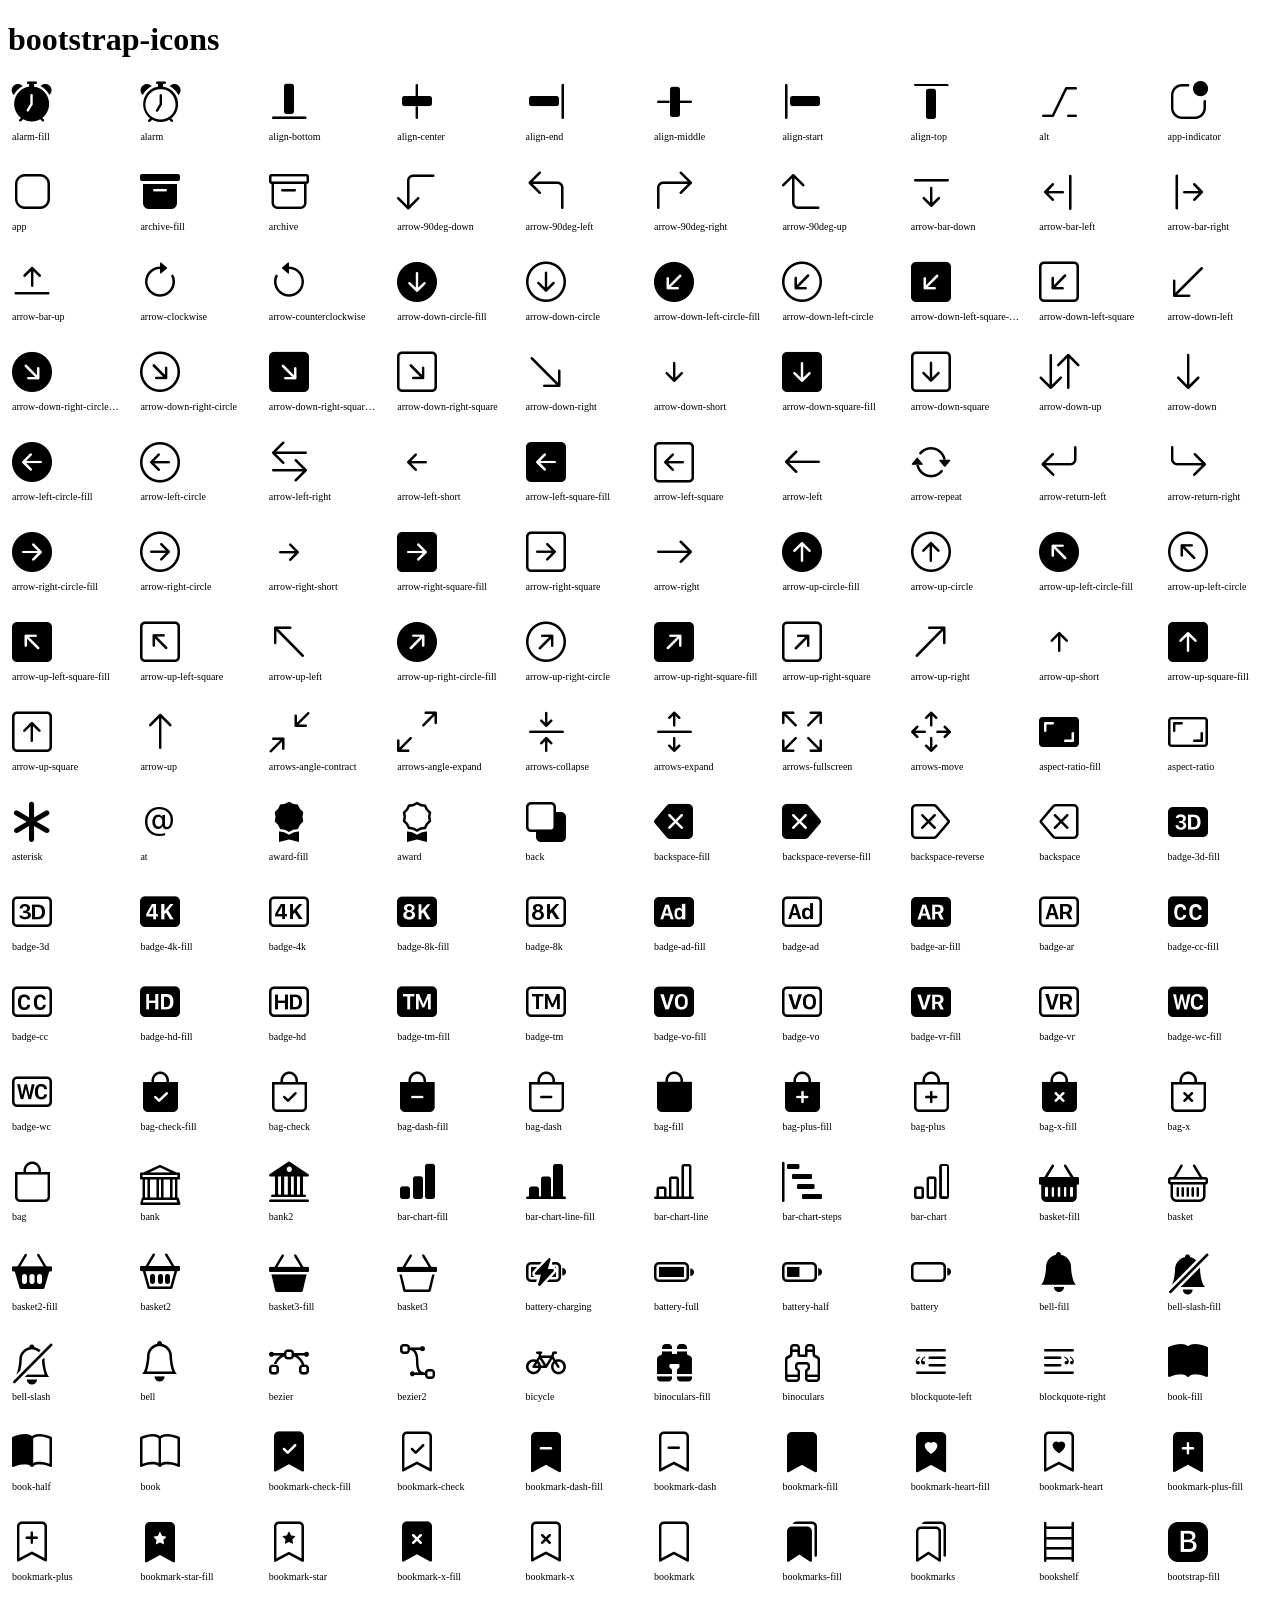
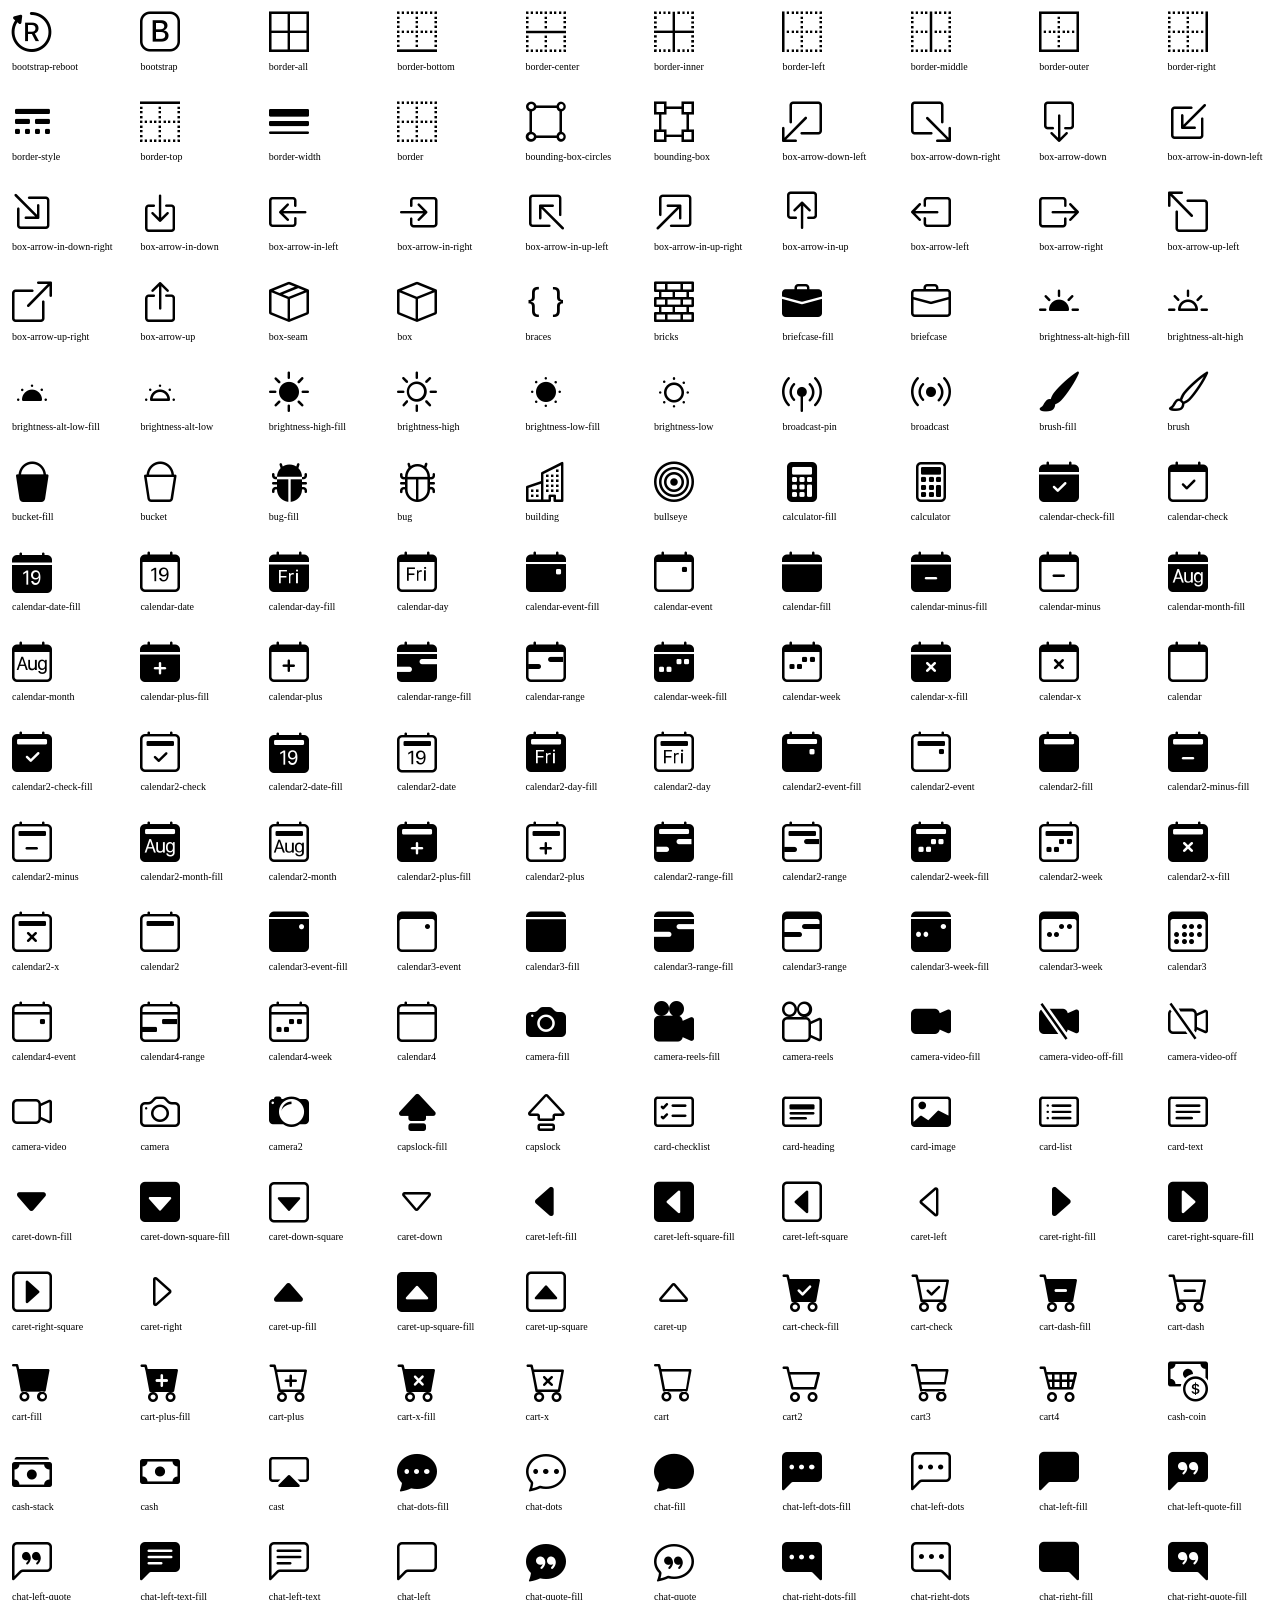
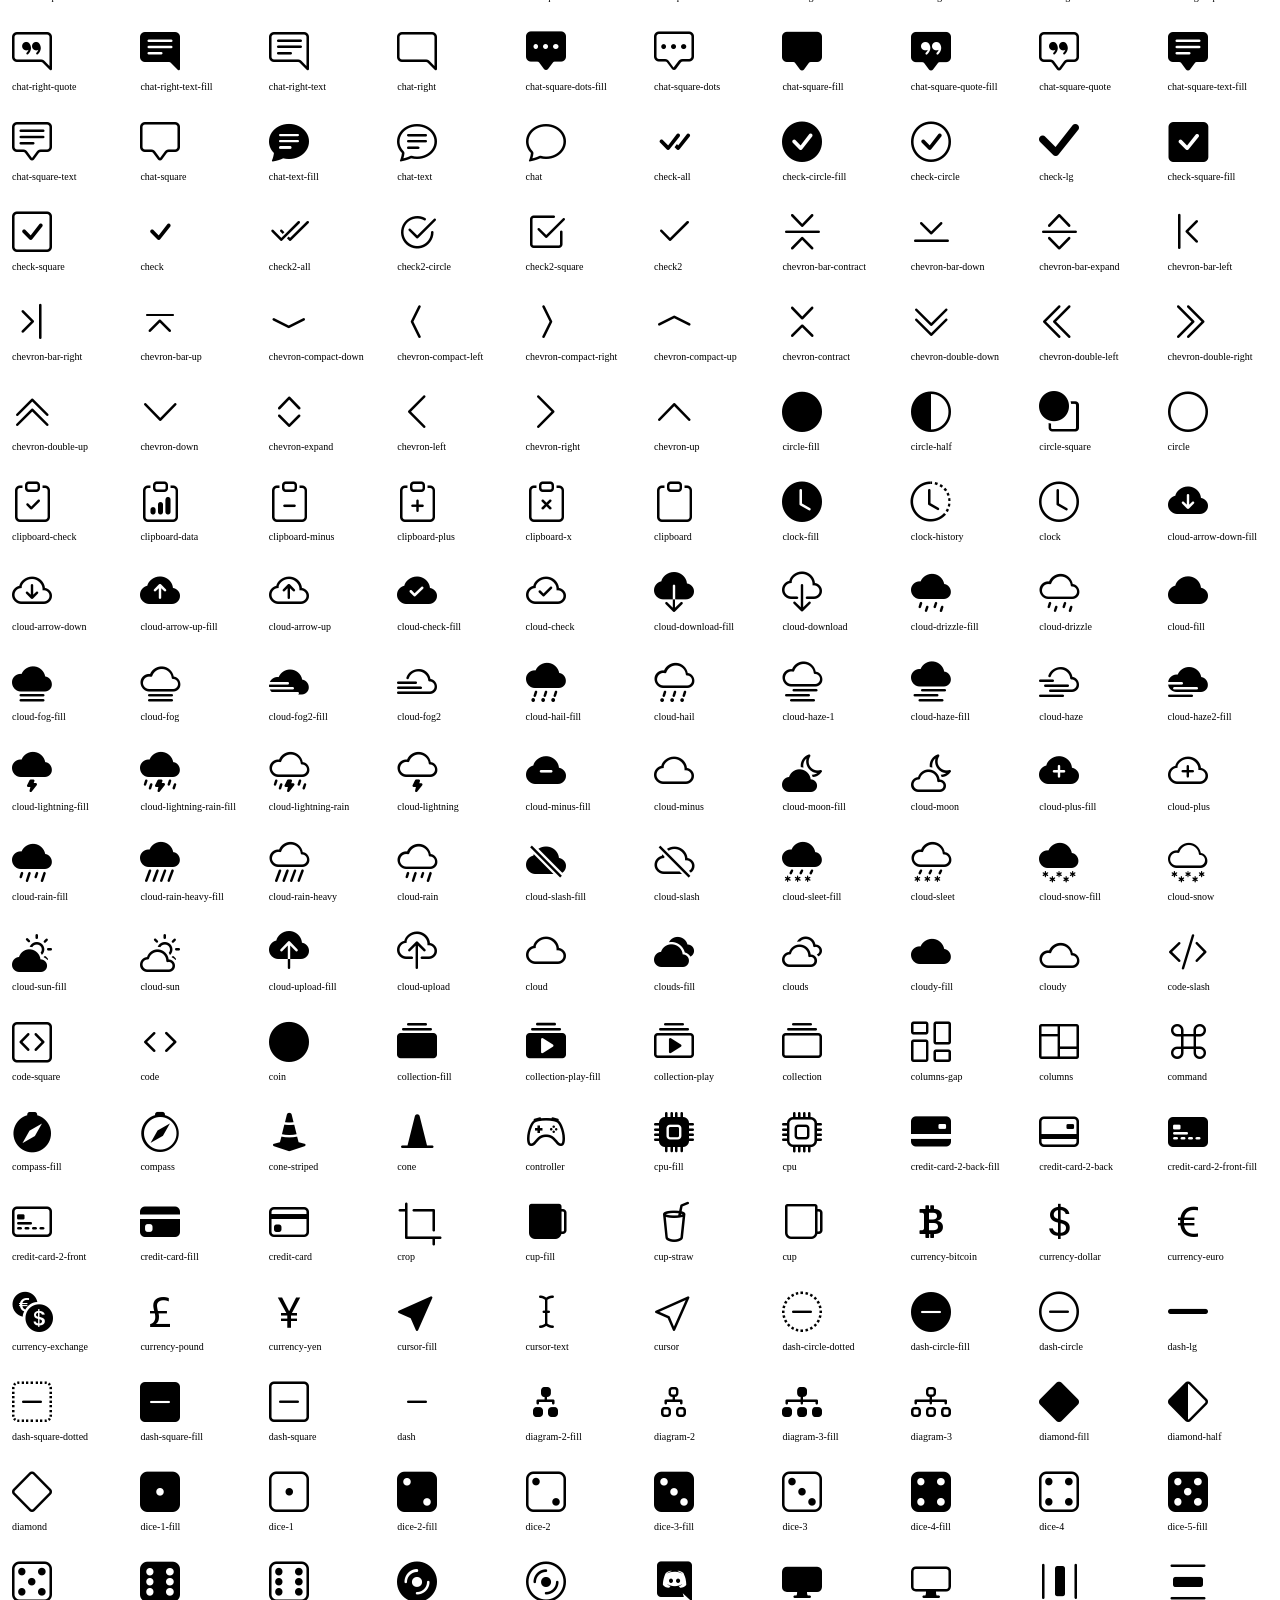
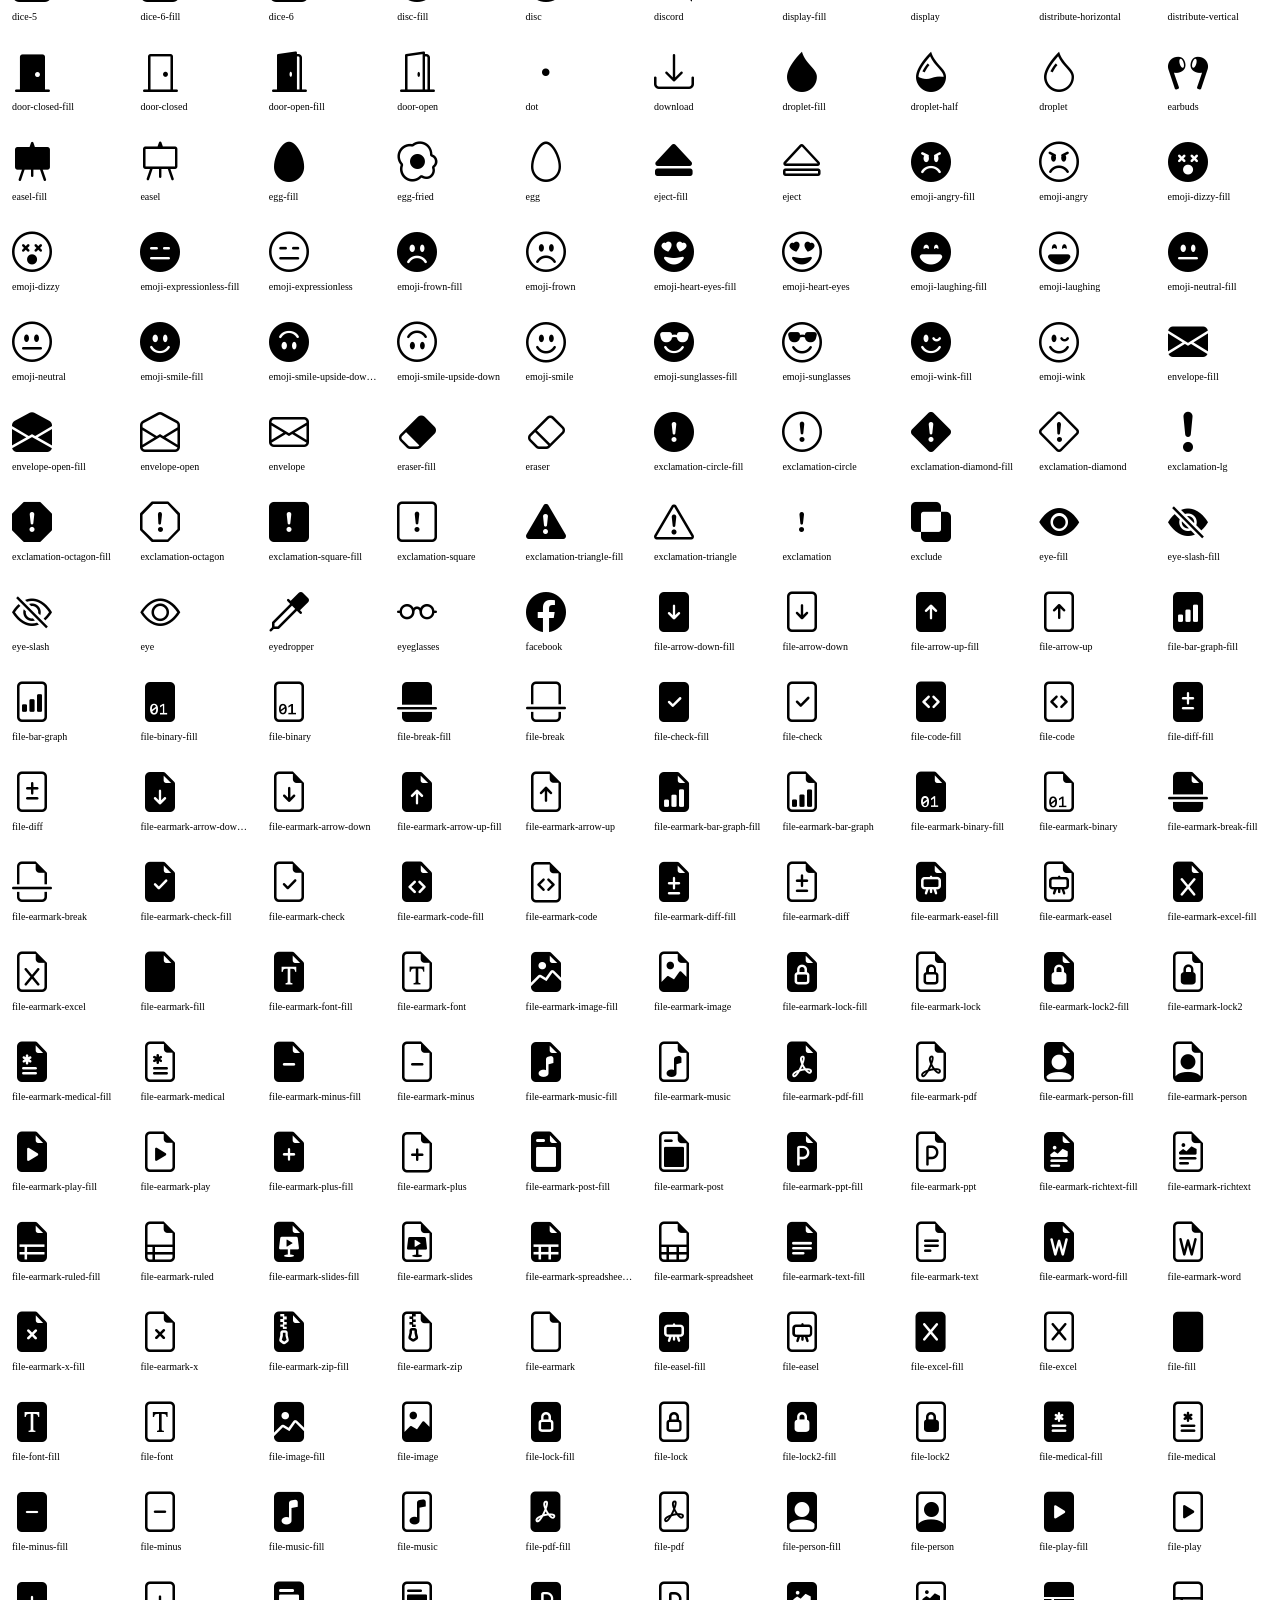
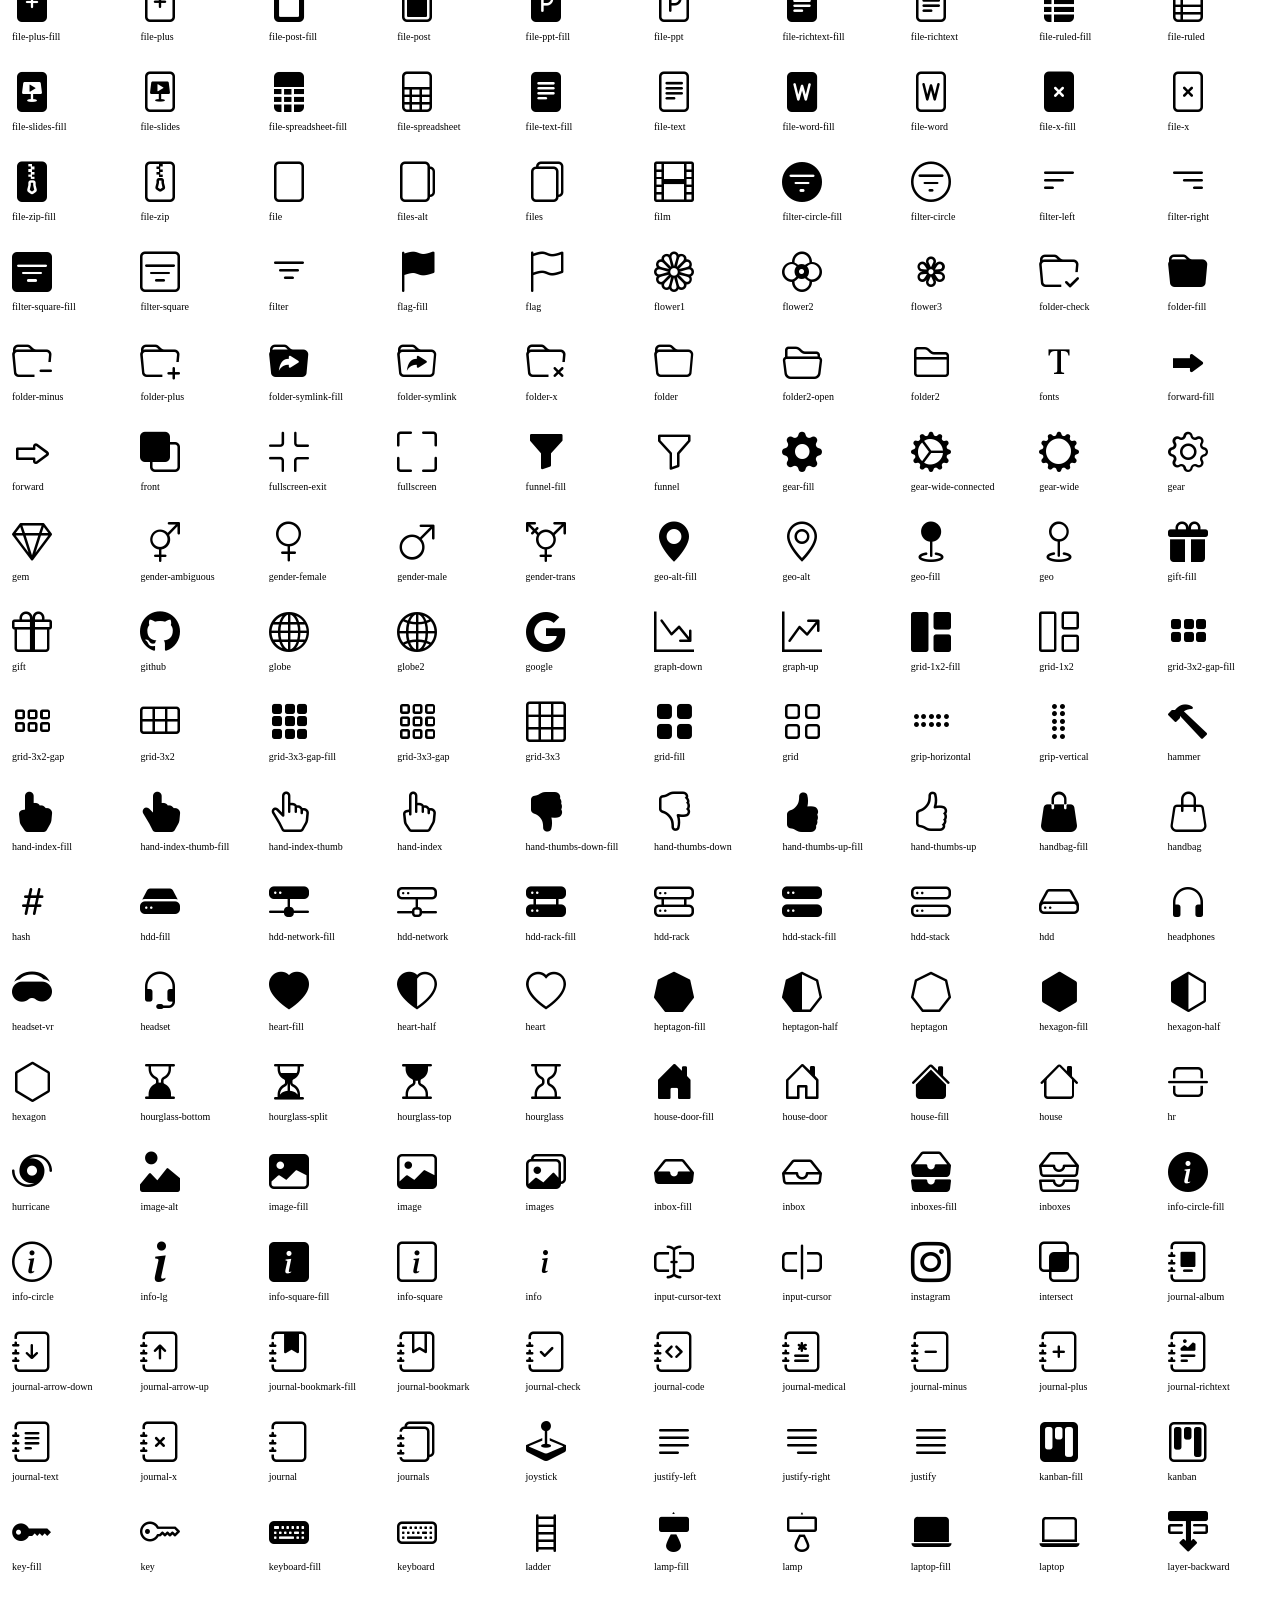
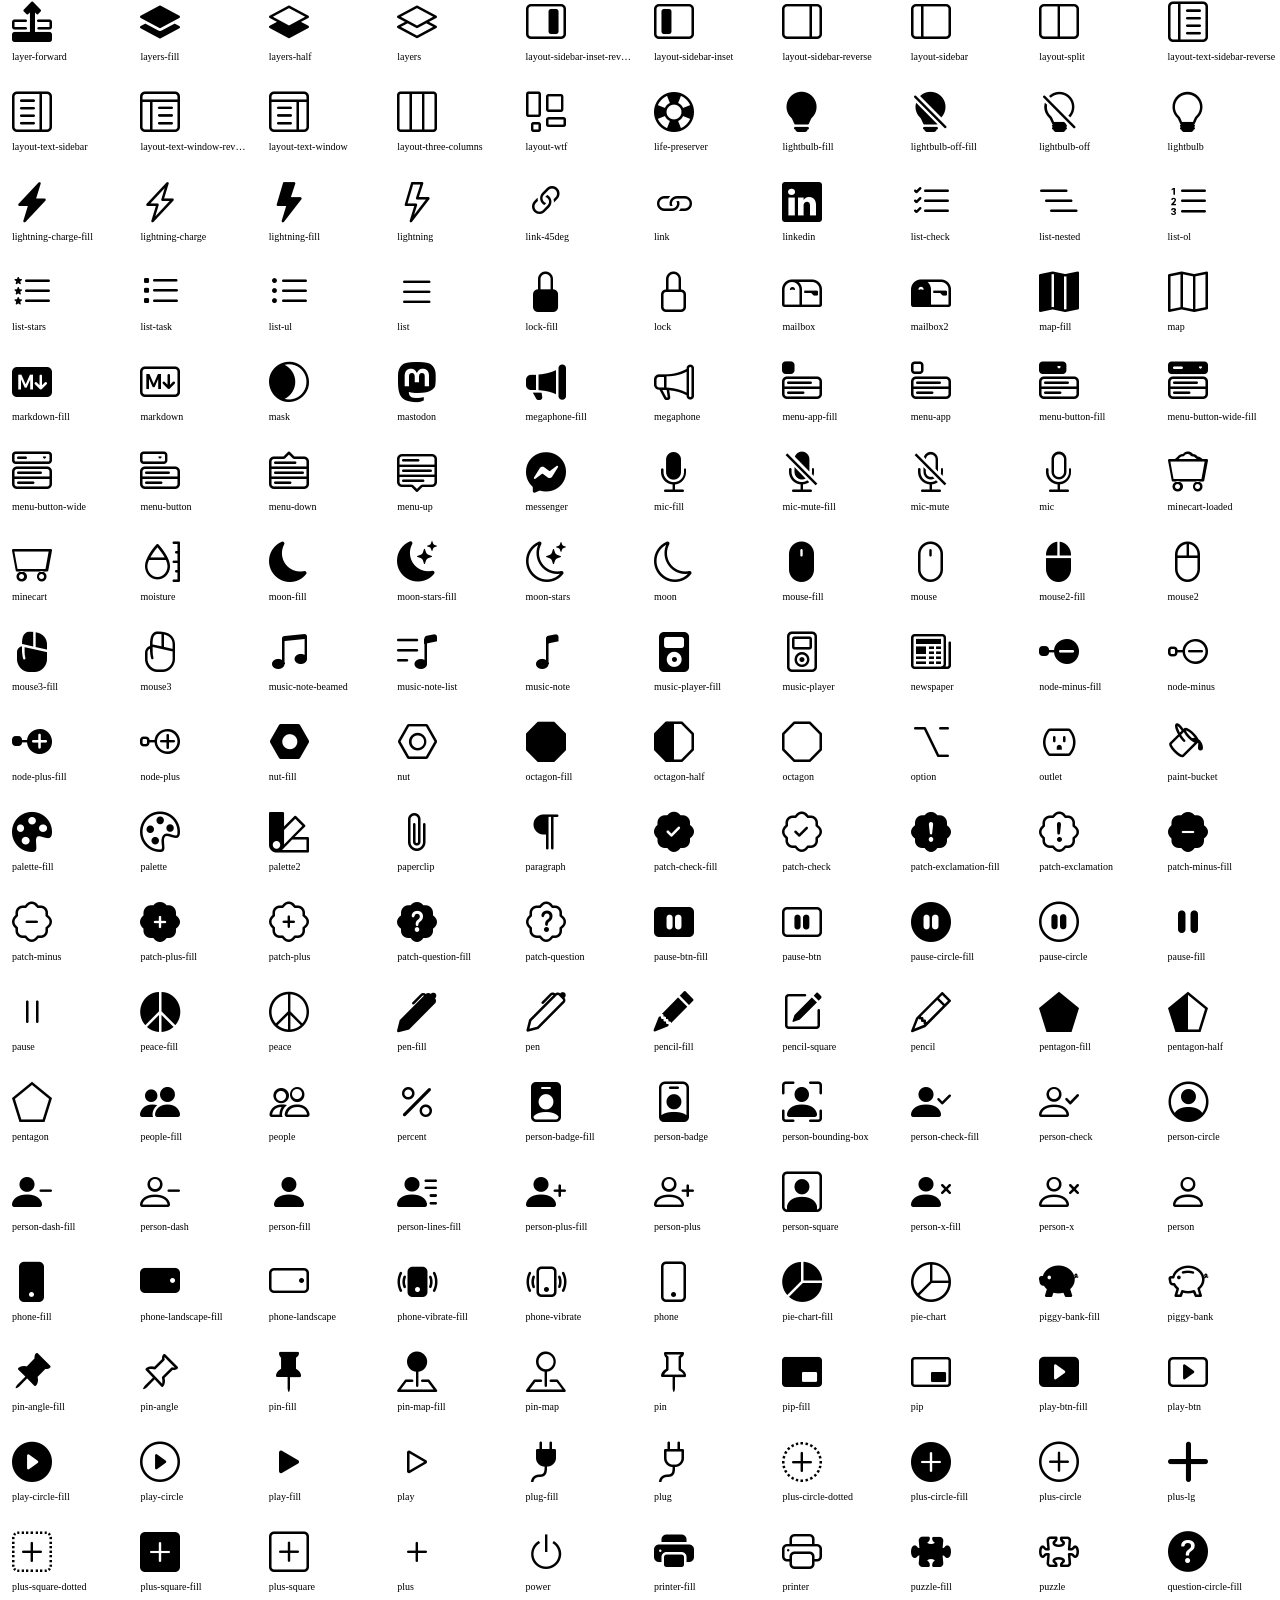
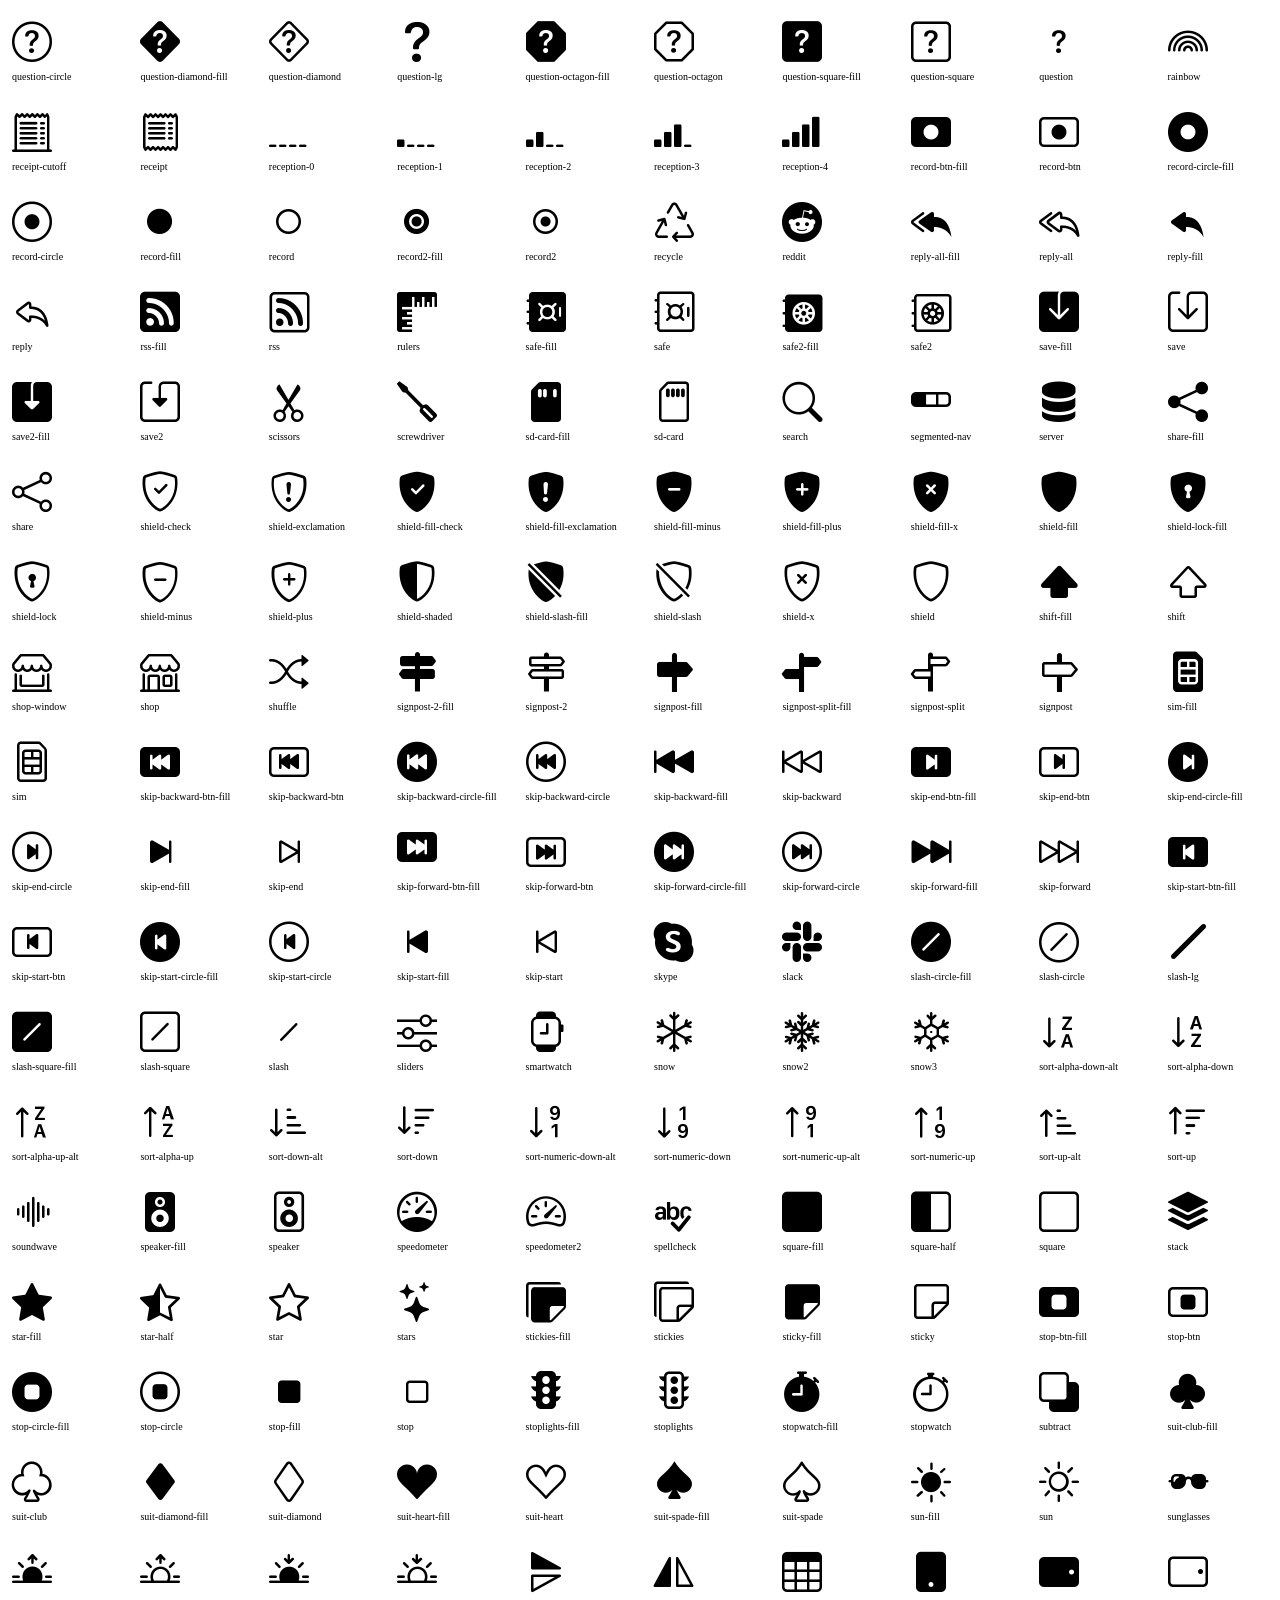
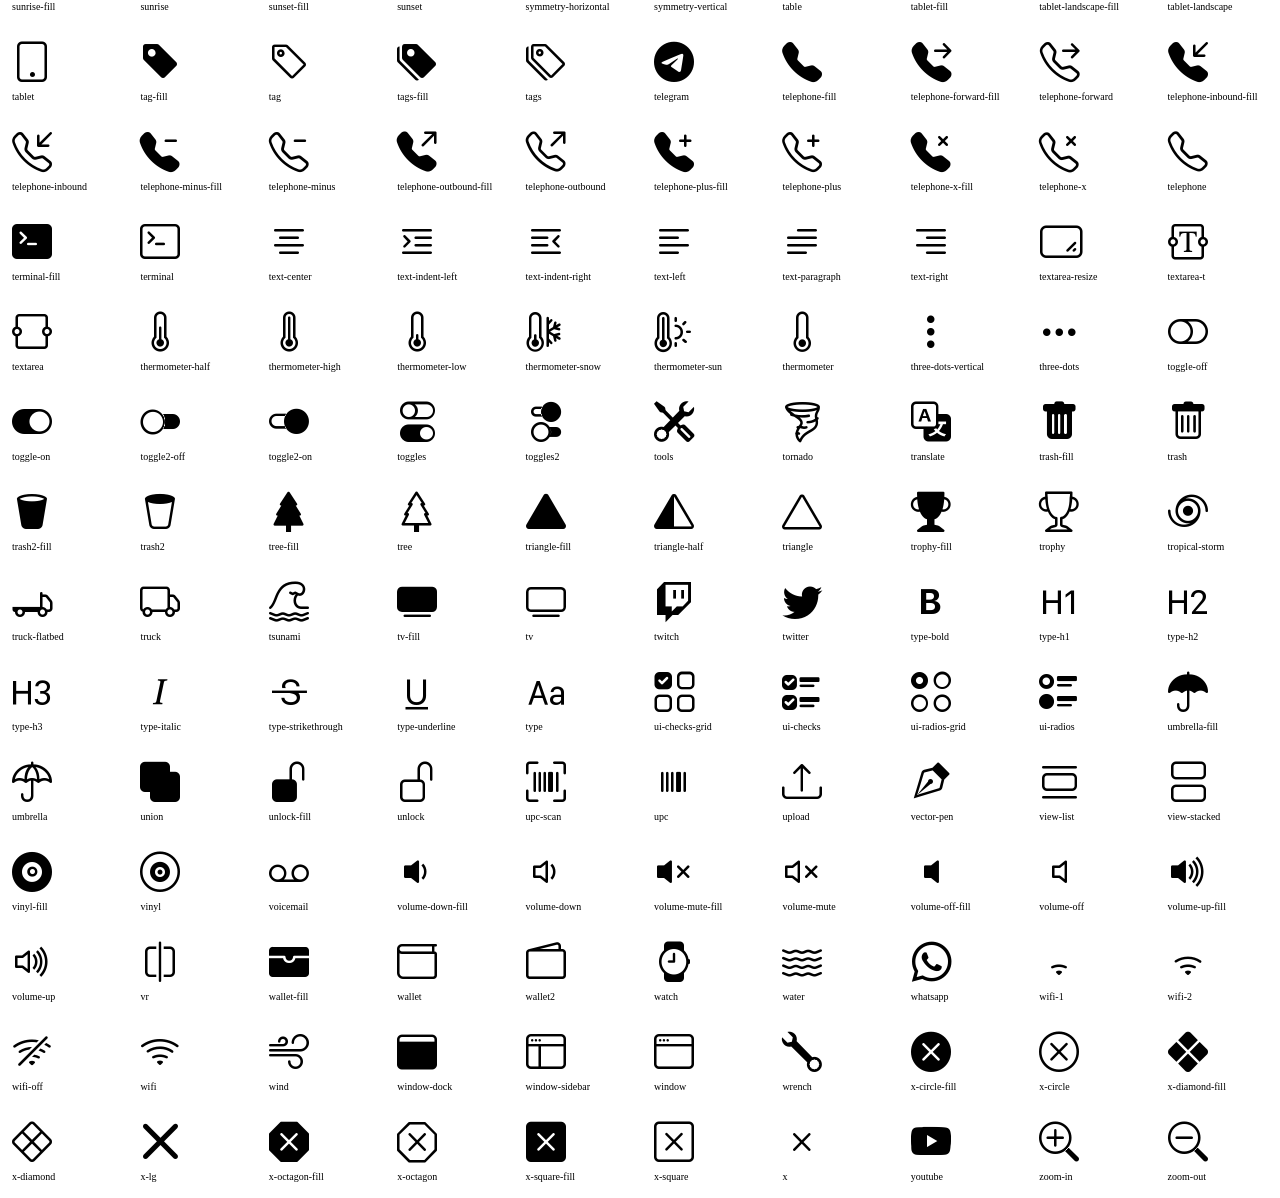
<file: public/static/assets/vendor/bootstrap-icons/index.html>
<!doctype html>
<html lang="en">
<head>
  <meta charset="utf-8">
  <title>bootstrap-icons</title>

  <style>
    .icons {
      display: grid;
      max-width: 100%;
      grid-template-columns: repeat(auto-fit, minmax(100px, 1fr) );
      gap: 1.25rem;
    }
    .icon {
      background-color: var(--bs-light);
      border-radius: .25rem;
    }
    .bi {
      margin: .25rem;
      font-size: 2.5rem;
    }
    .label {
      font-family: var(--bs-font-monospace);
    }
    .label {
      display: inline-block;
      width: 100%;
      overflow: hidden;
      padding: .25rem;
      font-size: .625rem;
      text-overflow: ellipsis;
      white-space: nowrap;
    }
  </style>

  <link rel="stylesheet" href="//media/assets/css/bootstrap.min.css">
  <link rel="stylesheet" href="bootstrap-icons.css">
</head>
<body class="text-center">

  <h1>bootstrap-icons</h1>

  <div class="icons">
    <div class="icon">
      <i class="bi bi-alarm-fill"></i>
      <div class="label">alarm-fill</div>
    </div>
    <div class="icon">
      <i class="bi bi-alarm"></i>
      <div class="label">alarm</div>
    </div>
    <div class="icon">
      <i class="bi bi-align-bottom"></i>
      <div class="label">align-bottom</div>
    </div>
    <div class="icon">
      <i class="bi bi-align-center"></i>
      <div class="label">align-center</div>
    </div>
    <div class="icon">
      <i class="bi bi-align-end"></i>
      <div class="label">align-end</div>
    </div>
    <div class="icon">
      <i class="bi bi-align-middle"></i>
      <div class="label">align-middle</div>
    </div>
    <div class="icon">
      <i class="bi bi-align-start"></i>
      <div class="label">align-start</div>
    </div>
    <div class="icon">
      <i class="bi bi-align-top"></i>
      <div class="label">align-top</div>
    </div>
    <div class="icon">
      <i class="bi bi-alt"></i>
      <div class="label">alt</div>
    </div>
    <div class="icon">
      <i class="bi bi-app-indicator"></i>
      <div class="label">app-indicator</div>
    </div>
    <div class="icon">
      <i class="bi bi-app"></i>
      <div class="label">app</div>
    </div>
    <div class="icon">
      <i class="bi bi-archive-fill"></i>
      <div class="label">archive-fill</div>
    </div>
    <div class="icon">
      <i class="bi bi-archive"></i>
      <div class="label">archive</div>
    </div>
    <div class="icon">
      <i class="bi bi-arrow-90deg-down"></i>
      <div class="label">arrow-90deg-down</div>
    </div>
    <div class="icon">
      <i class="bi bi-arrow-90deg-left"></i>
      <div class="label">arrow-90deg-left</div>
    </div>
    <div class="icon">
      <i class="bi bi-arrow-90deg-right"></i>
      <div class="label">arrow-90deg-right</div>
    </div>
    <div class="icon">
      <i class="bi bi-arrow-90deg-up"></i>
      <div class="label">arrow-90deg-up</div>
    </div>
    <div class="icon">
      <i class="bi bi-arrow-bar-down"></i>
      <div class="label">arrow-bar-down</div>
    </div>
    <div class="icon">
      <i class="bi bi-arrow-bar-left"></i>
      <div class="label">arrow-bar-left</div>
    </div>
    <div class="icon">
      <i class="bi bi-arrow-bar-right"></i>
      <div class="label">arrow-bar-right</div>
    </div>
    <div class="icon">
      <i class="bi bi-arrow-bar-up"></i>
      <div class="label">arrow-bar-up</div>
    </div>
    <div class="icon">
      <i class="bi bi-arrow-clockwise"></i>
      <div class="label">arrow-clockwise</div>
    </div>
    <div class="icon">
      <i class="bi bi-arrow-counterclockwise"></i>
      <div class="label">arrow-counterclockwise</div>
    </div>
    <div class="icon">
      <i class="bi bi-arrow-down-circle-fill"></i>
      <div class="label">arrow-down-circle-fill</div>
    </div>
    <div class="icon">
      <i class="bi bi-arrow-down-circle"></i>
      <div class="label">arrow-down-circle</div>
    </div>
    <div class="icon">
      <i class="bi bi-arrow-down-left-circle-fill"></i>
      <div class="label">arrow-down-left-circle-fill</div>
    </div>
    <div class="icon">
      <i class="bi bi-arrow-down-left-circle"></i>
      <div class="label">arrow-down-left-circle</div>
    </div>
    <div class="icon">
      <i class="bi bi-arrow-down-left-square-fill"></i>
      <div class="label">arrow-down-left-square-fill</div>
    </div>
    <div class="icon">
      <i class="bi bi-arrow-down-left-square"></i>
      <div class="label">arrow-down-left-square</div>
    </div>
    <div class="icon">
      <i class="bi bi-arrow-down-left"></i>
      <div class="label">arrow-down-left</div>
    </div>
    <div class="icon">
      <i class="bi bi-arrow-down-right-circle-fill"></i>
      <div class="label">arrow-down-right-circle-fill</div>
    </div>
    <div class="icon">
      <i class="bi bi-arrow-down-right-circle"></i>
      <div class="label">arrow-down-right-circle</div>
    </div>
    <div class="icon">
      <i class="bi bi-arrow-down-right-square-fill"></i>
      <div class="label">arrow-down-right-square-fill</div>
    </div>
    <div class="icon">
      <i class="bi bi-arrow-down-right-square"></i>
      <div class="label">arrow-down-right-square</div>
    </div>
    <div class="icon">
      <i class="bi bi-arrow-down-right"></i>
      <div class="label">arrow-down-right</div>
    </div>
    <div class="icon">
      <i class="bi bi-arrow-down-short"></i>
      <div class="label">arrow-down-short</div>
    </div>
    <div class="icon">
      <i class="bi bi-arrow-down-square-fill"></i>
      <div class="label">arrow-down-square-fill</div>
    </div>
    <div class="icon">
      <i class="bi bi-arrow-down-square"></i>
      <div class="label">arrow-down-square</div>
    </div>
    <div class="icon">
      <i class="bi bi-arrow-down-up"></i>
      <div class="label">arrow-down-up</div>
    </div>
    <div class="icon">
      <i class="bi bi-arrow-down"></i>
      <div class="label">arrow-down</div>
    </div>
    <div class="icon">
      <i class="bi bi-arrow-left-circle-fill"></i>
      <div class="label">arrow-left-circle-fill</div>
    </div>
    <div class="icon">
      <i class="bi bi-arrow-left-circle"></i>
      <div class="label">arrow-left-circle</div>
    </div>
    <div class="icon">
      <i class="bi bi-arrow-left-right"></i>
      <div class="label">arrow-left-right</div>
    </div>
    <div class="icon">
      <i class="bi bi-arrow-left-short"></i>
      <div class="label">arrow-left-short</div>
    </div>
    <div class="icon">
      <i class="bi bi-arrow-left-square-fill"></i>
      <div class="label">arrow-left-square-fill</div>
    </div>
    <div class="icon">
      <i class="bi bi-arrow-left-square"></i>
      <div class="label">arrow-left-square</div>
    </div>
    <div class="icon">
      <i class="bi bi-arrow-left"></i>
      <div class="label">arrow-left</div>
    </div>
    <div class="icon">
      <i class="bi bi-arrow-repeat"></i>
      <div class="label">arrow-repeat</div>
    </div>
    <div class="icon">
      <i class="bi bi-arrow-return-left"></i>
      <div class="label">arrow-return-left</div>
    </div>
    <div class="icon">
      <i class="bi bi-arrow-return-right"></i>
      <div class="label">arrow-return-right</div>
    </div>
    <div class="icon">
      <i class="bi bi-arrow-right-circle-fill"></i>
      <div class="label">arrow-right-circle-fill</div>
    </div>
    <div class="icon">
      <i class="bi bi-arrow-right-circle"></i>
      <div class="label">arrow-right-circle</div>
    </div>
    <div class="icon">
      <i class="bi bi-arrow-right-short"></i>
      <div class="label">arrow-right-short</div>
    </div>
    <div class="icon">
      <i class="bi bi-arrow-right-square-fill"></i>
      <div class="label">arrow-right-square-fill</div>
    </div>
    <div class="icon">
      <i class="bi bi-arrow-right-square"></i>
      <div class="label">arrow-right-square</div>
    </div>
    <div class="icon">
      <i class="bi bi-arrow-right"></i>
      <div class="label">arrow-right</div>
    </div>
    <div class="icon">
      <i class="bi bi-arrow-up-circle-fill"></i>
      <div class="label">arrow-up-circle-fill</div>
    </div>
    <div class="icon">
      <i class="bi bi-arrow-up-circle"></i>
      <div class="label">arrow-up-circle</div>
    </div>
    <div class="icon">
      <i class="bi bi-arrow-up-left-circle-fill"></i>
      <div class="label">arrow-up-left-circle-fill</div>
    </div>
    <div class="icon">
      <i class="bi bi-arrow-up-left-circle"></i>
      <div class="label">arrow-up-left-circle</div>
    </div>
    <div class="icon">
      <i class="bi bi-arrow-up-left-square-fill"></i>
      <div class="label">arrow-up-left-square-fill</div>
    </div>
    <div class="icon">
      <i class="bi bi-arrow-up-left-square"></i>
      <div class="label">arrow-up-left-square</div>
    </div>
    <div class="icon">
      <i class="bi bi-arrow-up-left"></i>
      <div class="label">arrow-up-left</div>
    </div>
    <div class="icon">
      <i class="bi bi-arrow-up-right-circle-fill"></i>
      <div class="label">arrow-up-right-circle-fill</div>
    </div>
    <div class="icon">
      <i class="bi bi-arrow-up-right-circle"></i>
      <div class="label">arrow-up-right-circle</div>
    </div>
    <div class="icon">
      <i class="bi bi-arrow-up-right-square-fill"></i>
      <div class="label">arrow-up-right-square-fill</div>
    </div>
    <div class="icon">
      <i class="bi bi-arrow-up-right-square"></i>
      <div class="label">arrow-up-right-square</div>
    </div>
    <div class="icon">
      <i class="bi bi-arrow-up-right"></i>
      <div class="label">arrow-up-right</div>
    </div>
    <div class="icon">
      <i class="bi bi-arrow-up-short"></i>
      <div class="label">arrow-up-short</div>
    </div>
    <div class="icon">
      <i class="bi bi-arrow-up-square-fill"></i>
      <div class="label">arrow-up-square-fill</div>
    </div>
    <div class="icon">
      <i class="bi bi-arrow-up-square"></i>
      <div class="label">arrow-up-square</div>
    </div>
    <div class="icon">
      <i class="bi bi-arrow-up"></i>
      <div class="label">arrow-up</div>
    </div>
    <div class="icon">
      <i class="bi bi-arrows-angle-contract"></i>
      <div class="label">arrows-angle-contract</div>
    </div>
    <div class="icon">
      <i class="bi bi-arrows-angle-expand"></i>
      <div class="label">arrows-angle-expand</div>
    </div>
    <div class="icon">
      <i class="bi bi-arrows-collapse"></i>
      <div class="label">arrows-collapse</div>
    </div>
    <div class="icon">
      <i class="bi bi-arrows-expand"></i>
      <div class="label">arrows-expand</div>
    </div>
    <div class="icon">
      <i class="bi bi-arrows-fullscreen"></i>
      <div class="label">arrows-fullscreen</div>
    </div>
    <div class="icon">
      <i class="bi bi-arrows-move"></i>
      <div class="label">arrows-move</div>
    </div>
    <div class="icon">
      <i class="bi bi-aspect-ratio-fill"></i>
      <div class="label">aspect-ratio-fill</div>
    </div>
    <div class="icon">
      <i class="bi bi-aspect-ratio"></i>
      <div class="label">aspect-ratio</div>
    </div>
    <div class="icon">
      <i class="bi bi-asterisk"></i>
      <div class="label">asterisk</div>
    </div>
    <div class="icon">
      <i class="bi bi-at"></i>
      <div class="label">at</div>
    </div>
    <div class="icon">
      <i class="bi bi-award-fill"></i>
      <div class="label">award-fill</div>
    </div>
    <div class="icon">
      <i class="bi bi-award"></i>
      <div class="label">award</div>
    </div>
    <div class="icon">
      <i class="bi bi-back"></i>
      <div class="label">back</div>
    </div>
    <div class="icon">
      <i class="bi bi-backspace-fill"></i>
      <div class="label">backspace-fill</div>
    </div>
    <div class="icon">
      <i class="bi bi-backspace-reverse-fill"></i>
      <div class="label">backspace-reverse-fill</div>
    </div>
    <div class="icon">
      <i class="bi bi-backspace-reverse"></i>
      <div class="label">backspace-reverse</div>
    </div>
    <div class="icon">
      <i class="bi bi-backspace"></i>
      <div class="label">backspace</div>
    </div>
    <div class="icon">
      <i class="bi bi-badge-3d-fill"></i>
      <div class="label">badge-3d-fill</div>
    </div>
    <div class="icon">
      <i class="bi bi-badge-3d"></i>
      <div class="label">badge-3d</div>
    </div>
    <div class="icon">
      <i class="bi bi-badge-4k-fill"></i>
      <div class="label">badge-4k-fill</div>
    </div>
    <div class="icon">
      <i class="bi bi-badge-4k"></i>
      <div class="label">badge-4k</div>
    </div>
    <div class="icon">
      <i class="bi bi-badge-8k-fill"></i>
      <div class="label">badge-8k-fill</div>
    </div>
    <div class="icon">
      <i class="bi bi-badge-8k"></i>
      <div class="label">badge-8k</div>
    </div>
    <div class="icon">
      <i class="bi bi-badge-ad-fill"></i>
      <div class="label">badge-ad-fill</div>
    </div>
    <div class="icon">
      <i class="bi bi-badge-ad"></i>
      <div class="label">badge-ad</div>
    </div>
    <div class="icon">
      <i class="bi bi-badge-ar-fill"></i>
      <div class="label">badge-ar-fill</div>
    </div>
    <div class="icon">
      <i class="bi bi-badge-ar"></i>
      <div class="label">badge-ar</div>
    </div>
    <div class="icon">
      <i class="bi bi-badge-cc-fill"></i>
      <div class="label">badge-cc-fill</div>
    </div>
    <div class="icon">
      <i class="bi bi-badge-cc"></i>
      <div class="label">badge-cc</div>
    </div>
    <div class="icon">
      <i class="bi bi-badge-hd-fill"></i>
      <div class="label">badge-hd-fill</div>
    </div>
    <div class="icon">
      <i class="bi bi-badge-hd"></i>
      <div class="label">badge-hd</div>
    </div>
    <div class="icon">
      <i class="bi bi-badge-tm-fill"></i>
      <div class="label">badge-tm-fill</div>
    </div>
    <div class="icon">
      <i class="bi bi-badge-tm"></i>
      <div class="label">badge-tm</div>
    </div>
    <div class="icon">
      <i class="bi bi-badge-vo-fill"></i>
      <div class="label">badge-vo-fill</div>
    </div>
    <div class="icon">
      <i class="bi bi-badge-vo"></i>
      <div class="label">badge-vo</div>
    </div>
    <div class="icon">
      <i class="bi bi-badge-vr-fill"></i>
      <div class="label">badge-vr-fill</div>
    </div>
    <div class="icon">
      <i class="bi bi-badge-vr"></i>
      <div class="label">badge-vr</div>
    </div>
    <div class="icon">
      <i class="bi bi-badge-wc-fill"></i>
      <div class="label">badge-wc-fill</div>
    </div>
    <div class="icon">
      <i class="bi bi-badge-wc"></i>
      <div class="label">badge-wc</div>
    </div>
    <div class="icon">
      <i class="bi bi-bag-check-fill"></i>
      <div class="label">bag-check-fill</div>
    </div>
    <div class="icon">
      <i class="bi bi-bag-check"></i>
      <div class="label">bag-check</div>
    </div>
    <div class="icon">
      <i class="bi bi-bag-dash-fill"></i>
      <div class="label">bag-dash-fill</div>
    </div>
    <div class="icon">
      <i class="bi bi-bag-dash"></i>
      <div class="label">bag-dash</div>
    </div>
    <div class="icon">
      <i class="bi bi-bag-fill"></i>
      <div class="label">bag-fill</div>
    </div>
    <div class="icon">
      <i class="bi bi-bag-plus-fill"></i>
      <div class="label">bag-plus-fill</div>
    </div>
    <div class="icon">
      <i class="bi bi-bag-plus"></i>
      <div class="label">bag-plus</div>
    </div>
    <div class="icon">
      <i class="bi bi-bag-x-fill"></i>
      <div class="label">bag-x-fill</div>
    </div>
    <div class="icon">
      <i class="bi bi-bag-x"></i>
      <div class="label">bag-x</div>
    </div>
    <div class="icon">
      <i class="bi bi-bag"></i>
      <div class="label">bag</div>
    </div>
    <div class="icon">
      <i class="bi bi-bank"></i>
      <div class="label">bank</div>
    </div>
    <div class="icon">
      <i class="bi bi-bank2"></i>
      <div class="label">bank2</div>
    </div>
    <div class="icon">
      <i class="bi bi-bar-chart-fill"></i>
      <div class="label">bar-chart-fill</div>
    </div>
    <div class="icon">
      <i class="bi bi-bar-chart-line-fill"></i>
      <div class="label">bar-chart-line-fill</div>
    </div>
    <div class="icon">
      <i class="bi bi-bar-chart-line"></i>
      <div class="label">bar-chart-line</div>
    </div>
    <div class="icon">
      <i class="bi bi-bar-chart-steps"></i>
      <div class="label">bar-chart-steps</div>
    </div>
    <div class="icon">
      <i class="bi bi-bar-chart"></i>
      <div class="label">bar-chart</div>
    </div>
    <div class="icon">
      <i class="bi bi-basket-fill"></i>
      <div class="label">basket-fill</div>
    </div>
    <div class="icon">
      <i class="bi bi-basket"></i>
      <div class="label">basket</div>
    </div>
    <div class="icon">
      <i class="bi bi-basket2-fill"></i>
      <div class="label">basket2-fill</div>
    </div>
    <div class="icon">
      <i class="bi bi-basket2"></i>
      <div class="label">basket2</div>
    </div>
    <div class="icon">
      <i class="bi bi-basket3-fill"></i>
      <div class="label">basket3-fill</div>
    </div>
    <div class="icon">
      <i class="bi bi-basket3"></i>
      <div class="label">basket3</div>
    </div>
    <div class="icon">
      <i class="bi bi-battery-charging"></i>
      <div class="label">battery-charging</div>
    </div>
    <div class="icon">
      <i class="bi bi-battery-full"></i>
      <div class="label">battery-full</div>
    </div>
    <div class="icon">
      <i class="bi bi-battery-half"></i>
      <div class="label">battery-half</div>
    </div>
    <div class="icon">
      <i class="bi bi-battery"></i>
      <div class="label">battery</div>
    </div>
    <div class="icon">
      <i class="bi bi-bell-fill"></i>
      <div class="label">bell-fill</div>
    </div>
    <div class="icon">
      <i class="bi bi-bell-slash-fill"></i>
      <div class="label">bell-slash-fill</div>
    </div>
    <div class="icon">
      <i class="bi bi-bell-slash"></i>
      <div class="label">bell-slash</div>
    </div>
    <div class="icon">
      <i class="bi bi-bell"></i>
      <div class="label">bell</div>
    </div>
    <div class="icon">
      <i class="bi bi-bezier"></i>
      <div class="label">bezier</div>
    </div>
    <div class="icon">
      <i class="bi bi-bezier2"></i>
      <div class="label">bezier2</div>
    </div>
    <div class="icon">
      <i class="bi bi-bicycle"></i>
      <div class="label">bicycle</div>
    </div>
    <div class="icon">
      <i class="bi bi-binoculars-fill"></i>
      <div class="label">binoculars-fill</div>
    </div>
    <div class="icon">
      <i class="bi bi-binoculars"></i>
      <div class="label">binoculars</div>
    </div>
    <div class="icon">
      <i class="bi bi-blockquote-left"></i>
      <div class="label">blockquote-left</div>
    </div>
    <div class="icon">
      <i class="bi bi-blockquote-right"></i>
      <div class="label">blockquote-right</div>
    </div>
    <div class="icon">
      <i class="bi bi-book-fill"></i>
      <div class="label">book-fill</div>
    </div>
    <div class="icon">
      <i class="bi bi-book-half"></i>
      <div class="label">book-half</div>
    </div>
    <div class="icon">
      <i class="bi bi-book"></i>
      <div class="label">book</div>
    </div>
    <div class="icon">
      <i class="bi bi-bookmark-check-fill"></i>
      <div class="label">bookmark-check-fill</div>
    </div>
    <div class="icon">
      <i class="bi bi-bookmark-check"></i>
      <div class="label">bookmark-check</div>
    </div>
    <div class="icon">
      <i class="bi bi-bookmark-dash-fill"></i>
      <div class="label">bookmark-dash-fill</div>
    </div>
    <div class="icon">
      <i class="bi bi-bookmark-dash"></i>
      <div class="label">bookmark-dash</div>
    </div>
    <div class="icon">
      <i class="bi bi-bookmark-fill"></i>
      <div class="label">bookmark-fill</div>
    </div>
    <div class="icon">
      <i class="bi bi-bookmark-heart-fill"></i>
      <div class="label">bookmark-heart-fill</div>
    </div>
    <div class="icon">
      <i class="bi bi-bookmark-heart"></i>
      <div class="label">bookmark-heart</div>
    </div>
    <div class="icon">
      <i class="bi bi-bookmark-plus-fill"></i>
      <div class="label">bookmark-plus-fill</div>
    </div>
    <div class="icon">
      <i class="bi bi-bookmark-plus"></i>
      <div class="label">bookmark-plus</div>
    </div>
    <div class="icon">
      <i class="bi bi-bookmark-star-fill"></i>
      <div class="label">bookmark-star-fill</div>
    </div>
    <div class="icon">
      <i class="bi bi-bookmark-star"></i>
      <div class="label">bookmark-star</div>
    </div>
    <div class="icon">
      <i class="bi bi-bookmark-x-fill"></i>
      <div class="label">bookmark-x-fill</div>
    </div>
    <div class="icon">
      <i class="bi bi-bookmark-x"></i>
      <div class="label">bookmark-x</div>
    </div>
    <div class="icon">
      <i class="bi bi-bookmark"></i>
      <div class="label">bookmark</div>
    </div>
    <div class="icon">
      <i class="bi bi-bookmarks-fill"></i>
      <div class="label">bookmarks-fill</div>
    </div>
    <div class="icon">
      <i class="bi bi-bookmarks"></i>
      <div class="label">bookmarks</div>
    </div>
    <div class="icon">
      <i class="bi bi-bookshelf"></i>
      <div class="label">bookshelf</div>
    </div>
    <div class="icon">
      <i class="bi bi-bootstrap-fill"></i>
      <div class="label">bootstrap-fill</div>
    </div>
    <div class="icon">
      <i class="bi bi-bootstrap-reboot"></i>
      <div class="label">bootstrap-reboot</div>
    </div>
    <div class="icon">
      <i class="bi bi-bootstrap"></i>
      <div class="label">bootstrap</div>
    </div>
    <div class="icon">
      <i class="bi bi-border-all"></i>
      <div class="label">border-all</div>
    </div>
    <div class="icon">
      <i class="bi bi-border-bottom"></i>
      <div class="label">border-bottom</div>
    </div>
    <div class="icon">
      <i class="bi bi-border-center"></i>
      <div class="label">border-center</div>
    </div>
    <div class="icon">
      <i class="bi bi-border-inner"></i>
      <div class="label">border-inner</div>
    </div>
    <div class="icon">
      <i class="bi bi-border-left"></i>
      <div class="label">border-left</div>
    </div>
    <div class="icon">
      <i class="bi bi-border-middle"></i>
      <div class="label">border-middle</div>
    </div>
    <div class="icon">
      <i class="bi bi-border-outer"></i>
      <div class="label">border-outer</div>
    </div>
    <div class="icon">
      <i class="bi bi-border-right"></i>
      <div class="label">border-right</div>
    </div>
    <div class="icon">
      <i class="bi bi-border-style"></i>
      <div class="label">border-style</div>
    </div>
    <div class="icon">
      <i class="bi bi-border-top"></i>
      <div class="label">border-top</div>
    </div>
    <div class="icon">
      <i class="bi bi-border-width"></i>
      <div class="label">border-width</div>
    </div>
    <div class="icon">
      <i class="bi bi-border"></i>
      <div class="label">border</div>
    </div>
    <div class="icon">
      <i class="bi bi-bounding-box-circles"></i>
      <div class="label">bounding-box-circles</div>
    </div>
    <div class="icon">
      <i class="bi bi-bounding-box"></i>
      <div class="label">bounding-box</div>
    </div>
    <div class="icon">
      <i class="bi bi-box-arrow-down-left"></i>
      <div class="label">box-arrow-down-left</div>
    </div>
    <div class="icon">
      <i class="bi bi-box-arrow-down-right"></i>
      <div class="label">box-arrow-down-right</div>
    </div>
    <div class="icon">
      <i class="bi bi-box-arrow-down"></i>
      <div class="label">box-arrow-down</div>
    </div>
    <div class="icon">
      <i class="bi bi-box-arrow-in-down-left"></i>
      <div class="label">box-arrow-in-down-left</div>
    </div>
    <div class="icon">
      <i class="bi bi-box-arrow-in-down-right"></i>
      <div class="label">box-arrow-in-down-right</div>
    </div>
    <div class="icon">
      <i class="bi bi-box-arrow-in-down"></i>
      <div class="label">box-arrow-in-down</div>
    </div>
    <div class="icon">
      <i class="bi bi-box-arrow-in-left"></i>
      <div class="label">box-arrow-in-left</div>
    </div>
    <div class="icon">
      <i class="bi bi-box-arrow-in-right"></i>
      <div class="label">box-arrow-in-right</div>
    </div>
    <div class="icon">
      <i class="bi bi-box-arrow-in-up-left"></i>
      <div class="label">box-arrow-in-up-left</div>
    </div>
    <div class="icon">
      <i class="bi bi-box-arrow-in-up-right"></i>
      <div class="label">box-arrow-in-up-right</div>
    </div>
    <div class="icon">
      <i class="bi bi-box-arrow-in-up"></i>
      <div class="label">box-arrow-in-up</div>
    </div>
    <div class="icon">
      <i class="bi bi-box-arrow-left"></i>
      <div class="label">box-arrow-left</div>
    </div>
    <div class="icon">
      <i class="bi bi-box-arrow-right"></i>
      <div class="label">box-arrow-right</div>
    </div>
    <div class="icon">
      <i class="bi bi-box-arrow-up-left"></i>
      <div class="label">box-arrow-up-left</div>
    </div>
    <div class="icon">
      <i class="bi bi-box-arrow-up-right"></i>
      <div class="label">box-arrow-up-right</div>
    </div>
    <div class="icon">
      <i class="bi bi-box-arrow-up"></i>
      <div class="label">box-arrow-up</div>
    </div>
    <div class="icon">
      <i class="bi bi-box-seam"></i>
      <div class="label">box-seam</div>
    </div>
    <div class="icon">
      <i class="bi bi-box"></i>
      <div class="label">box</div>
    </div>
    <div class="icon">
      <i class="bi bi-braces"></i>
      <div class="label">braces</div>
    </div>
    <div class="icon">
      <i class="bi bi-bricks"></i>
      <div class="label">bricks</div>
    </div>
    <div class="icon">
      <i class="bi bi-briefcase-fill"></i>
      <div class="label">briefcase-fill</div>
    </div>
    <div class="icon">
      <i class="bi bi-briefcase"></i>
      <div class="label">briefcase</div>
    </div>
    <div class="icon">
      <i class="bi bi-brightness-alt-high-fill"></i>
      <div class="label">brightness-alt-high-fill</div>
    </div>
    <div class="icon">
      <i class="bi bi-brightness-alt-high"></i>
      <div class="label">brightness-alt-high</div>
    </div>
    <div class="icon">
      <i class="bi bi-brightness-alt-low-fill"></i>
      <div class="label">brightness-alt-low-fill</div>
    </div>
    <div class="icon">
      <i class="bi bi-brightness-alt-low"></i>
      <div class="label">brightness-alt-low</div>
    </div>
    <div class="icon">
      <i class="bi bi-brightness-high-fill"></i>
      <div class="label">brightness-high-fill</div>
    </div>
    <div class="icon">
      <i class="bi bi-brightness-high"></i>
      <div class="label">brightness-high</div>
    </div>
    <div class="icon">
      <i class="bi bi-brightness-low-fill"></i>
      <div class="label">brightness-low-fill</div>
    </div>
    <div class="icon">
      <i class="bi bi-brightness-low"></i>
      <div class="label">brightness-low</div>
    </div>
    <div class="icon">
      <i class="bi bi-broadcast-pin"></i>
      <div class="label">broadcast-pin</div>
    </div>
    <div class="icon">
      <i class="bi bi-broadcast"></i>
      <div class="label">broadcast</div>
    </div>
    <div class="icon">
      <i class="bi bi-brush-fill"></i>
      <div class="label">brush-fill</div>
    </div>
    <div class="icon">
      <i class="bi bi-brush"></i>
      <div class="label">brush</div>
    </div>
    <div class="icon">
      <i class="bi bi-bucket-fill"></i>
      <div class="label">bucket-fill</div>
    </div>
    <div class="icon">
      <i class="bi bi-bucket"></i>
      <div class="label">bucket</div>
    </div>
    <div class="icon">
      <i class="bi bi-bug-fill"></i>
      <div class="label">bug-fill</div>
    </div>
    <div class="icon">
      <i class="bi bi-bug"></i>
      <div class="label">bug</div>
    </div>
    <div class="icon">
      <i class="bi bi-building"></i>
      <div class="label">building</div>
    </div>
    <div class="icon">
      <i class="bi bi-bullseye"></i>
      <div class="label">bullseye</div>
    </div>
    <div class="icon">
      <i class="bi bi-calculator-fill"></i>
      <div class="label">calculator-fill</div>
    </div>
    <div class="icon">
      <i class="bi bi-calculator"></i>
      <div class="label">calculator</div>
    </div>
    <div class="icon">
      <i class="bi bi-calendar-check-fill"></i>
      <div class="label">calendar-check-fill</div>
    </div>
    <div class="icon">
      <i class="bi bi-calendar-check"></i>
      <div class="label">calendar-check</div>
    </div>
    <div class="icon">
      <i class="bi bi-calendar-date-fill"></i>
      <div class="label">calendar-date-fill</div>
    </div>
    <div class="icon">
      <i class="bi bi-calendar-date"></i>
      <div class="label">calendar-date</div>
    </div>
    <div class="icon">
      <i class="bi bi-calendar-day-fill"></i>
      <div class="label">calendar-day-fill</div>
    </div>
    <div class="icon">
      <i class="bi bi-calendar-day"></i>
      <div class="label">calendar-day</div>
    </div>
    <div class="icon">
      <i class="bi bi-calendar-event-fill"></i>
      <div class="label">calendar-event-fill</div>
    </div>
    <div class="icon">
      <i class="bi bi-calendar-event"></i>
      <div class="label">calendar-event</div>
    </div>
    <div class="icon">
      <i class="bi bi-calendar-fill"></i>
      <div class="label">calendar-fill</div>
    </div>
    <div class="icon">
      <i class="bi bi-calendar-minus-fill"></i>
      <div class="label">calendar-minus-fill</div>
    </div>
    <div class="icon">
      <i class="bi bi-calendar-minus"></i>
      <div class="label">calendar-minus</div>
    </div>
    <div class="icon">
      <i class="bi bi-calendar-month-fill"></i>
      <div class="label">calendar-month-fill</div>
    </div>
    <div class="icon">
      <i class="bi bi-calendar-month"></i>
      <div class="label">calendar-month</div>
    </div>
    <div class="icon">
      <i class="bi bi-calendar-plus-fill"></i>
      <div class="label">calendar-plus-fill</div>
    </div>
    <div class="icon">
      <i class="bi bi-calendar-plus"></i>
      <div class="label">calendar-plus</div>
    </div>
    <div class="icon">
      <i class="bi bi-calendar-range-fill"></i>
      <div class="label">calendar-range-fill</div>
    </div>
    <div class="icon">
      <i class="bi bi-calendar-range"></i>
      <div class="label">calendar-range</div>
    </div>
    <div class="icon">
      <i class="bi bi-calendar-week-fill"></i>
      <div class="label">calendar-week-fill</div>
    </div>
    <div class="icon">
      <i class="bi bi-calendar-week"></i>
      <div class="label">calendar-week</div>
    </div>
    <div class="icon">
      <i class="bi bi-calendar-x-fill"></i>
      <div class="label">calendar-x-fill</div>
    </div>
    <div class="icon">
      <i class="bi bi-calendar-x"></i>
      <div class="label">calendar-x</div>
    </div>
    <div class="icon">
      <i class="bi bi-calendar"></i>
      <div class="label">calendar</div>
    </div>
    <div class="icon">
      <i class="bi bi-calendar2-check-fill"></i>
      <div class="label">calendar2-check-fill</div>
    </div>
    <div class="icon">
      <i class="bi bi-calendar2-check"></i>
      <div class="label">calendar2-check</div>
    </div>
    <div class="icon">
      <i class="bi bi-calendar2-date-fill"></i>
      <div class="label">calendar2-date-fill</div>
    </div>
    <div class="icon">
      <i class="bi bi-calendar2-date"></i>
      <div class="label">calendar2-date</div>
    </div>
    <div class="icon">
      <i class="bi bi-calendar2-day-fill"></i>
      <div class="label">calendar2-day-fill</div>
    </div>
    <div class="icon">
      <i class="bi bi-calendar2-day"></i>
      <div class="label">calendar2-day</div>
    </div>
    <div class="icon">
      <i class="bi bi-calendar2-event-fill"></i>
      <div class="label">calendar2-event-fill</div>
    </div>
    <div class="icon">
      <i class="bi bi-calendar2-event"></i>
      <div class="label">calendar2-event</div>
    </div>
    <div class="icon">
      <i class="bi bi-calendar2-fill"></i>
      <div class="label">calendar2-fill</div>
    </div>
    <div class="icon">
      <i class="bi bi-calendar2-minus-fill"></i>
      <div class="label">calendar2-minus-fill</div>
    </div>
    <div class="icon">
      <i class="bi bi-calendar2-minus"></i>
      <div class="label">calendar2-minus</div>
    </div>
    <div class="icon">
      <i class="bi bi-calendar2-month-fill"></i>
      <div class="label">calendar2-month-fill</div>
    </div>
    <div class="icon">
      <i class="bi bi-calendar2-month"></i>
      <div class="label">calendar2-month</div>
    </div>
    <div class="icon">
      <i class="bi bi-calendar2-plus-fill"></i>
      <div class="label">calendar2-plus-fill</div>
    </div>
    <div class="icon">
      <i class="bi bi-calendar2-plus"></i>
      <div class="label">calendar2-plus</div>
    </div>
    <div class="icon">
      <i class="bi bi-calendar2-range-fill"></i>
      <div class="label">calendar2-range-fill</div>
    </div>
    <div class="icon">
      <i class="bi bi-calendar2-range"></i>
      <div class="label">calendar2-range</div>
    </div>
    <div class="icon">
      <i class="bi bi-calendar2-week-fill"></i>
      <div class="label">calendar2-week-fill</div>
    </div>
    <div class="icon">
      <i class="bi bi-calendar2-week"></i>
      <div class="label">calendar2-week</div>
    </div>
    <div class="icon">
      <i class="bi bi-calendar2-x-fill"></i>
      <div class="label">calendar2-x-fill</div>
    </div>
    <div class="icon">
      <i class="bi bi-calendar2-x"></i>
      <div class="label">calendar2-x</div>
    </div>
    <div class="icon">
      <i class="bi bi-calendar2"></i>
      <div class="label">calendar2</div>
    </div>
    <div class="icon">
      <i class="bi bi-calendar3-event-fill"></i>
      <div class="label">calendar3-event-fill</div>
    </div>
    <div class="icon">
      <i class="bi bi-calendar3-event"></i>
      <div class="label">calendar3-event</div>
    </div>
    <div class="icon">
      <i class="bi bi-calendar3-fill"></i>
      <div class="label">calendar3-fill</div>
    </div>
    <div class="icon">
      <i class="bi bi-calendar3-range-fill"></i>
      <div class="label">calendar3-range-fill</div>
    </div>
    <div class="icon">
      <i class="bi bi-calendar3-range"></i>
      <div class="label">calendar3-range</div>
    </div>
    <div class="icon">
      <i class="bi bi-calendar3-week-fill"></i>
      <div class="label">calendar3-week-fill</div>
    </div>
    <div class="icon">
      <i class="bi bi-calendar3-week"></i>
      <div class="label">calendar3-week</div>
    </div>
    <div class="icon">
      <i class="bi bi-calendar3"></i>
      <div class="label">calendar3</div>
    </div>
    <div class="icon">
      <i class="bi bi-calendar4-event"></i>
      <div class="label">calendar4-event</div>
    </div>
    <div class="icon">
      <i class="bi bi-calendar4-range"></i>
      <div class="label">calendar4-range</div>
    </div>
    <div class="icon">
      <i class="bi bi-calendar4-week"></i>
      <div class="label">calendar4-week</div>
    </div>
    <div class="icon">
      <i class="bi bi-calendar4"></i>
      <div class="label">calendar4</div>
    </div>
    <div class="icon">
      <i class="bi bi-camera-fill"></i>
      <div class="label">camera-fill</div>
    </div>
    <div class="icon">
      <i class="bi bi-camera-reels-fill"></i>
      <div class="label">camera-reels-fill</div>
    </div>
    <div class="icon">
      <i class="bi bi-camera-reels"></i>
      <div class="label">camera-reels</div>
    </div>
    <div class="icon">
      <i class="bi bi-camera-video-fill"></i>
      <div class="label">camera-video-fill</div>
    </div>
    <div class="icon">
      <i class="bi bi-camera-video-off-fill"></i>
      <div class="label">camera-video-off-fill</div>
    </div>
    <div class="icon">
      <i class="bi bi-camera-video-off"></i>
      <div class="label">camera-video-off</div>
    </div>
    <div class="icon">
      <i class="bi bi-camera-video"></i>
      <div class="label">camera-video</div>
    </div>
    <div class="icon">
      <i class="bi bi-camera"></i>
      <div class="label">camera</div>
    </div>
    <div class="icon">
      <i class="bi bi-camera2"></i>
      <div class="label">camera2</div>
    </div>
    <div class="icon">
      <i class="bi bi-capslock-fill"></i>
      <div class="label">capslock-fill</div>
    </div>
    <div class="icon">
      <i class="bi bi-capslock"></i>
      <div class="label">capslock</div>
    </div>
    <div class="icon">
      <i class="bi bi-card-checklist"></i>
      <div class="label">card-checklist</div>
    </div>
    <div class="icon">
      <i class="bi bi-card-heading"></i>
      <div class="label">card-heading</div>
    </div>
    <div class="icon">
      <i class="bi bi-card-image"></i>
      <div class="label">card-image</div>
    </div>
    <div class="icon">
      <i class="bi bi-card-list"></i>
      <div class="label">card-list</div>
    </div>
    <div class="icon">
      <i class="bi bi-card-text"></i>
      <div class="label">card-text</div>
    </div>
    <div class="icon">
      <i class="bi bi-caret-down-fill"></i>
      <div class="label">caret-down-fill</div>
    </div>
    <div class="icon">
      <i class="bi bi-caret-down-square-fill"></i>
      <div class="label">caret-down-square-fill</div>
    </div>
    <div class="icon">
      <i class="bi bi-caret-down-square"></i>
      <div class="label">caret-down-square</div>
    </div>
    <div class="icon">
      <i class="bi bi-caret-down"></i>
      <div class="label">caret-down</div>
    </div>
    <div class="icon">
      <i class="bi bi-caret-left-fill"></i>
      <div class="label">caret-left-fill</div>
    </div>
    <div class="icon">
      <i class="bi bi-caret-left-square-fill"></i>
      <div class="label">caret-left-square-fill</div>
    </div>
    <div class="icon">
      <i class="bi bi-caret-left-square"></i>
      <div class="label">caret-left-square</div>
    </div>
    <div class="icon">
      <i class="bi bi-caret-left"></i>
      <div class="label">caret-left</div>
    </div>
    <div class="icon">
      <i class="bi bi-caret-right-fill"></i>
      <div class="label">caret-right-fill</div>
    </div>
    <div class="icon">
      <i class="bi bi-caret-right-square-fill"></i>
      <div class="label">caret-right-square-fill</div>
    </div>
    <div class="icon">
      <i class="bi bi-caret-right-square"></i>
      <div class="label">caret-right-square</div>
    </div>
    <div class="icon">
      <i class="bi bi-caret-right"></i>
      <div class="label">caret-right</div>
    </div>
    <div class="icon">
      <i class="bi bi-caret-up-fill"></i>
      <div class="label">caret-up-fill</div>
    </div>
    <div class="icon">
      <i class="bi bi-caret-up-square-fill"></i>
      <div class="label">caret-up-square-fill</div>
    </div>
    <div class="icon">
      <i class="bi bi-caret-up-square"></i>
      <div class="label">caret-up-square</div>
    </div>
    <div class="icon">
      <i class="bi bi-caret-up"></i>
      <div class="label">caret-up</div>
    </div>
    <div class="icon">
      <i class="bi bi-cart-check-fill"></i>
      <div class="label">cart-check-fill</div>
    </div>
    <div class="icon">
      <i class="bi bi-cart-check"></i>
      <div class="label">cart-check</div>
    </div>
    <div class="icon">
      <i class="bi bi-cart-dash-fill"></i>
      <div class="label">cart-dash-fill</div>
    </div>
    <div class="icon">
      <i class="bi bi-cart-dash"></i>
      <div class="label">cart-dash</div>
    </div>
    <div class="icon">
      <i class="bi bi-cart-fill"></i>
      <div class="label">cart-fill</div>
    </div>
    <div class="icon">
      <i class="bi bi-cart-plus-fill"></i>
      <div class="label">cart-plus-fill</div>
    </div>
    <div class="icon">
      <i class="bi bi-cart-plus"></i>
      <div class="label">cart-plus</div>
    </div>
    <div class="icon">
      <i class="bi bi-cart-x-fill"></i>
      <div class="label">cart-x-fill</div>
    </div>
    <div class="icon">
      <i class="bi bi-cart-x"></i>
      <div class="label">cart-x</div>
    </div>
    <div class="icon">
      <i class="bi bi-cart"></i>
      <div class="label">cart</div>
    </div>
    <div class="icon">
      <i class="bi bi-cart2"></i>
      <div class="label">cart2</div>
    </div>
    <div class="icon">
      <i class="bi bi-cart3"></i>
      <div class="label">cart3</div>
    </div>
    <div class="icon">
      <i class="bi bi-cart4"></i>
      <div class="label">cart4</div>
    </div>
    <div class="icon">
      <i class="bi bi-cash-coin"></i>
      <div class="label">cash-coin</div>
    </div>
    <div class="icon">
      <i class="bi bi-cash-stack"></i>
      <div class="label">cash-stack</div>
    </div>
    <div class="icon">
      <i class="bi bi-cash"></i>
      <div class="label">cash</div>
    </div>
    <div class="icon">
      <i class="bi bi-cast"></i>
      <div class="label">cast</div>
    </div>
    <div class="icon">
      <i class="bi bi-chat-dots-fill"></i>
      <div class="label">chat-dots-fill</div>
    </div>
    <div class="icon">
      <i class="bi bi-chat-dots"></i>
      <div class="label">chat-dots</div>
    </div>
    <div class="icon">
      <i class="bi bi-chat-fill"></i>
      <div class="label">chat-fill</div>
    </div>
    <div class="icon">
      <i class="bi bi-chat-left-dots-fill"></i>
      <div class="label">chat-left-dots-fill</div>
    </div>
    <div class="icon">
      <i class="bi bi-chat-left-dots"></i>
      <div class="label">chat-left-dots</div>
    </div>
    <div class="icon">
      <i class="bi bi-chat-left-fill"></i>
      <div class="label">chat-left-fill</div>
    </div>
    <div class="icon">
      <i class="bi bi-chat-left-quote-fill"></i>
      <div class="label">chat-left-quote-fill</div>
    </div>
    <div class="icon">
      <i class="bi bi-chat-left-quote"></i>
      <div class="label">chat-left-quote</div>
    </div>
    <div class="icon">
      <i class="bi bi-chat-left-text-fill"></i>
      <div class="label">chat-left-text-fill</div>
    </div>
    <div class="icon">
      <i class="bi bi-chat-left-text"></i>
      <div class="label">chat-left-text</div>
    </div>
    <div class="icon">
      <i class="bi bi-chat-left"></i>
      <div class="label">chat-left</div>
    </div>
    <div class="icon">
      <i class="bi bi-chat-quote-fill"></i>
      <div class="label">chat-quote-fill</div>
    </div>
    <div class="icon">
      <i class="bi bi-chat-quote"></i>
      <div class="label">chat-quote</div>
    </div>
    <div class="icon">
      <i class="bi bi-chat-right-dots-fill"></i>
      <div class="label">chat-right-dots-fill</div>
    </div>
    <div class="icon">
      <i class="bi bi-chat-right-dots"></i>
      <div class="label">chat-right-dots</div>
    </div>
    <div class="icon">
      <i class="bi bi-chat-right-fill"></i>
      <div class="label">chat-right-fill</div>
    </div>
    <div class="icon">
      <i class="bi bi-chat-right-quote-fill"></i>
      <div class="label">chat-right-quote-fill</div>
    </div>
    <div class="icon">
      <i class="bi bi-chat-right-quote"></i>
      <div class="label">chat-right-quote</div>
    </div>
    <div class="icon">
      <i class="bi bi-chat-right-text-fill"></i>
      <div class="label">chat-right-text-fill</div>
    </div>
    <div class="icon">
      <i class="bi bi-chat-right-text"></i>
      <div class="label">chat-right-text</div>
    </div>
    <div class="icon">
      <i class="bi bi-chat-right"></i>
      <div class="label">chat-right</div>
    </div>
    <div class="icon">
      <i class="bi bi-chat-square-dots-fill"></i>
      <div class="label">chat-square-dots-fill</div>
    </div>
    <div class="icon">
      <i class="bi bi-chat-square-dots"></i>
      <div class="label">chat-square-dots</div>
    </div>
    <div class="icon">
      <i class="bi bi-chat-square-fill"></i>
      <div class="label">chat-square-fill</div>
    </div>
    <div class="icon">
      <i class="bi bi-chat-square-quote-fill"></i>
      <div class="label">chat-square-quote-fill</div>
    </div>
    <div class="icon">
      <i class="bi bi-chat-square-quote"></i>
      <div class="label">chat-square-quote</div>
    </div>
    <div class="icon">
      <i class="bi bi-chat-square-text-fill"></i>
      <div class="label">chat-square-text-fill</div>
    </div>
    <div class="icon">
      <i class="bi bi-chat-square-text"></i>
      <div class="label">chat-square-text</div>
    </div>
    <div class="icon">
      <i class="bi bi-chat-square"></i>
      <div class="label">chat-square</div>
    </div>
    <div class="icon">
      <i class="bi bi-chat-text-fill"></i>
      <div class="label">chat-text-fill</div>
    </div>
    <div class="icon">
      <i class="bi bi-chat-text"></i>
      <div class="label">chat-text</div>
    </div>
    <div class="icon">
      <i class="bi bi-chat"></i>
      <div class="label">chat</div>
    </div>
    <div class="icon">
      <i class="bi bi-check-all"></i>
      <div class="label">check-all</div>
    </div>
    <div class="icon">
      <i class="bi bi-check-circle-fill"></i>
      <div class="label">check-circle-fill</div>
    </div>
    <div class="icon">
      <i class="bi bi-check-circle"></i>
      <div class="label">check-circle</div>
    </div>
    <div class="icon">
      <i class="bi bi-check-lg"></i>
      <div class="label">check-lg</div>
    </div>
    <div class="icon">
      <i class="bi bi-check-square-fill"></i>
      <div class="label">check-square-fill</div>
    </div>
    <div class="icon">
      <i class="bi bi-check-square"></i>
      <div class="label">check-square</div>
    </div>
    <div class="icon">
      <i class="bi bi-check"></i>
      <div class="label">check</div>
    </div>
    <div class="icon">
      <i class="bi bi-check2-all"></i>
      <div class="label">check2-all</div>
    </div>
    <div class="icon">
      <i class="bi bi-check2-circle"></i>
      <div class="label">check2-circle</div>
    </div>
    <div class="icon">
      <i class="bi bi-check2-square"></i>
      <div class="label">check2-square</div>
    </div>
    <div class="icon">
      <i class="bi bi-check2"></i>
      <div class="label">check2</div>
    </div>
    <div class="icon">
      <i class="bi bi-chevron-bar-contract"></i>
      <div class="label">chevron-bar-contract</div>
    </div>
    <div class="icon">
      <i class="bi bi-chevron-bar-down"></i>
      <div class="label">chevron-bar-down</div>
    </div>
    <div class="icon">
      <i class="bi bi-chevron-bar-expand"></i>
      <div class="label">chevron-bar-expand</div>
    </div>
    <div class="icon">
      <i class="bi bi-chevron-bar-left"></i>
      <div class="label">chevron-bar-left</div>
    </div>
    <div class="icon">
      <i class="bi bi-chevron-bar-right"></i>
      <div class="label">chevron-bar-right</div>
    </div>
    <div class="icon">
      <i class="bi bi-chevron-bar-up"></i>
      <div class="label">chevron-bar-up</div>
    </div>
    <div class="icon">
      <i class="bi bi-chevron-compact-down"></i>
      <div class="label">chevron-compact-down</div>
    </div>
    <div class="icon">
      <i class="bi bi-chevron-compact-left"></i>
      <div class="label">chevron-compact-left</div>
    </div>
    <div class="icon">
      <i class="bi bi-chevron-compact-right"></i>
      <div class="label">chevron-compact-right</div>
    </div>
    <div class="icon">
      <i class="bi bi-chevron-compact-up"></i>
      <div class="label">chevron-compact-up</div>
    </div>
    <div class="icon">
      <i class="bi bi-chevron-contract"></i>
      <div class="label">chevron-contract</div>
    </div>
    <div class="icon">
      <i class="bi bi-chevron-double-down"></i>
      <div class="label">chevron-double-down</div>
    </div>
    <div class="icon">
      <i class="bi bi-chevron-double-left"></i>
      <div class="label">chevron-double-left</div>
    </div>
    <div class="icon">
      <i class="bi bi-chevron-double-right"></i>
      <div class="label">chevron-double-right</div>
    </div>
    <div class="icon">
      <i class="bi bi-chevron-double-up"></i>
      <div class="label">chevron-double-up</div>
    </div>
    <div class="icon">
      <i class="bi bi-chevron-down"></i>
      <div class="label">chevron-down</div>
    </div>
    <div class="icon">
      <i class="bi bi-chevron-expand"></i>
      <div class="label">chevron-expand</div>
    </div>
    <div class="icon">
      <i class="bi bi-chevron-left"></i>
      <div class="label">chevron-left</div>
    </div>
    <div class="icon">
      <i class="bi bi-chevron-right"></i>
      <div class="label">chevron-right</div>
    </div>
    <div class="icon">
      <i class="bi bi-chevron-up"></i>
      <div class="label">chevron-up</div>
    </div>
    <div class="icon">
      <i class="bi bi-circle-fill"></i>
      <div class="label">circle-fill</div>
    </div>
    <div class="icon">
      <i class="bi bi-circle-half"></i>
      <div class="label">circle-half</div>
    </div>
    <div class="icon">
      <i class="bi bi-circle-square"></i>
      <div class="label">circle-square</div>
    </div>
    <div class="icon">
      <i class="bi bi-circle"></i>
      <div class="label">circle</div>
    </div>
    <div class="icon">
      <i class="bi bi-clipboard-check"></i>
      <div class="label">clipboard-check</div>
    </div>
    <div class="icon">
      <i class="bi bi-clipboard-data"></i>
      <div class="label">clipboard-data</div>
    </div>
    <div class="icon">
      <i class="bi bi-clipboard-minus"></i>
      <div class="label">clipboard-minus</div>
    </div>
    <div class="icon">
      <i class="bi bi-clipboard-plus"></i>
      <div class="label">clipboard-plus</div>
    </div>
    <div class="icon">
      <i class="bi bi-clipboard-x"></i>
      <div class="label">clipboard-x</div>
    </div>
    <div class="icon">
      <i class="bi bi-clipboard"></i>
      <div class="label">clipboard</div>
    </div>
    <div class="icon">
      <i class="bi bi-clock-fill"></i>
      <div class="label">clock-fill</div>
    </div>
    <div class="icon">
      <i class="bi bi-clock-history"></i>
      <div class="label">clock-history</div>
    </div>
    <div class="icon">
      <i class="bi bi-clock"></i>
      <div class="label">clock</div>
    </div>
    <div class="icon">
      <i class="bi bi-cloud-arrow-down-fill"></i>
      <div class="label">cloud-arrow-down-fill</div>
    </div>
    <div class="icon">
      <i class="bi bi-cloud-arrow-down"></i>
      <div class="label">cloud-arrow-down</div>
    </div>
    <div class="icon">
      <i class="bi bi-cloud-arrow-up-fill"></i>
      <div class="label">cloud-arrow-up-fill</div>
    </div>
    <div class="icon">
      <i class="bi bi-cloud-arrow-up"></i>
      <div class="label">cloud-arrow-up</div>
    </div>
    <div class="icon">
      <i class="bi bi-cloud-check-fill"></i>
      <div class="label">cloud-check-fill</div>
    </div>
    <div class="icon">
      <i class="bi bi-cloud-check"></i>
      <div class="label">cloud-check</div>
    </div>
    <div class="icon">
      <i class="bi bi-cloud-download-fill"></i>
      <div class="label">cloud-download-fill</div>
    </div>
    <div class="icon">
      <i class="bi bi-cloud-download"></i>
      <div class="label">cloud-download</div>
    </div>
    <div class="icon">
      <i class="bi bi-cloud-drizzle-fill"></i>
      <div class="label">cloud-drizzle-fill</div>
    </div>
    <div class="icon">
      <i class="bi bi-cloud-drizzle"></i>
      <div class="label">cloud-drizzle</div>
    </div>
    <div class="icon">
      <i class="bi bi-cloud-fill"></i>
      <div class="label">cloud-fill</div>
    </div>
    <div class="icon">
      <i class="bi bi-cloud-fog-fill"></i>
      <div class="label">cloud-fog-fill</div>
    </div>
    <div class="icon">
      <i class="bi bi-cloud-fog"></i>
      <div class="label">cloud-fog</div>
    </div>
    <div class="icon">
      <i class="bi bi-cloud-fog2-fill"></i>
      <div class="label">cloud-fog2-fill</div>
    </div>
    <div class="icon">
      <i class="bi bi-cloud-fog2"></i>
      <div class="label">cloud-fog2</div>
    </div>
    <div class="icon">
      <i class="bi bi-cloud-hail-fill"></i>
      <div class="label">cloud-hail-fill</div>
    </div>
    <div class="icon">
      <i class="bi bi-cloud-hail"></i>
      <div class="label">cloud-hail</div>
    </div>
    <div class="icon">
      <i class="bi bi-cloud-haze-1"></i>
      <div class="label">cloud-haze-1</div>
    </div>
    <div class="icon">
      <i class="bi bi-cloud-haze-fill"></i>
      <div class="label">cloud-haze-fill</div>
    </div>
    <div class="icon">
      <i class="bi bi-cloud-haze"></i>
      <div class="label">cloud-haze</div>
    </div>
    <div class="icon">
      <i class="bi bi-cloud-haze2-fill"></i>
      <div class="label">cloud-haze2-fill</div>
    </div>
    <div class="icon">
      <i class="bi bi-cloud-lightning-fill"></i>
      <div class="label">cloud-lightning-fill</div>
    </div>
    <div class="icon">
      <i class="bi bi-cloud-lightning-rain-fill"></i>
      <div class="label">cloud-lightning-rain-fill</div>
    </div>
    <div class="icon">
      <i class="bi bi-cloud-lightning-rain"></i>
      <div class="label">cloud-lightning-rain</div>
    </div>
    <div class="icon">
      <i class="bi bi-cloud-lightning"></i>
      <div class="label">cloud-lightning</div>
    </div>
    <div class="icon">
      <i class="bi bi-cloud-minus-fill"></i>
      <div class="label">cloud-minus-fill</div>
    </div>
    <div class="icon">
      <i class="bi bi-cloud-minus"></i>
      <div class="label">cloud-minus</div>
    </div>
    <div class="icon">
      <i class="bi bi-cloud-moon-fill"></i>
      <div class="label">cloud-moon-fill</div>
    </div>
    <div class="icon">
      <i class="bi bi-cloud-moon"></i>
      <div class="label">cloud-moon</div>
    </div>
    <div class="icon">
      <i class="bi bi-cloud-plus-fill"></i>
      <div class="label">cloud-plus-fill</div>
    </div>
    <div class="icon">
      <i class="bi bi-cloud-plus"></i>
      <div class="label">cloud-plus</div>
    </div>
    <div class="icon">
      <i class="bi bi-cloud-rain-fill"></i>
      <div class="label">cloud-rain-fill</div>
    </div>
    <div class="icon">
      <i class="bi bi-cloud-rain-heavy-fill"></i>
      <div class="label">cloud-rain-heavy-fill</div>
    </div>
    <div class="icon">
      <i class="bi bi-cloud-rain-heavy"></i>
      <div class="label">cloud-rain-heavy</div>
    </div>
    <div class="icon">
      <i class="bi bi-cloud-rain"></i>
      <div class="label">cloud-rain</div>
    </div>
    <div class="icon">
      <i class="bi bi-cloud-slash-fill"></i>
      <div class="label">cloud-slash-fill</div>
    </div>
    <div class="icon">
      <i class="bi bi-cloud-slash"></i>
      <div class="label">cloud-slash</div>
    </div>
    <div class="icon">
      <i class="bi bi-cloud-sleet-fill"></i>
      <div class="label">cloud-sleet-fill</div>
    </div>
    <div class="icon">
      <i class="bi bi-cloud-sleet"></i>
      <div class="label">cloud-sleet</div>
    </div>
    <div class="icon">
      <i class="bi bi-cloud-snow-fill"></i>
      <div class="label">cloud-snow-fill</div>
    </div>
    <div class="icon">
      <i class="bi bi-cloud-snow"></i>
      <div class="label">cloud-snow</div>
    </div>
    <div class="icon">
      <i class="bi bi-cloud-sun-fill"></i>
      <div class="label">cloud-sun-fill</div>
    </div>
    <div class="icon">
      <i class="bi bi-cloud-sun"></i>
      <div class="label">cloud-sun</div>
    </div>
    <div class="icon">
      <i class="bi bi-cloud-upload-fill"></i>
      <div class="label">cloud-upload-fill</div>
    </div>
    <div class="icon">
      <i class="bi bi-cloud-upload"></i>
      <div class="label">cloud-upload</div>
    </div>
    <div class="icon">
      <i class="bi bi-cloud"></i>
      <div class="label">cloud</div>
    </div>
    <div class="icon">
      <i class="bi bi-clouds-fill"></i>
      <div class="label">clouds-fill</div>
    </div>
    <div class="icon">
      <i class="bi bi-clouds"></i>
      <div class="label">clouds</div>
    </div>
    <div class="icon">
      <i class="bi bi-cloudy-fill"></i>
      <div class="label">cloudy-fill</div>
    </div>
    <div class="icon">
      <i class="bi bi-cloudy"></i>
      <div class="label">cloudy</div>
    </div>
    <div class="icon">
      <i class="bi bi-code-slash"></i>
      <div class="label">code-slash</div>
    </div>
    <div class="icon">
      <i class="bi bi-code-square"></i>
      <div class="label">code-square</div>
    </div>
    <div class="icon">
      <i class="bi bi-code"></i>
      <div class="label">code</div>
    </div>
    <div class="icon">
      <i class="bi bi-coin"></i>
      <div class="label">coin</div>
    </div>
    <div class="icon">
      <i class="bi bi-collection-fill"></i>
      <div class="label">collection-fill</div>
    </div>
    <div class="icon">
      <i class="bi bi-collection-play-fill"></i>
      <div class="label">collection-play-fill</div>
    </div>
    <div class="icon">
      <i class="bi bi-collection-play"></i>
      <div class="label">collection-play</div>
    </div>
    <div class="icon">
      <i class="bi bi-collection"></i>
      <div class="label">collection</div>
    </div>
    <div class="icon">
      <i class="bi bi-columns-gap"></i>
      <div class="label">columns-gap</div>
    </div>
    <div class="icon">
      <i class="bi bi-columns"></i>
      <div class="label">columns</div>
    </div>
    <div class="icon">
      <i class="bi bi-command"></i>
      <div class="label">command</div>
    </div>
    <div class="icon">
      <i class="bi bi-compass-fill"></i>
      <div class="label">compass-fill</div>
    </div>
    <div class="icon">
      <i class="bi bi-compass"></i>
      <div class="label">compass</div>
    </div>
    <div class="icon">
      <i class="bi bi-cone-striped"></i>
      <div class="label">cone-striped</div>
    </div>
    <div class="icon">
      <i class="bi bi-cone"></i>
      <div class="label">cone</div>
    </div>
    <div class="icon">
      <i class="bi bi-controller"></i>
      <div class="label">controller</div>
    </div>
    <div class="icon">
      <i class="bi bi-cpu-fill"></i>
      <div class="label">cpu-fill</div>
    </div>
    <div class="icon">
      <i class="bi bi-cpu"></i>
      <div class="label">cpu</div>
    </div>
    <div class="icon">
      <i class="bi bi-credit-card-2-back-fill"></i>
      <div class="label">credit-card-2-back-fill</div>
    </div>
    <div class="icon">
      <i class="bi bi-credit-card-2-back"></i>
      <div class="label">credit-card-2-back</div>
    </div>
    <div class="icon">
      <i class="bi bi-credit-card-2-front-fill"></i>
      <div class="label">credit-card-2-front-fill</div>
    </div>
    <div class="icon">
      <i class="bi bi-credit-card-2-front"></i>
      <div class="label">credit-card-2-front</div>
    </div>
    <div class="icon">
      <i class="bi bi-credit-card-fill"></i>
      <div class="label">credit-card-fill</div>
    </div>
    <div class="icon">
      <i class="bi bi-credit-card"></i>
      <div class="label">credit-card</div>
    </div>
    <div class="icon">
      <i class="bi bi-crop"></i>
      <div class="label">crop</div>
    </div>
    <div class="icon">
      <i class="bi bi-cup-fill"></i>
      <div class="label">cup-fill</div>
    </div>
    <div class="icon">
      <i class="bi bi-cup-straw"></i>
      <div class="label">cup-straw</div>
    </div>
    <div class="icon">
      <i class="bi bi-cup"></i>
      <div class="label">cup</div>
    </div>
    <div class="icon">
      <i class="bi bi-currency-bitcoin"></i>
      <div class="label">currency-bitcoin</div>
    </div>
    <div class="icon">
      <i class="bi bi-currency-dollar"></i>
      <div class="label">currency-dollar</div>
    </div>
    <div class="icon">
      <i class="bi bi-currency-euro"></i>
      <div class="label">currency-euro</div>
    </div>
    <div class="icon">
      <i class="bi bi-currency-exchange"></i>
      <div class="label">currency-exchange</div>
    </div>
    <div class="icon">
      <i class="bi bi-currency-pound"></i>
      <div class="label">currency-pound</div>
    </div>
    <div class="icon">
      <i class="bi bi-currency-yen"></i>
      <div class="label">currency-yen</div>
    </div>
    <div class="icon">
      <i class="bi bi-cursor-fill"></i>
      <div class="label">cursor-fill</div>
    </div>
    <div class="icon">
      <i class="bi bi-cursor-text"></i>
      <div class="label">cursor-text</div>
    </div>
    <div class="icon">
      <i class="bi bi-cursor"></i>
      <div class="label">cursor</div>
    </div>
    <div class="icon">
      <i class="bi bi-dash-circle-dotted"></i>
      <div class="label">dash-circle-dotted</div>
    </div>
    <div class="icon">
      <i class="bi bi-dash-circle-fill"></i>
      <div class="label">dash-circle-fill</div>
    </div>
    <div class="icon">
      <i class="bi bi-dash-circle"></i>
      <div class="label">dash-circle</div>
    </div>
    <div class="icon">
      <i class="bi bi-dash-lg"></i>
      <div class="label">dash-lg</div>
    </div>
    <div class="icon">
      <i class="bi bi-dash-square-dotted"></i>
      <div class="label">dash-square-dotted</div>
    </div>
    <div class="icon">
      <i class="bi bi-dash-square-fill"></i>
      <div class="label">dash-square-fill</div>
    </div>
    <div class="icon">
      <i class="bi bi-dash-square"></i>
      <div class="label">dash-square</div>
    </div>
    <div class="icon">
      <i class="bi bi-dash"></i>
      <div class="label">dash</div>
    </div>
    <div class="icon">
      <i class="bi bi-diagram-2-fill"></i>
      <div class="label">diagram-2-fill</div>
    </div>
    <div class="icon">
      <i class="bi bi-diagram-2"></i>
      <div class="label">diagram-2</div>
    </div>
    <div class="icon">
      <i class="bi bi-diagram-3-fill"></i>
      <div class="label">diagram-3-fill</div>
    </div>
    <div class="icon">
      <i class="bi bi-diagram-3"></i>
      <div class="label">diagram-3</div>
    </div>
    <div class="icon">
      <i class="bi bi-diamond-fill"></i>
      <div class="label">diamond-fill</div>
    </div>
    <div class="icon">
      <i class="bi bi-diamond-half"></i>
      <div class="label">diamond-half</div>
    </div>
    <div class="icon">
      <i class="bi bi-diamond"></i>
      <div class="label">diamond</div>
    </div>
    <div class="icon">
      <i class="bi bi-dice-1-fill"></i>
      <div class="label">dice-1-fill</div>
    </div>
    <div class="icon">
      <i class="bi bi-dice-1"></i>
      <div class="label">dice-1</div>
    </div>
    <div class="icon">
      <i class="bi bi-dice-2-fill"></i>
      <div class="label">dice-2-fill</div>
    </div>
    <div class="icon">
      <i class="bi bi-dice-2"></i>
      <div class="label">dice-2</div>
    </div>
    <div class="icon">
      <i class="bi bi-dice-3-fill"></i>
      <div class="label">dice-3-fill</div>
    </div>
    <div class="icon">
      <i class="bi bi-dice-3"></i>
      <div class="label">dice-3</div>
    </div>
    <div class="icon">
      <i class="bi bi-dice-4-fill"></i>
      <div class="label">dice-4-fill</div>
    </div>
    <div class="icon">
      <i class="bi bi-dice-4"></i>
      <div class="label">dice-4</div>
    </div>
    <div class="icon">
      <i class="bi bi-dice-5-fill"></i>
      <div class="label">dice-5-fill</div>
    </div>
    <div class="icon">
      <i class="bi bi-dice-5"></i>
      <div class="label">dice-5</div>
    </div>
    <div class="icon">
      <i class="bi bi-dice-6-fill"></i>
      <div class="label">dice-6-fill</div>
    </div>
    <div class="icon">
      <i class="bi bi-dice-6"></i>
      <div class="label">dice-6</div>
    </div>
    <div class="icon">
      <i class="bi bi-disc-fill"></i>
      <div class="label">disc-fill</div>
    </div>
    <div class="icon">
      <i class="bi bi-disc"></i>
      <div class="label">disc</div>
    </div>
    <div class="icon">
      <i class="bi bi-discord"></i>
      <div class="label">discord</div>
    </div>
    <div class="icon">
      <i class="bi bi-display-fill"></i>
      <div class="label">display-fill</div>
    </div>
    <div class="icon">
      <i class="bi bi-display"></i>
      <div class="label">display</div>
    </div>
    <div class="icon">
      <i class="bi bi-distribute-horizontal"></i>
      <div class="label">distribute-horizontal</div>
    </div>
    <div class="icon">
      <i class="bi bi-distribute-vertical"></i>
      <div class="label">distribute-vertical</div>
    </div>
    <div class="icon">
      <i class="bi bi-door-closed-fill"></i>
      <div class="label">door-closed-fill</div>
    </div>
    <div class="icon">
      <i class="bi bi-door-closed"></i>
      <div class="label">door-closed</div>
    </div>
    <div class="icon">
      <i class="bi bi-door-open-fill"></i>
      <div class="label">door-open-fill</div>
    </div>
    <div class="icon">
      <i class="bi bi-door-open"></i>
      <div class="label">door-open</div>
    </div>
    <div class="icon">
      <i class="bi bi-dot"></i>
      <div class="label">dot</div>
    </div>
    <div class="icon">
      <i class="bi bi-download"></i>
      <div class="label">download</div>
    </div>
    <div class="icon">
      <i class="bi bi-droplet-fill"></i>
      <div class="label">droplet-fill</div>
    </div>
    <div class="icon">
      <i class="bi bi-droplet-half"></i>
      <div class="label">droplet-half</div>
    </div>
    <div class="icon">
      <i class="bi bi-droplet"></i>
      <div class="label">droplet</div>
    </div>
    <div class="icon">
      <i class="bi bi-earbuds"></i>
      <div class="label">earbuds</div>
    </div>
    <div class="icon">
      <i class="bi bi-easel-fill"></i>
      <div class="label">easel-fill</div>
    </div>
    <div class="icon">
      <i class="bi bi-easel"></i>
      <div class="label">easel</div>
    </div>
    <div class="icon">
      <i class="bi bi-egg-fill"></i>
      <div class="label">egg-fill</div>
    </div>
    <div class="icon">
      <i class="bi bi-egg-fried"></i>
      <div class="label">egg-fried</div>
    </div>
    <div class="icon">
      <i class="bi bi-egg"></i>
      <div class="label">egg</div>
    </div>
    <div class="icon">
      <i class="bi bi-eject-fill"></i>
      <div class="label">eject-fill</div>
    </div>
    <div class="icon">
      <i class="bi bi-eject"></i>
      <div class="label">eject</div>
    </div>
    <div class="icon">
      <i class="bi bi-emoji-angry-fill"></i>
      <div class="label">emoji-angry-fill</div>
    </div>
    <div class="icon">
      <i class="bi bi-emoji-angry"></i>
      <div class="label">emoji-angry</div>
    </div>
    <div class="icon">
      <i class="bi bi-emoji-dizzy-fill"></i>
      <div class="label">emoji-dizzy-fill</div>
    </div>
    <div class="icon">
      <i class="bi bi-emoji-dizzy"></i>
      <div class="label">emoji-dizzy</div>
    </div>
    <div class="icon">
      <i class="bi bi-emoji-expressionless-fill"></i>
      <div class="label">emoji-expressionless-fill</div>
    </div>
    <div class="icon">
      <i class="bi bi-emoji-expressionless"></i>
      <div class="label">emoji-expressionless</div>
    </div>
    <div class="icon">
      <i class="bi bi-emoji-frown-fill"></i>
      <div class="label">emoji-frown-fill</div>
    </div>
    <div class="icon">
      <i class="bi bi-emoji-frown"></i>
      <div class="label">emoji-frown</div>
    </div>
    <div class="icon">
      <i class="bi bi-emoji-heart-eyes-fill"></i>
      <div class="label">emoji-heart-eyes-fill</div>
    </div>
    <div class="icon">
      <i class="bi bi-emoji-heart-eyes"></i>
      <div class="label">emoji-heart-eyes</div>
    </div>
    <div class="icon">
      <i class="bi bi-emoji-laughing-fill"></i>
      <div class="label">emoji-laughing-fill</div>
    </div>
    <div class="icon">
      <i class="bi bi-emoji-laughing"></i>
      <div class="label">emoji-laughing</div>
    </div>
    <div class="icon">
      <i class="bi bi-emoji-neutral-fill"></i>
      <div class="label">emoji-neutral-fill</div>
    </div>
    <div class="icon">
      <i class="bi bi-emoji-neutral"></i>
      <div class="label">emoji-neutral</div>
    </div>
    <div class="icon">
      <i class="bi bi-emoji-smile-fill"></i>
      <div class="label">emoji-smile-fill</div>
    </div>
    <div class="icon">
      <i class="bi bi-emoji-smile-upside-down-fill"></i>
      <div class="label">emoji-smile-upside-down-fill</div>
    </div>
    <div class="icon">
      <i class="bi bi-emoji-smile-upside-down"></i>
      <div class="label">emoji-smile-upside-down</div>
    </div>
    <div class="icon">
      <i class="bi bi-emoji-smile"></i>
      <div class="label">emoji-smile</div>
    </div>
    <div class="icon">
      <i class="bi bi-emoji-sunglasses-fill"></i>
      <div class="label">emoji-sunglasses-fill</div>
    </div>
    <div class="icon">
      <i class="bi bi-emoji-sunglasses"></i>
      <div class="label">emoji-sunglasses</div>
    </div>
    <div class="icon">
      <i class="bi bi-emoji-wink-fill"></i>
      <div class="label">emoji-wink-fill</div>
    </div>
    <div class="icon">
      <i class="bi bi-emoji-wink"></i>
      <div class="label">emoji-wink</div>
    </div>
    <div class="icon">
      <i class="bi bi-envelope-fill"></i>
      <div class="label">envelope-fill</div>
    </div>
    <div class="icon">
      <i class="bi bi-envelope-open-fill"></i>
      <div class="label">envelope-open-fill</div>
    </div>
    <div class="icon">
      <i class="bi bi-envelope-open"></i>
      <div class="label">envelope-open</div>
    </div>
    <div class="icon">
      <i class="bi bi-envelope"></i>
      <div class="label">envelope</div>
    </div>
    <div class="icon">
      <i class="bi bi-eraser-fill"></i>
      <div class="label">eraser-fill</div>
    </div>
    <div class="icon">
      <i class="bi bi-eraser"></i>
      <div class="label">eraser</div>
    </div>
    <div class="icon">
      <i class="bi bi-exclamation-circle-fill"></i>
      <div class="label">exclamation-circle-fill</div>
    </div>
    <div class="icon">
      <i class="bi bi-exclamation-circle"></i>
      <div class="label">exclamation-circle</div>
    </div>
    <div class="icon">
      <i class="bi bi-exclamation-diamond-fill"></i>
      <div class="label">exclamation-diamond-fill</div>
    </div>
    <div class="icon">
      <i class="bi bi-exclamation-diamond"></i>
      <div class="label">exclamation-diamond</div>
    </div>
    <div class="icon">
      <i class="bi bi-exclamation-lg"></i>
      <div class="label">exclamation-lg</div>
    </div>
    <div class="icon">
      <i class="bi bi-exclamation-octagon-fill"></i>
      <div class="label">exclamation-octagon-fill</div>
    </div>
    <div class="icon">
      <i class="bi bi-exclamation-octagon"></i>
      <div class="label">exclamation-octagon</div>
    </div>
    <div class="icon">
      <i class="bi bi-exclamation-square-fill"></i>
      <div class="label">exclamation-square-fill</div>
    </div>
    <div class="icon">
      <i class="bi bi-exclamation-square"></i>
      <div class="label">exclamation-square</div>
    </div>
    <div class="icon">
      <i class="bi bi-exclamation-triangle-fill"></i>
      <div class="label">exclamation-triangle-fill</div>
    </div>
    <div class="icon">
      <i class="bi bi-exclamation-triangle"></i>
      <div class="label">exclamation-triangle</div>
    </div>
    <div class="icon">
      <i class="bi bi-exclamation"></i>
      <div class="label">exclamation</div>
    </div>
    <div class="icon">
      <i class="bi bi-exclude"></i>
      <div class="label">exclude</div>
    </div>
    <div class="icon">
      <i class="bi bi-eye-fill"></i>
      <div class="label">eye-fill</div>
    </div>
    <div class="icon">
      <i class="bi bi-eye-slash-fill"></i>
      <div class="label">eye-slash-fill</div>
    </div>
    <div class="icon">
      <i class="bi bi-eye-slash"></i>
      <div class="label">eye-slash</div>
    </div>
    <div class="icon">
      <i class="bi bi-eye"></i>
      <div class="label">eye</div>
    </div>
    <div class="icon">
      <i class="bi bi-eyedropper"></i>
      <div class="label">eyedropper</div>
    </div>
    <div class="icon">
      <i class="bi bi-eyeglasses"></i>
      <div class="label">eyeglasses</div>
    </div>
    <div class="icon">
      <i class="bi bi-facebook"></i>
      <div class="label">facebook</div>
    </div>
    <div class="icon">
      <i class="bi bi-file-arrow-down-fill"></i>
      <div class="label">file-arrow-down-fill</div>
    </div>
    <div class="icon">
      <i class="bi bi-file-arrow-down"></i>
      <div class="label">file-arrow-down</div>
    </div>
    <div class="icon">
      <i class="bi bi-file-arrow-up-fill"></i>
      <div class="label">file-arrow-up-fill</div>
    </div>
    <div class="icon">
      <i class="bi bi-file-arrow-up"></i>
      <div class="label">file-arrow-up</div>
    </div>
    <div class="icon">
      <i class="bi bi-file-bar-graph-fill"></i>
      <div class="label">file-bar-graph-fill</div>
    </div>
    <div class="icon">
      <i class="bi bi-file-bar-graph"></i>
      <div class="label">file-bar-graph</div>
    </div>
    <div class="icon">
      <i class="bi bi-file-binary-fill"></i>
      <div class="label">file-binary-fill</div>
    </div>
    <div class="icon">
      <i class="bi bi-file-binary"></i>
      <div class="label">file-binary</div>
    </div>
    <div class="icon">
      <i class="bi bi-file-break-fill"></i>
      <div class="label">file-break-fill</div>
    </div>
    <div class="icon">
      <i class="bi bi-file-break"></i>
      <div class="label">file-break</div>
    </div>
    <div class="icon">
      <i class="bi bi-file-check-fill"></i>
      <div class="label">file-check-fill</div>
    </div>
    <div class="icon">
      <i class="bi bi-file-check"></i>
      <div class="label">file-check</div>
    </div>
    <div class="icon">
      <i class="bi bi-file-code-fill"></i>
      <div class="label">file-code-fill</div>
    </div>
    <div class="icon">
      <i class="bi bi-file-code"></i>
      <div class="label">file-code</div>
    </div>
    <div class="icon">
      <i class="bi bi-file-diff-fill"></i>
      <div class="label">file-diff-fill</div>
    </div>
    <div class="icon">
      <i class="bi bi-file-diff"></i>
      <div class="label">file-diff</div>
    </div>
    <div class="icon">
      <i class="bi bi-file-earmark-arrow-down-fill"></i>
      <div class="label">file-earmark-arrow-down-fill</div>
    </div>
    <div class="icon">
      <i class="bi bi-file-earmark-arrow-down"></i>
      <div class="label">file-earmark-arrow-down</div>
    </div>
    <div class="icon">
      <i class="bi bi-file-earmark-arrow-up-fill"></i>
      <div class="label">file-earmark-arrow-up-fill</div>
    </div>
    <div class="icon">
      <i class="bi bi-file-earmark-arrow-up"></i>
      <div class="label">file-earmark-arrow-up</div>
    </div>
    <div class="icon">
      <i class="bi bi-file-earmark-bar-graph-fill"></i>
      <div class="label">file-earmark-bar-graph-fill</div>
    </div>
    <div class="icon">
      <i class="bi bi-file-earmark-bar-graph"></i>
      <div class="label">file-earmark-bar-graph</div>
    </div>
    <div class="icon">
      <i class="bi bi-file-earmark-binary-fill"></i>
      <div class="label">file-earmark-binary-fill</div>
    </div>
    <div class="icon">
      <i class="bi bi-file-earmark-binary"></i>
      <div class="label">file-earmark-binary</div>
    </div>
    <div class="icon">
      <i class="bi bi-file-earmark-break-fill"></i>
      <div class="label">file-earmark-break-fill</div>
    </div>
    <div class="icon">
      <i class="bi bi-file-earmark-break"></i>
      <div class="label">file-earmark-break</div>
    </div>
    <div class="icon">
      <i class="bi bi-file-earmark-check-fill"></i>
      <div class="label">file-earmark-check-fill</div>
    </div>
    <div class="icon">
      <i class="bi bi-file-earmark-check"></i>
      <div class="label">file-earmark-check</div>
    </div>
    <div class="icon">
      <i class="bi bi-file-earmark-code-fill"></i>
      <div class="label">file-earmark-code-fill</div>
    </div>
    <div class="icon">
      <i class="bi bi-file-earmark-code"></i>
      <div class="label">file-earmark-code</div>
    </div>
    <div class="icon">
      <i class="bi bi-file-earmark-diff-fill"></i>
      <div class="label">file-earmark-diff-fill</div>
    </div>
    <div class="icon">
      <i class="bi bi-file-earmark-diff"></i>
      <div class="label">file-earmark-diff</div>
    </div>
    <div class="icon">
      <i class="bi bi-file-earmark-easel-fill"></i>
      <div class="label">file-earmark-easel-fill</div>
    </div>
    <div class="icon">
      <i class="bi bi-file-earmark-easel"></i>
      <div class="label">file-earmark-easel</div>
    </div>
    <div class="icon">
      <i class="bi bi-file-earmark-excel-fill"></i>
      <div class="label">file-earmark-excel-fill</div>
    </div>
    <div class="icon">
      <i class="bi bi-file-earmark-excel"></i>
      <div class="label">file-earmark-excel</div>
    </div>
    <div class="icon">
      <i class="bi bi-file-earmark-fill"></i>
      <div class="label">file-earmark-fill</div>
    </div>
    <div class="icon">
      <i class="bi bi-file-earmark-font-fill"></i>
      <div class="label">file-earmark-font-fill</div>
    </div>
    <div class="icon">
      <i class="bi bi-file-earmark-font"></i>
      <div class="label">file-earmark-font</div>
    </div>
    <div class="icon">
      <i class="bi bi-file-earmark-image-fill"></i>
      <div class="label">file-earmark-image-fill</div>
    </div>
    <div class="icon">
      <i class="bi bi-file-earmark-image"></i>
      <div class="label">file-earmark-image</div>
    </div>
    <div class="icon">
      <i class="bi bi-file-earmark-lock-fill"></i>
      <div class="label">file-earmark-lock-fill</div>
    </div>
    <div class="icon">
      <i class="bi bi-file-earmark-lock"></i>
      <div class="label">file-earmark-lock</div>
    </div>
    <div class="icon">
      <i class="bi bi-file-earmark-lock2-fill"></i>
      <div class="label">file-earmark-lock2-fill</div>
    </div>
    <div class="icon">
      <i class="bi bi-file-earmark-lock2"></i>
      <div class="label">file-earmark-lock2</div>
    </div>
    <div class="icon">
      <i class="bi bi-file-earmark-medical-fill"></i>
      <div class="label">file-earmark-medical-fill</div>
    </div>
    <div class="icon">
      <i class="bi bi-file-earmark-medical"></i>
      <div class="label">file-earmark-medical</div>
    </div>
    <div class="icon">
      <i class="bi bi-file-earmark-minus-fill"></i>
      <div class="label">file-earmark-minus-fill</div>
    </div>
    <div class="icon">
      <i class="bi bi-file-earmark-minus"></i>
      <div class="label">file-earmark-minus</div>
    </div>
    <div class="icon">
      <i class="bi bi-file-earmark-music-fill"></i>
      <div class="label">file-earmark-music-fill</div>
    </div>
    <div class="icon">
      <i class="bi bi-file-earmark-music"></i>
      <div class="label">file-earmark-music</div>
    </div>
    <div class="icon">
      <i class="bi bi-file-earmark-pdf-fill"></i>
      <div class="label">file-earmark-pdf-fill</div>
    </div>
    <div class="icon">
      <i class="bi bi-file-earmark-pdf"></i>
      <div class="label">file-earmark-pdf</div>
    </div>
    <div class="icon">
      <i class="bi bi-file-earmark-person-fill"></i>
      <div class="label">file-earmark-person-fill</div>
    </div>
    <div class="icon">
      <i class="bi bi-file-earmark-person"></i>
      <div class="label">file-earmark-person</div>
    </div>
    <div class="icon">
      <i class="bi bi-file-earmark-play-fill"></i>
      <div class="label">file-earmark-play-fill</div>
    </div>
    <div class="icon">
      <i class="bi bi-file-earmark-play"></i>
      <div class="label">file-earmark-play</div>
    </div>
    <div class="icon">
      <i class="bi bi-file-earmark-plus-fill"></i>
      <div class="label">file-earmark-plus-fill</div>
    </div>
    <div class="icon">
      <i class="bi bi-file-earmark-plus"></i>
      <div class="label">file-earmark-plus</div>
    </div>
    <div class="icon">
      <i class="bi bi-file-earmark-post-fill"></i>
      <div class="label">file-earmark-post-fill</div>
    </div>
    <div class="icon">
      <i class="bi bi-file-earmark-post"></i>
      <div class="label">file-earmark-post</div>
    </div>
    <div class="icon">
      <i class="bi bi-file-earmark-ppt-fill"></i>
      <div class="label">file-earmark-ppt-fill</div>
    </div>
    <div class="icon">
      <i class="bi bi-file-earmark-ppt"></i>
      <div class="label">file-earmark-ppt</div>
    </div>
    <div class="icon">
      <i class="bi bi-file-earmark-richtext-fill"></i>
      <div class="label">file-earmark-richtext-fill</div>
    </div>
    <div class="icon">
      <i class="bi bi-file-earmark-richtext"></i>
      <div class="label">file-earmark-richtext</div>
    </div>
    <div class="icon">
      <i class="bi bi-file-earmark-ruled-fill"></i>
      <div class="label">file-earmark-ruled-fill</div>
    </div>
    <div class="icon">
      <i class="bi bi-file-earmark-ruled"></i>
      <div class="label">file-earmark-ruled</div>
    </div>
    <div class="icon">
      <i class="bi bi-file-earmark-slides-fill"></i>
      <div class="label">file-earmark-slides-fill</div>
    </div>
    <div class="icon">
      <i class="bi bi-file-earmark-slides"></i>
      <div class="label">file-earmark-slides</div>
    </div>
    <div class="icon">
      <i class="bi bi-file-earmark-spreadsheet-fill"></i>
      <div class="label">file-earmark-spreadsheet-fill</div>
    </div>
    <div class="icon">
      <i class="bi bi-file-earmark-spreadsheet"></i>
      <div class="label">file-earmark-spreadsheet</div>
    </div>
    <div class="icon">
      <i class="bi bi-file-earmark-text-fill"></i>
      <div class="label">file-earmark-text-fill</div>
    </div>
    <div class="icon">
      <i class="bi bi-file-earmark-text"></i>
      <div class="label">file-earmark-text</div>
    </div>
    <div class="icon">
      <i class="bi bi-file-earmark-word-fill"></i>
      <div class="label">file-earmark-word-fill</div>
    </div>
    <div class="icon">
      <i class="bi bi-file-earmark-word"></i>
      <div class="label">file-earmark-word</div>
    </div>
    <div class="icon">
      <i class="bi bi-file-earmark-x-fill"></i>
      <div class="label">file-earmark-x-fill</div>
    </div>
    <div class="icon">
      <i class="bi bi-file-earmark-x"></i>
      <div class="label">file-earmark-x</div>
    </div>
    <div class="icon">
      <i class="bi bi-file-earmark-zip-fill"></i>
      <div class="label">file-earmark-zip-fill</div>
    </div>
    <div class="icon">
      <i class="bi bi-file-earmark-zip"></i>
      <div class="label">file-earmark-zip</div>
    </div>
    <div class="icon">
      <i class="bi bi-file-earmark"></i>
      <div class="label">file-earmark</div>
    </div>
    <div class="icon">
      <i class="bi bi-file-easel-fill"></i>
      <div class="label">file-easel-fill</div>
    </div>
    <div class="icon">
      <i class="bi bi-file-easel"></i>
      <div class="label">file-easel</div>
    </div>
    <div class="icon">
      <i class="bi bi-file-excel-fill"></i>
      <div class="label">file-excel-fill</div>
    </div>
    <div class="icon">
      <i class="bi bi-file-excel"></i>
      <div class="label">file-excel</div>
    </div>
    <div class="icon">
      <i class="bi bi-file-fill"></i>
      <div class="label">file-fill</div>
    </div>
    <div class="icon">
      <i class="bi bi-file-font-fill"></i>
      <div class="label">file-font-fill</div>
    </div>
    <div class="icon">
      <i class="bi bi-file-font"></i>
      <div class="label">file-font</div>
    </div>
    <div class="icon">
      <i class="bi bi-file-image-fill"></i>
      <div class="label">file-image-fill</div>
    </div>
    <div class="icon">
      <i class="bi bi-file-image"></i>
      <div class="label">file-image</div>
    </div>
    <div class="icon">
      <i class="bi bi-file-lock-fill"></i>
      <div class="label">file-lock-fill</div>
    </div>
    <div class="icon">
      <i class="bi bi-file-lock"></i>
      <div class="label">file-lock</div>
    </div>
    <div class="icon">
      <i class="bi bi-file-lock2-fill"></i>
      <div class="label">file-lock2-fill</div>
    </div>
    <div class="icon">
      <i class="bi bi-file-lock2"></i>
      <div class="label">file-lock2</div>
    </div>
    <div class="icon">
      <i class="bi bi-file-medical-fill"></i>
      <div class="label">file-medical-fill</div>
    </div>
    <div class="icon">
      <i class="bi bi-file-medical"></i>
      <div class="label">file-medical</div>
    </div>
    <div class="icon">
      <i class="bi bi-file-minus-fill"></i>
      <div class="label">file-minus-fill</div>
    </div>
    <div class="icon">
      <i class="bi bi-file-minus"></i>
      <div class="label">file-minus</div>
    </div>
    <div class="icon">
      <i class="bi bi-file-music-fill"></i>
      <div class="label">file-music-fill</div>
    </div>
    <div class="icon">
      <i class="bi bi-file-music"></i>
      <div class="label">file-music</div>
    </div>
    <div class="icon">
      <i class="bi bi-file-pdf-fill"></i>
      <div class="label">file-pdf-fill</div>
    </div>
    <div class="icon">
      <i class="bi bi-file-pdf"></i>
      <div class="label">file-pdf</div>
    </div>
    <div class="icon">
      <i class="bi bi-file-person-fill"></i>
      <div class="label">file-person-fill</div>
    </div>
    <div class="icon">
      <i class="bi bi-file-person"></i>
      <div class="label">file-person</div>
    </div>
    <div class="icon">
      <i class="bi bi-file-play-fill"></i>
      <div class="label">file-play-fill</div>
    </div>
    <div class="icon">
      <i class="bi bi-file-play"></i>
      <div class="label">file-play</div>
    </div>
    <div class="icon">
      <i class="bi bi-file-plus-fill"></i>
      <div class="label">file-plus-fill</div>
    </div>
    <div class="icon">
      <i class="bi bi-file-plus"></i>
      <div class="label">file-plus</div>
    </div>
    <div class="icon">
      <i class="bi bi-file-post-fill"></i>
      <div class="label">file-post-fill</div>
    </div>
    <div class="icon">
      <i class="bi bi-file-post"></i>
      <div class="label">file-post</div>
    </div>
    <div class="icon">
      <i class="bi bi-file-ppt-fill"></i>
      <div class="label">file-ppt-fill</div>
    </div>
    <div class="icon">
      <i class="bi bi-file-ppt"></i>
      <div class="label">file-ppt</div>
    </div>
    <div class="icon">
      <i class="bi bi-file-richtext-fill"></i>
      <div class="label">file-richtext-fill</div>
    </div>
    <div class="icon">
      <i class="bi bi-file-richtext"></i>
      <div class="label">file-richtext</div>
    </div>
    <div class="icon">
      <i class="bi bi-file-ruled-fill"></i>
      <div class="label">file-ruled-fill</div>
    </div>
    <div class="icon">
      <i class="bi bi-file-ruled"></i>
      <div class="label">file-ruled</div>
    </div>
    <div class="icon">
      <i class="bi bi-file-slides-fill"></i>
      <div class="label">file-slides-fill</div>
    </div>
    <div class="icon">
      <i class="bi bi-file-slides"></i>
      <div class="label">file-slides</div>
    </div>
    <div class="icon">
      <i class="bi bi-file-spreadsheet-fill"></i>
      <div class="label">file-spreadsheet-fill</div>
    </div>
    <div class="icon">
      <i class="bi bi-file-spreadsheet"></i>
      <div class="label">file-spreadsheet</div>
    </div>
    <div class="icon">
      <i class="bi bi-file-text-fill"></i>
      <div class="label">file-text-fill</div>
    </div>
    <div class="icon">
      <i class="bi bi-file-text"></i>
      <div class="label">file-text</div>
    </div>
    <div class="icon">
      <i class="bi bi-file-word-fill"></i>
      <div class="label">file-word-fill</div>
    </div>
    <div class="icon">
      <i class="bi bi-file-word"></i>
      <div class="label">file-word</div>
    </div>
    <div class="icon">
      <i class="bi bi-file-x-fill"></i>
      <div class="label">file-x-fill</div>
    </div>
    <div class="icon">
      <i class="bi bi-file-x"></i>
      <div class="label">file-x</div>
    </div>
    <div class="icon">
      <i class="bi bi-file-zip-fill"></i>
      <div class="label">file-zip-fill</div>
    </div>
    <div class="icon">
      <i class="bi bi-file-zip"></i>
      <div class="label">file-zip</div>
    </div>
    <div class="icon">
      <i class="bi bi-file"></i>
      <div class="label">file</div>
    </div>
    <div class="icon">
      <i class="bi bi-files-alt"></i>
      <div class="label">files-alt</div>
    </div>
    <div class="icon">
      <i class="bi bi-files"></i>
      <div class="label">files</div>
    </div>
    <div class="icon">
      <i class="bi bi-film"></i>
      <div class="label">film</div>
    </div>
    <div class="icon">
      <i class="bi bi-filter-circle-fill"></i>
      <div class="label">filter-circle-fill</div>
    </div>
    <div class="icon">
      <i class="bi bi-filter-circle"></i>
      <div class="label">filter-circle</div>
    </div>
    <div class="icon">
      <i class="bi bi-filter-left"></i>
      <div class="label">filter-left</div>
    </div>
    <div class="icon">
      <i class="bi bi-filter-right"></i>
      <div class="label">filter-right</div>
    </div>
    <div class="icon">
      <i class="bi bi-filter-square-fill"></i>
      <div class="label">filter-square-fill</div>
    </div>
    <div class="icon">
      <i class="bi bi-filter-square"></i>
      <div class="label">filter-square</div>
    </div>
    <div class="icon">
      <i class="bi bi-filter"></i>
      <div class="label">filter</div>
    </div>
    <div class="icon">
      <i class="bi bi-flag-fill"></i>
      <div class="label">flag-fill</div>
    </div>
    <div class="icon">
      <i class="bi bi-flag"></i>
      <div class="label">flag</div>
    </div>
    <div class="icon">
      <i class="bi bi-flower1"></i>
      <div class="label">flower1</div>
    </div>
    <div class="icon">
      <i class="bi bi-flower2"></i>
      <div class="label">flower2</div>
    </div>
    <div class="icon">
      <i class="bi bi-flower3"></i>
      <div class="label">flower3</div>
    </div>
    <div class="icon">
      <i class="bi bi-folder-check"></i>
      <div class="label">folder-check</div>
    </div>
    <div class="icon">
      <i class="bi bi-folder-fill"></i>
      <div class="label">folder-fill</div>
    </div>
    <div class="icon">
      <i class="bi bi-folder-minus"></i>
      <div class="label">folder-minus</div>
    </div>
    <div class="icon">
      <i class="bi bi-folder-plus"></i>
      <div class="label">folder-plus</div>
    </div>
    <div class="icon">
      <i class="bi bi-folder-symlink-fill"></i>
      <div class="label">folder-symlink-fill</div>
    </div>
    <div class="icon">
      <i class="bi bi-folder-symlink"></i>
      <div class="label">folder-symlink</div>
    </div>
    <div class="icon">
      <i class="bi bi-folder-x"></i>
      <div class="label">folder-x</div>
    </div>
    <div class="icon">
      <i class="bi bi-folder"></i>
      <div class="label">folder</div>
    </div>
    <div class="icon">
      <i class="bi bi-folder2-open"></i>
      <div class="label">folder2-open</div>
    </div>
    <div class="icon">
      <i class="bi bi-folder2"></i>
      <div class="label">folder2</div>
    </div>
    <div class="icon">
      <i class="bi bi-fonts"></i>
      <div class="label">fonts</div>
    </div>
    <div class="icon">
      <i class="bi bi-forward-fill"></i>
      <div class="label">forward-fill</div>
    </div>
    <div class="icon">
      <i class="bi bi-forward"></i>
      <div class="label">forward</div>
    </div>
    <div class="icon">
      <i class="bi bi-front"></i>
      <div class="label">front</div>
    </div>
    <div class="icon">
      <i class="bi bi-fullscreen-exit"></i>
      <div class="label">fullscreen-exit</div>
    </div>
    <div class="icon">
      <i class="bi bi-fullscreen"></i>
      <div class="label">fullscreen</div>
    </div>
    <div class="icon">
      <i class="bi bi-funnel-fill"></i>
      <div class="label">funnel-fill</div>
    </div>
    <div class="icon">
      <i class="bi bi-funnel"></i>
      <div class="label">funnel</div>
    </div>
    <div class="icon">
      <i class="bi bi-gear-fill"></i>
      <div class="label">gear-fill</div>
    </div>
    <div class="icon">
      <i class="bi bi-gear-wide-connected"></i>
      <div class="label">gear-wide-connected</div>
    </div>
    <div class="icon">
      <i class="bi bi-gear-wide"></i>
      <div class="label">gear-wide</div>
    </div>
    <div class="icon">
      <i class="bi bi-gear"></i>
      <div class="label">gear</div>
    </div>
    <div class="icon">
      <i class="bi bi-gem"></i>
      <div class="label">gem</div>
    </div>
    <div class="icon">
      <i class="bi bi-gender-ambiguous"></i>
      <div class="label">gender-ambiguous</div>
    </div>
    <div class="icon">
      <i class="bi bi-gender-female"></i>
      <div class="label">gender-female</div>
    </div>
    <div class="icon">
      <i class="bi bi-gender-male"></i>
      <div class="label">gender-male</div>
    </div>
    <div class="icon">
      <i class="bi bi-gender-trans"></i>
      <div class="label">gender-trans</div>
    </div>
    <div class="icon">
      <i class="bi bi-geo-alt-fill"></i>
      <div class="label">geo-alt-fill</div>
    </div>
    <div class="icon">
      <i class="bi bi-geo-alt"></i>
      <div class="label">geo-alt</div>
    </div>
    <div class="icon">
      <i class="bi bi-geo-fill"></i>
      <div class="label">geo-fill</div>
    </div>
    <div class="icon">
      <i class="bi bi-geo"></i>
      <div class="label">geo</div>
    </div>
    <div class="icon">
      <i class="bi bi-gift-fill"></i>
      <div class="label">gift-fill</div>
    </div>
    <div class="icon">
      <i class="bi bi-gift"></i>
      <div class="label">gift</div>
    </div>
    <div class="icon">
      <i class="bi bi-github"></i>
      <div class="label">github</div>
    </div>
    <div class="icon">
      <i class="bi bi-globe"></i>
      <div class="label">globe</div>
    </div>
    <div class="icon">
      <i class="bi bi-globe2"></i>
      <div class="label">globe2</div>
    </div>
    <div class="icon">
      <i class="bi bi-google"></i>
      <div class="label">google</div>
    </div>
    <div class="icon">
      <i class="bi bi-graph-down"></i>
      <div class="label">graph-down</div>
    </div>
    <div class="icon">
      <i class="bi bi-graph-up"></i>
      <div class="label">graph-up</div>
    </div>
    <div class="icon">
      <i class="bi bi-grid-1x2-fill"></i>
      <div class="label">grid-1x2-fill</div>
    </div>
    <div class="icon">
      <i class="bi bi-grid-1x2"></i>
      <div class="label">grid-1x2</div>
    </div>
    <div class="icon">
      <i class="bi bi-grid-3x2-gap-fill"></i>
      <div class="label">grid-3x2-gap-fill</div>
    </div>
    <div class="icon">
      <i class="bi bi-grid-3x2-gap"></i>
      <div class="label">grid-3x2-gap</div>
    </div>
    <div class="icon">
      <i class="bi bi-grid-3x2"></i>
      <div class="label">grid-3x2</div>
    </div>
    <div class="icon">
      <i class="bi bi-grid-3x3-gap-fill"></i>
      <div class="label">grid-3x3-gap-fill</div>
    </div>
    <div class="icon">
      <i class="bi bi-grid-3x3-gap"></i>
      <div class="label">grid-3x3-gap</div>
    </div>
    <div class="icon">
      <i class="bi bi-grid-3x3"></i>
      <div class="label">grid-3x3</div>
    </div>
    <div class="icon">
      <i class="bi bi-grid-fill"></i>
      <div class="label">grid-fill</div>
    </div>
    <div class="icon">
      <i class="bi bi-grid"></i>
      <div class="label">grid</div>
    </div>
    <div class="icon">
      <i class="bi bi-grip-horizontal"></i>
      <div class="label">grip-horizontal</div>
    </div>
    <div class="icon">
      <i class="bi bi-grip-vertical"></i>
      <div class="label">grip-vertical</div>
    </div>
    <div class="icon">
      <i class="bi bi-hammer"></i>
      <div class="label">hammer</div>
    </div>
    <div class="icon">
      <i class="bi bi-hand-index-fill"></i>
      <div class="label">hand-index-fill</div>
    </div>
    <div class="icon">
      <i class="bi bi-hand-index-thumb-fill"></i>
      <div class="label">hand-index-thumb-fill</div>
    </div>
    <div class="icon">
      <i class="bi bi-hand-index-thumb"></i>
      <div class="label">hand-index-thumb</div>
    </div>
    <div class="icon">
      <i class="bi bi-hand-index"></i>
      <div class="label">hand-index</div>
    </div>
    <div class="icon">
      <i class="bi bi-hand-thumbs-down-fill"></i>
      <div class="label">hand-thumbs-down-fill</div>
    </div>
    <div class="icon">
      <i class="bi bi-hand-thumbs-down"></i>
      <div class="label">hand-thumbs-down</div>
    </div>
    <div class="icon">
      <i class="bi bi-hand-thumbs-up-fill"></i>
      <div class="label">hand-thumbs-up-fill</div>
    </div>
    <div class="icon">
      <i class="bi bi-hand-thumbs-up"></i>
      <div class="label">hand-thumbs-up</div>
    </div>
    <div class="icon">
      <i class="bi bi-handbag-fill"></i>
      <div class="label">handbag-fill</div>
    </div>
    <div class="icon">
      <i class="bi bi-handbag"></i>
      <div class="label">handbag</div>
    </div>
    <div class="icon">
      <i class="bi bi-hash"></i>
      <div class="label">hash</div>
    </div>
    <div class="icon">
      <i class="bi bi-hdd-fill"></i>
      <div class="label">hdd-fill</div>
    </div>
    <div class="icon">
      <i class="bi bi-hdd-network-fill"></i>
      <div class="label">hdd-network-fill</div>
    </div>
    <div class="icon">
      <i class="bi bi-hdd-network"></i>
      <div class="label">hdd-network</div>
    </div>
    <div class="icon">
      <i class="bi bi-hdd-rack-fill"></i>
      <div class="label">hdd-rack-fill</div>
    </div>
    <div class="icon">
      <i class="bi bi-hdd-rack"></i>
      <div class="label">hdd-rack</div>
    </div>
    <div class="icon">
      <i class="bi bi-hdd-stack-fill"></i>
      <div class="label">hdd-stack-fill</div>
    </div>
    <div class="icon">
      <i class="bi bi-hdd-stack"></i>
      <div class="label">hdd-stack</div>
    </div>
    <div class="icon">
      <i class="bi bi-hdd"></i>
      <div class="label">hdd</div>
    </div>
    <div class="icon">
      <i class="bi bi-headphones"></i>
      <div class="label">headphones</div>
    </div>
    <div class="icon">
      <i class="bi bi-headset-vr"></i>
      <div class="label">headset-vr</div>
    </div>
    <div class="icon">
      <i class="bi bi-headset"></i>
      <div class="label">headset</div>
    </div>
    <div class="icon">
      <i class="bi bi-heart-fill"></i>
      <div class="label">heart-fill</div>
    </div>
    <div class="icon">
      <i class="bi bi-heart-half"></i>
      <div class="label">heart-half</div>
    </div>
    <div class="icon">
      <i class="bi bi-heart"></i>
      <div class="label">heart</div>
    </div>
    <div class="icon">
      <i class="bi bi-heptagon-fill"></i>
      <div class="label">heptagon-fill</div>
    </div>
    <div class="icon">
      <i class="bi bi-heptagon-half"></i>
      <div class="label">heptagon-half</div>
    </div>
    <div class="icon">
      <i class="bi bi-heptagon"></i>
      <div class="label">heptagon</div>
    </div>
    <div class="icon">
      <i class="bi bi-hexagon-fill"></i>
      <div class="label">hexagon-fill</div>
    </div>
    <div class="icon">
      <i class="bi bi-hexagon-half"></i>
      <div class="label">hexagon-half</div>
    </div>
    <div class="icon">
      <i class="bi bi-hexagon"></i>
      <div class="label">hexagon</div>
    </div>
    <div class="icon">
      <i class="bi bi-hourglass-bottom"></i>
      <div class="label">hourglass-bottom</div>
    </div>
    <div class="icon">
      <i class="bi bi-hourglass-split"></i>
      <div class="label">hourglass-split</div>
    </div>
    <div class="icon">
      <i class="bi bi-hourglass-top"></i>
      <div class="label">hourglass-top</div>
    </div>
    <div class="icon">
      <i class="bi bi-hourglass"></i>
      <div class="label">hourglass</div>
    </div>
    <div class="icon">
      <i class="bi bi-house-door-fill"></i>
      <div class="label">house-door-fill</div>
    </div>
    <div class="icon">
      <i class="bi bi-house-door"></i>
      <div class="label">house-door</div>
    </div>
    <div class="icon">
      <i class="bi bi-house-fill"></i>
      <div class="label">house-fill</div>
    </div>
    <div class="icon">
      <i class="bi bi-house"></i>
      <div class="label">house</div>
    </div>
    <div class="icon">
      <i class="bi bi-hr"></i>
      <div class="label">hr</div>
    </div>
    <div class="icon">
      <i class="bi bi-hurricane"></i>
      <div class="label">hurricane</div>
    </div>
    <div class="icon">
      <i class="bi bi-image-alt"></i>
      <div class="label">image-alt</div>
    </div>
    <div class="icon">
      <i class="bi bi-image-fill"></i>
      <div class="label">image-fill</div>
    </div>
    <div class="icon">
      <i class="bi bi-image"></i>
      <div class="label">image</div>
    </div>
    <div class="icon">
      <i class="bi bi-images"></i>
      <div class="label">images</div>
    </div>
    <div class="icon">
      <i class="bi bi-inbox-fill"></i>
      <div class="label">inbox-fill</div>
    </div>
    <div class="icon">
      <i class="bi bi-inbox"></i>
      <div class="label">inbox</div>
    </div>
    <div class="icon">
      <i class="bi bi-inboxes-fill"></i>
      <div class="label">inboxes-fill</div>
    </div>
    <div class="icon">
      <i class="bi bi-inboxes"></i>
      <div class="label">inboxes</div>
    </div>
    <div class="icon">
      <i class="bi bi-info-circle-fill"></i>
      <div class="label">info-circle-fill</div>
    </div>
    <div class="icon">
      <i class="bi bi-info-circle"></i>
      <div class="label">info-circle</div>
    </div>
    <div class="icon">
      <i class="bi bi-info-lg"></i>
      <div class="label">info-lg</div>
    </div>
    <div class="icon">
      <i class="bi bi-info-square-fill"></i>
      <div class="label">info-square-fill</div>
    </div>
    <div class="icon">
      <i class="bi bi-info-square"></i>
      <div class="label">info-square</div>
    </div>
    <div class="icon">
      <i class="bi bi-info"></i>
      <div class="label">info</div>
    </div>
    <div class="icon">
      <i class="bi bi-input-cursor-text"></i>
      <div class="label">input-cursor-text</div>
    </div>
    <div class="icon">
      <i class="bi bi-input-cursor"></i>
      <div class="label">input-cursor</div>
    </div>
    <div class="icon">
      <i class="bi bi-instagram"></i>
      <div class="label">instagram</div>
    </div>
    <div class="icon">
      <i class="bi bi-intersect"></i>
      <div class="label">intersect</div>
    </div>
    <div class="icon">
      <i class="bi bi-journal-album"></i>
      <div class="label">journal-album</div>
    </div>
    <div class="icon">
      <i class="bi bi-journal-arrow-down"></i>
      <div class="label">journal-arrow-down</div>
    </div>
    <div class="icon">
      <i class="bi bi-journal-arrow-up"></i>
      <div class="label">journal-arrow-up</div>
    </div>
    <div class="icon">
      <i class="bi bi-journal-bookmark-fill"></i>
      <div class="label">journal-bookmark-fill</div>
    </div>
    <div class="icon">
      <i class="bi bi-journal-bookmark"></i>
      <div class="label">journal-bookmark</div>
    </div>
    <div class="icon">
      <i class="bi bi-journal-check"></i>
      <div class="label">journal-check</div>
    </div>
    <div class="icon">
      <i class="bi bi-journal-code"></i>
      <div class="label">journal-code</div>
    </div>
    <div class="icon">
      <i class="bi bi-journal-medical"></i>
      <div class="label">journal-medical</div>
    </div>
    <div class="icon">
      <i class="bi bi-journal-minus"></i>
      <div class="label">journal-minus</div>
    </div>
    <div class="icon">
      <i class="bi bi-journal-plus"></i>
      <div class="label">journal-plus</div>
    </div>
    <div class="icon">
      <i class="bi bi-journal-richtext"></i>
      <div class="label">journal-richtext</div>
    </div>
    <div class="icon">
      <i class="bi bi-journal-text"></i>
      <div class="label">journal-text</div>
    </div>
    <div class="icon">
      <i class="bi bi-journal-x"></i>
      <div class="label">journal-x</div>
    </div>
    <div class="icon">
      <i class="bi bi-journal"></i>
      <div class="label">journal</div>
    </div>
    <div class="icon">
      <i class="bi bi-journals"></i>
      <div class="label">journals</div>
    </div>
    <div class="icon">
      <i class="bi bi-joystick"></i>
      <div class="label">joystick</div>
    </div>
    <div class="icon">
      <i class="bi bi-justify-left"></i>
      <div class="label">justify-left</div>
    </div>
    <div class="icon">
      <i class="bi bi-justify-right"></i>
      <div class="label">justify-right</div>
    </div>
    <div class="icon">
      <i class="bi bi-justify"></i>
      <div class="label">justify</div>
    </div>
    <div class="icon">
      <i class="bi bi-kanban-fill"></i>
      <div class="label">kanban-fill</div>
    </div>
    <div class="icon">
      <i class="bi bi-kanban"></i>
      <div class="label">kanban</div>
    </div>
    <div class="icon">
      <i class="bi bi-key-fill"></i>
      <div class="label">key-fill</div>
    </div>
    <div class="icon">
      <i class="bi bi-key"></i>
      <div class="label">key</div>
    </div>
    <div class="icon">
      <i class="bi bi-keyboard-fill"></i>
      <div class="label">keyboard-fill</div>
    </div>
    <div class="icon">
      <i class="bi bi-keyboard"></i>
      <div class="label">keyboard</div>
    </div>
    <div class="icon">
      <i class="bi bi-ladder"></i>
      <div class="label">ladder</div>
    </div>
    <div class="icon">
      <i class="bi bi-lamp-fill"></i>
      <div class="label">lamp-fill</div>
    </div>
    <div class="icon">
      <i class="bi bi-lamp"></i>
      <div class="label">lamp</div>
    </div>
    <div class="icon">
      <i class="bi bi-laptop-fill"></i>
      <div class="label">laptop-fill</div>
    </div>
    <div class="icon">
      <i class="bi bi-laptop"></i>
      <div class="label">laptop</div>
    </div>
    <div class="icon">
      <i class="bi bi-layer-backward"></i>
      <div class="label">layer-backward</div>
    </div>
    <div class="icon">
      <i class="bi bi-layer-forward"></i>
      <div class="label">layer-forward</div>
    </div>
    <div class="icon">
      <i class="bi bi-layers-fill"></i>
      <div class="label">layers-fill</div>
    </div>
    <div class="icon">
      <i class="bi bi-layers-half"></i>
      <div class="label">layers-half</div>
    </div>
    <div class="icon">
      <i class="bi bi-layers"></i>
      <div class="label">layers</div>
    </div>
    <div class="icon">
      <i class="bi bi-layout-sidebar-inset-reverse"></i>
      <div class="label">layout-sidebar-inset-reverse</div>
    </div>
    <div class="icon">
      <i class="bi bi-layout-sidebar-inset"></i>
      <div class="label">layout-sidebar-inset</div>
    </div>
    <div class="icon">
      <i class="bi bi-layout-sidebar-reverse"></i>
      <div class="label">layout-sidebar-reverse</div>
    </div>
    <div class="icon">
      <i class="bi bi-layout-sidebar"></i>
      <div class="label">layout-sidebar</div>
    </div>
    <div class="icon">
      <i class="bi bi-layout-split"></i>
      <div class="label">layout-split</div>
    </div>
    <div class="icon">
      <i class="bi bi-layout-text-sidebar-reverse"></i>
      <div class="label">layout-text-sidebar-reverse</div>
    </div>
    <div class="icon">
      <i class="bi bi-layout-text-sidebar"></i>
      <div class="label">layout-text-sidebar</div>
    </div>
    <div class="icon">
      <i class="bi bi-layout-text-window-reverse"></i>
      <div class="label">layout-text-window-reverse</div>
    </div>
    <div class="icon">
      <i class="bi bi-layout-text-window"></i>
      <div class="label">layout-text-window</div>
    </div>
    <div class="icon">
      <i class="bi bi-layout-three-columns"></i>
      <div class="label">layout-three-columns</div>
    </div>
    <div class="icon">
      <i class="bi bi-layout-wtf"></i>
      <div class="label">layout-wtf</div>
    </div>
    <div class="icon">
      <i class="bi bi-life-preserver"></i>
      <div class="label">life-preserver</div>
    </div>
    <div class="icon">
      <i class="bi bi-lightbulb-fill"></i>
      <div class="label">lightbulb-fill</div>
    </div>
    <div class="icon">
      <i class="bi bi-lightbulb-off-fill"></i>
      <div class="label">lightbulb-off-fill</div>
    </div>
    <div class="icon">
      <i class="bi bi-lightbulb-off"></i>
      <div class="label">lightbulb-off</div>
    </div>
    <div class="icon">
      <i class="bi bi-lightbulb"></i>
      <div class="label">lightbulb</div>
    </div>
    <div class="icon">
      <i class="bi bi-lightning-charge-fill"></i>
      <div class="label">lightning-charge-fill</div>
    </div>
    <div class="icon">
      <i class="bi bi-lightning-charge"></i>
      <div class="label">lightning-charge</div>
    </div>
    <div class="icon">
      <i class="bi bi-lightning-fill"></i>
      <div class="label">lightning-fill</div>
    </div>
    <div class="icon">
      <i class="bi bi-lightning"></i>
      <div class="label">lightning</div>
    </div>
    <div class="icon">
      <i class="bi bi-link-45deg"></i>
      <div class="label">link-45deg</div>
    </div>
    <div class="icon">
      <i class="bi bi-link"></i>
      <div class="label">link</div>
    </div>
    <div class="icon">
      <i class="bi bi-linkedin"></i>
      <div class="label">linkedin</div>
    </div>
    <div class="icon">
      <i class="bi bi-list-check"></i>
      <div class="label">list-check</div>
    </div>
    <div class="icon">
      <i class="bi bi-list-nested"></i>
      <div class="label">list-nested</div>
    </div>
    <div class="icon">
      <i class="bi bi-list-ol"></i>
      <div class="label">list-ol</div>
    </div>
    <div class="icon">
      <i class="bi bi-list-stars"></i>
      <div class="label">list-stars</div>
    </div>
    <div class="icon">
      <i class="bi bi-list-task"></i>
      <div class="label">list-task</div>
    </div>
    <div class="icon">
      <i class="bi bi-list-ul"></i>
      <div class="label">list-ul</div>
    </div>
    <div class="icon">
      <i class="bi bi-list"></i>
      <div class="label">list</div>
    </div>
    <div class="icon">
      <i class="bi bi-lock-fill"></i>
      <div class="label">lock-fill</div>
    </div>
    <div class="icon">
      <i class="bi bi-lock"></i>
      <div class="label">lock</div>
    </div>
    <div class="icon">
      <i class="bi bi-mailbox"></i>
      <div class="label">mailbox</div>
    </div>
    <div class="icon">
      <i class="bi bi-mailbox2"></i>
      <div class="label">mailbox2</div>
    </div>
    <div class="icon">
      <i class="bi bi-map-fill"></i>
      <div class="label">map-fill</div>
    </div>
    <div class="icon">
      <i class="bi bi-map"></i>
      <div class="label">map</div>
    </div>
    <div class="icon">
      <i class="bi bi-markdown-fill"></i>
      <div class="label">markdown-fill</div>
    </div>
    <div class="icon">
      <i class="bi bi-markdown"></i>
      <div class="label">markdown</div>
    </div>
    <div class="icon">
      <i class="bi bi-mask"></i>
      <div class="label">mask</div>
    </div>
    <div class="icon">
      <i class="bi bi-mastodon"></i>
      <div class="label">mastodon</div>
    </div>
    <div class="icon">
      <i class="bi bi-megaphone-fill"></i>
      <div class="label">megaphone-fill</div>
    </div>
    <div class="icon">
      <i class="bi bi-megaphone"></i>
      <div class="label">megaphone</div>
    </div>
    <div class="icon">
      <i class="bi bi-menu-app-fill"></i>
      <div class="label">menu-app-fill</div>
    </div>
    <div class="icon">
      <i class="bi bi-menu-app"></i>
      <div class="label">menu-app</div>
    </div>
    <div class="icon">
      <i class="bi bi-menu-button-fill"></i>
      <div class="label">menu-button-fill</div>
    </div>
    <div class="icon">
      <i class="bi bi-menu-button-wide-fill"></i>
      <div class="label">menu-button-wide-fill</div>
    </div>
    <div class="icon">
      <i class="bi bi-menu-button-wide"></i>
      <div class="label">menu-button-wide</div>
    </div>
    <div class="icon">
      <i class="bi bi-menu-button"></i>
      <div class="label">menu-button</div>
    </div>
    <div class="icon">
      <i class="bi bi-menu-down"></i>
      <div class="label">menu-down</div>
    </div>
    <div class="icon">
      <i class="bi bi-menu-up"></i>
      <div class="label">menu-up</div>
    </div>
    <div class="icon">
      <i class="bi bi-messenger"></i>
      <div class="label">messenger</div>
    </div>
    <div class="icon">
      <i class="bi bi-mic-fill"></i>
      <div class="label">mic-fill</div>
    </div>
    <div class="icon">
      <i class="bi bi-mic-mute-fill"></i>
      <div class="label">mic-mute-fill</div>
    </div>
    <div class="icon">
      <i class="bi bi-mic-mute"></i>
      <div class="label">mic-mute</div>
    </div>
    <div class="icon">
      <i class="bi bi-mic"></i>
      <div class="label">mic</div>
    </div>
    <div class="icon">
      <i class="bi bi-minecart-loaded"></i>
      <div class="label">minecart-loaded</div>
    </div>
    <div class="icon">
      <i class="bi bi-minecart"></i>
      <div class="label">minecart</div>
    </div>
    <div class="icon">
      <i class="bi bi-moisture"></i>
      <div class="label">moisture</div>
    </div>
    <div class="icon">
      <i class="bi bi-moon-fill"></i>
      <div class="label">moon-fill</div>
    </div>
    <div class="icon">
      <i class="bi bi-moon-stars-fill"></i>
      <div class="label">moon-stars-fill</div>
    </div>
    <div class="icon">
      <i class="bi bi-moon-stars"></i>
      <div class="label">moon-stars</div>
    </div>
    <div class="icon">
      <i class="bi bi-moon"></i>
      <div class="label">moon</div>
    </div>
    <div class="icon">
      <i class="bi bi-mouse-fill"></i>
      <div class="label">mouse-fill</div>
    </div>
    <div class="icon">
      <i class="bi bi-mouse"></i>
      <div class="label">mouse</div>
    </div>
    <div class="icon">
      <i class="bi bi-mouse2-fill"></i>
      <div class="label">mouse2-fill</div>
    </div>
    <div class="icon">
      <i class="bi bi-mouse2"></i>
      <div class="label">mouse2</div>
    </div>
    <div class="icon">
      <i class="bi bi-mouse3-fill"></i>
      <div class="label">mouse3-fill</div>
    </div>
    <div class="icon">
      <i class="bi bi-mouse3"></i>
      <div class="label">mouse3</div>
    </div>
    <div class="icon">
      <i class="bi bi-music-note-beamed"></i>
      <div class="label">music-note-beamed</div>
    </div>
    <div class="icon">
      <i class="bi bi-music-note-list"></i>
      <div class="label">music-note-list</div>
    </div>
    <div class="icon">
      <i class="bi bi-music-note"></i>
      <div class="label">music-note</div>
    </div>
    <div class="icon">
      <i class="bi bi-music-player-fill"></i>
      <div class="label">music-player-fill</div>
    </div>
    <div class="icon">
      <i class="bi bi-music-player"></i>
      <div class="label">music-player</div>
    </div>
    <div class="icon">
      <i class="bi bi-newspaper"></i>
      <div class="label">newspaper</div>
    </div>
    <div class="icon">
      <i class="bi bi-node-minus-fill"></i>
      <div class="label">node-minus-fill</div>
    </div>
    <div class="icon">
      <i class="bi bi-node-minus"></i>
      <div class="label">node-minus</div>
    </div>
    <div class="icon">
      <i class="bi bi-node-plus-fill"></i>
      <div class="label">node-plus-fill</div>
    </div>
    <div class="icon">
      <i class="bi bi-node-plus"></i>
      <div class="label">node-plus</div>
    </div>
    <div class="icon">
      <i class="bi bi-nut-fill"></i>
      <div class="label">nut-fill</div>
    </div>
    <div class="icon">
      <i class="bi bi-nut"></i>
      <div class="label">nut</div>
    </div>
    <div class="icon">
      <i class="bi bi-octagon-fill"></i>
      <div class="label">octagon-fill</div>
    </div>
    <div class="icon">
      <i class="bi bi-octagon-half"></i>
      <div class="label">octagon-half</div>
    </div>
    <div class="icon">
      <i class="bi bi-octagon"></i>
      <div class="label">octagon</div>
    </div>
    <div class="icon">
      <i class="bi bi-option"></i>
      <div class="label">option</div>
    </div>
    <div class="icon">
      <i class="bi bi-outlet"></i>
      <div class="label">outlet</div>
    </div>
    <div class="icon">
      <i class="bi bi-paint-bucket"></i>
      <div class="label">paint-bucket</div>
    </div>
    <div class="icon">
      <i class="bi bi-palette-fill"></i>
      <div class="label">palette-fill</div>
    </div>
    <div class="icon">
      <i class="bi bi-palette"></i>
      <div class="label">palette</div>
    </div>
    <div class="icon">
      <i class="bi bi-palette2"></i>
      <div class="label">palette2</div>
    </div>
    <div class="icon">
      <i class="bi bi-paperclip"></i>
      <div class="label">paperclip</div>
    </div>
    <div class="icon">
      <i class="bi bi-paragraph"></i>
      <div class="label">paragraph</div>
    </div>
    <div class="icon">
      <i class="bi bi-patch-check-fill"></i>
      <div class="label">patch-check-fill</div>
    </div>
    <div class="icon">
      <i class="bi bi-patch-check"></i>
      <div class="label">patch-check</div>
    </div>
    <div class="icon">
      <i class="bi bi-patch-exclamation-fill"></i>
      <div class="label">patch-exclamation-fill</div>
    </div>
    <div class="icon">
      <i class="bi bi-patch-exclamation"></i>
      <div class="label">patch-exclamation</div>
    </div>
    <div class="icon">
      <i class="bi bi-patch-minus-fill"></i>
      <div class="label">patch-minus-fill</div>
    </div>
    <div class="icon">
      <i class="bi bi-patch-minus"></i>
      <div class="label">patch-minus</div>
    </div>
    <div class="icon">
      <i class="bi bi-patch-plus-fill"></i>
      <div class="label">patch-plus-fill</div>
    </div>
    <div class="icon">
      <i class="bi bi-patch-plus"></i>
      <div class="label">patch-plus</div>
    </div>
    <div class="icon">
      <i class="bi bi-patch-question-fill"></i>
      <div class="label">patch-question-fill</div>
    </div>
    <div class="icon">
      <i class="bi bi-patch-question"></i>
      <div class="label">patch-question</div>
    </div>
    <div class="icon">
      <i class="bi bi-pause-btn-fill"></i>
      <div class="label">pause-btn-fill</div>
    </div>
    <div class="icon">
      <i class="bi bi-pause-btn"></i>
      <div class="label">pause-btn</div>
    </div>
    <div class="icon">
      <i class="bi bi-pause-circle-fill"></i>
      <div class="label">pause-circle-fill</div>
    </div>
    <div class="icon">
      <i class="bi bi-pause-circle"></i>
      <div class="label">pause-circle</div>
    </div>
    <div class="icon">
      <i class="bi bi-pause-fill"></i>
      <div class="label">pause-fill</div>
    </div>
    <div class="icon">
      <i class="bi bi-pause"></i>
      <div class="label">pause</div>
    </div>
    <div class="icon">
      <i class="bi bi-peace-fill"></i>
      <div class="label">peace-fill</div>
    </div>
    <div class="icon">
      <i class="bi bi-peace"></i>
      <div class="label">peace</div>
    </div>
    <div class="icon">
      <i class="bi bi-pen-fill"></i>
      <div class="label">pen-fill</div>
    </div>
    <div class="icon">
      <i class="bi bi-pen"></i>
      <div class="label">pen</div>
    </div>
    <div class="icon">
      <i class="bi bi-pencil-fill"></i>
      <div class="label">pencil-fill</div>
    </div>
    <div class="icon">
      <i class="bi bi-pencil-square"></i>
      <div class="label">pencil-square</div>
    </div>
    <div class="icon">
      <i class="bi bi-pencil"></i>
      <div class="label">pencil</div>
    </div>
    <div class="icon">
      <i class="bi bi-pentagon-fill"></i>
      <div class="label">pentagon-fill</div>
    </div>
    <div class="icon">
      <i class="bi bi-pentagon-half"></i>
      <div class="label">pentagon-half</div>
    </div>
    <div class="icon">
      <i class="bi bi-pentagon"></i>
      <div class="label">pentagon</div>
    </div>
    <div class="icon">
      <i class="bi bi-people-fill"></i>
      <div class="label">people-fill</div>
    </div>
    <div class="icon">
      <i class="bi bi-people"></i>
      <div class="label">people</div>
    </div>
    <div class="icon">
      <i class="bi bi-percent"></i>
      <div class="label">percent</div>
    </div>
    <div class="icon">
      <i class="bi bi-person-badge-fill"></i>
      <div class="label">person-badge-fill</div>
    </div>
    <div class="icon">
      <i class="bi bi-person-badge"></i>
      <div class="label">person-badge</div>
    </div>
    <div class="icon">
      <i class="bi bi-person-bounding-box"></i>
      <div class="label">person-bounding-box</div>
    </div>
    <div class="icon">
      <i class="bi bi-person-check-fill"></i>
      <div class="label">person-check-fill</div>
    </div>
    <div class="icon">
      <i class="bi bi-person-check"></i>
      <div class="label">person-check</div>
    </div>
    <div class="icon">
      <i class="bi bi-person-circle"></i>
      <div class="label">person-circle</div>
    </div>
    <div class="icon">
      <i class="bi bi-person-dash-fill"></i>
      <div class="label">person-dash-fill</div>
    </div>
    <div class="icon">
      <i class="bi bi-person-dash"></i>
      <div class="label">person-dash</div>
    </div>
    <div class="icon">
      <i class="bi bi-person-fill"></i>
      <div class="label">person-fill</div>
    </div>
    <div class="icon">
      <i class="bi bi-person-lines-fill"></i>
      <div class="label">person-lines-fill</div>
    </div>
    <div class="icon">
      <i class="bi bi-person-plus-fill"></i>
      <div class="label">person-plus-fill</div>
    </div>
    <div class="icon">
      <i class="bi bi-person-plus"></i>
      <div class="label">person-plus</div>
    </div>
    <div class="icon">
      <i class="bi bi-person-square"></i>
      <div class="label">person-square</div>
    </div>
    <div class="icon">
      <i class="bi bi-person-x-fill"></i>
      <div class="label">person-x-fill</div>
    </div>
    <div class="icon">
      <i class="bi bi-person-x"></i>
      <div class="label">person-x</div>
    </div>
    <div class="icon">
      <i class="bi bi-person"></i>
      <div class="label">person</div>
    </div>
    <div class="icon">
      <i class="bi bi-phone-fill"></i>
      <div class="label">phone-fill</div>
    </div>
    <div class="icon">
      <i class="bi bi-phone-landscape-fill"></i>
      <div class="label">phone-landscape-fill</div>
    </div>
    <div class="icon">
      <i class="bi bi-phone-landscape"></i>
      <div class="label">phone-landscape</div>
    </div>
    <div class="icon">
      <i class="bi bi-phone-vibrate-fill"></i>
      <div class="label">phone-vibrate-fill</div>
    </div>
    <div class="icon">
      <i class="bi bi-phone-vibrate"></i>
      <div class="label">phone-vibrate</div>
    </div>
    <div class="icon">
      <i class="bi bi-phone"></i>
      <div class="label">phone</div>
    </div>
    <div class="icon">
      <i class="bi bi-pie-chart-fill"></i>
      <div class="label">pie-chart-fill</div>
    </div>
    <div class="icon">
      <i class="bi bi-pie-chart"></i>
      <div class="label">pie-chart</div>
    </div>
    <div class="icon">
      <i class="bi bi-piggy-bank-fill"></i>
      <div class="label">piggy-bank-fill</div>
    </div>
    <div class="icon">
      <i class="bi bi-piggy-bank"></i>
      <div class="label">piggy-bank</div>
    </div>
    <div class="icon">
      <i class="bi bi-pin-angle-fill"></i>
      <div class="label">pin-angle-fill</div>
    </div>
    <div class="icon">
      <i class="bi bi-pin-angle"></i>
      <div class="label">pin-angle</div>
    </div>
    <div class="icon">
      <i class="bi bi-pin-fill"></i>
      <div class="label">pin-fill</div>
    </div>
    <div class="icon">
      <i class="bi bi-pin-map-fill"></i>
      <div class="label">pin-map-fill</div>
    </div>
    <div class="icon">
      <i class="bi bi-pin-map"></i>
      <div class="label">pin-map</div>
    </div>
    <div class="icon">
      <i class="bi bi-pin"></i>
      <div class="label">pin</div>
    </div>
    <div class="icon">
      <i class="bi bi-pip-fill"></i>
      <div class="label">pip-fill</div>
    </div>
    <div class="icon">
      <i class="bi bi-pip"></i>
      <div class="label">pip</div>
    </div>
    <div class="icon">
      <i class="bi bi-play-btn-fill"></i>
      <div class="label">play-btn-fill</div>
    </div>
    <div class="icon">
      <i class="bi bi-play-btn"></i>
      <div class="label">play-btn</div>
    </div>
    <div class="icon">
      <i class="bi bi-play-circle-fill"></i>
      <div class="label">play-circle-fill</div>
    </div>
    <div class="icon">
      <i class="bi bi-play-circle"></i>
      <div class="label">play-circle</div>
    </div>
    <div class="icon">
      <i class="bi bi-play-fill"></i>
      <div class="label">play-fill</div>
    </div>
    <div class="icon">
      <i class="bi bi-play"></i>
      <div class="label">play</div>
    </div>
    <div class="icon">
      <i class="bi bi-plug-fill"></i>
      <div class="label">plug-fill</div>
    </div>
    <div class="icon">
      <i class="bi bi-plug"></i>
      <div class="label">plug</div>
    </div>
    <div class="icon">
      <i class="bi bi-plus-circle-dotted"></i>
      <div class="label">plus-circle-dotted</div>
    </div>
    <div class="icon">
      <i class="bi bi-plus-circle-fill"></i>
      <div class="label">plus-circle-fill</div>
    </div>
    <div class="icon">
      <i class="bi bi-plus-circle"></i>
      <div class="label">plus-circle</div>
    </div>
    <div class="icon">
      <i class="bi bi-plus-lg"></i>
      <div class="label">plus-lg</div>
    </div>
    <div class="icon">
      <i class="bi bi-plus-square-dotted"></i>
      <div class="label">plus-square-dotted</div>
    </div>
    <div class="icon">
      <i class="bi bi-plus-square-fill"></i>
      <div class="label">plus-square-fill</div>
    </div>
    <div class="icon">
      <i class="bi bi-plus-square"></i>
      <div class="label">plus-square</div>
    </div>
    <div class="icon">
      <i class="bi bi-plus"></i>
      <div class="label">plus</div>
    </div>
    <div class="icon">
      <i class="bi bi-power"></i>
      <div class="label">power</div>
    </div>
    <div class="icon">
      <i class="bi bi-printer-fill"></i>
      <div class="label">printer-fill</div>
    </div>
    <div class="icon">
      <i class="bi bi-printer"></i>
      <div class="label">printer</div>
    </div>
    <div class="icon">
      <i class="bi bi-puzzle-fill"></i>
      <div class="label">puzzle-fill</div>
    </div>
    <div class="icon">
      <i class="bi bi-puzzle"></i>
      <div class="label">puzzle</div>
    </div>
    <div class="icon">
      <i class="bi bi-question-circle-fill"></i>
      <div class="label">question-circle-fill</div>
    </div>
    <div class="icon">
      <i class="bi bi-question-circle"></i>
      <div class="label">question-circle</div>
    </div>
    <div class="icon">
      <i class="bi bi-question-diamond-fill"></i>
      <div class="label">question-diamond-fill</div>
    </div>
    <div class="icon">
      <i class="bi bi-question-diamond"></i>
      <div class="label">question-diamond</div>
    </div>
    <div class="icon">
      <i class="bi bi-question-lg"></i>
      <div class="label">question-lg</div>
    </div>
    <div class="icon">
      <i class="bi bi-question-octagon-fill"></i>
      <div class="label">question-octagon-fill</div>
    </div>
    <div class="icon">
      <i class="bi bi-question-octagon"></i>
      <div class="label">question-octagon</div>
    </div>
    <div class="icon">
      <i class="bi bi-question-square-fill"></i>
      <div class="label">question-square-fill</div>
    </div>
    <div class="icon">
      <i class="bi bi-question-square"></i>
      <div class="label">question-square</div>
    </div>
    <div class="icon">
      <i class="bi bi-question"></i>
      <div class="label">question</div>
    </div>
    <div class="icon">
      <i class="bi bi-rainbow"></i>
      <div class="label">rainbow</div>
    </div>
    <div class="icon">
      <i class="bi bi-receipt-cutoff"></i>
      <div class="label">receipt-cutoff</div>
    </div>
    <div class="icon">
      <i class="bi bi-receipt"></i>
      <div class="label">receipt</div>
    </div>
    <div class="icon">
      <i class="bi bi-reception-0"></i>
      <div class="label">reception-0</div>
    </div>
    <div class="icon">
      <i class="bi bi-reception-1"></i>
      <div class="label">reception-1</div>
    </div>
    <div class="icon">
      <i class="bi bi-reception-2"></i>
      <div class="label">reception-2</div>
    </div>
    <div class="icon">
      <i class="bi bi-reception-3"></i>
      <div class="label">reception-3</div>
    </div>
    <div class="icon">
      <i class="bi bi-reception-4"></i>
      <div class="label">reception-4</div>
    </div>
    <div class="icon">
      <i class="bi bi-record-btn-fill"></i>
      <div class="label">record-btn-fill</div>
    </div>
    <div class="icon">
      <i class="bi bi-record-btn"></i>
      <div class="label">record-btn</div>
    </div>
    <div class="icon">
      <i class="bi bi-record-circle-fill"></i>
      <div class="label">record-circle-fill</div>
    </div>
    <div class="icon">
      <i class="bi bi-record-circle"></i>
      <div class="label">record-circle</div>
    </div>
    <div class="icon">
      <i class="bi bi-record-fill"></i>
      <div class="label">record-fill</div>
    </div>
    <div class="icon">
      <i class="bi bi-record"></i>
      <div class="label">record</div>
    </div>
    <div class="icon">
      <i class="bi bi-record2-fill"></i>
      <div class="label">record2-fill</div>
    </div>
    <div class="icon">
      <i class="bi bi-record2"></i>
      <div class="label">record2</div>
    </div>
    <div class="icon">
      <i class="bi bi-recycle"></i>
      <div class="label">recycle</div>
    </div>
    <div class="icon">
      <i class="bi bi-reddit"></i>
      <div class="label">reddit</div>
    </div>
    <div class="icon">
      <i class="bi bi-reply-all-fill"></i>
      <div class="label">reply-all-fill</div>
    </div>
    <div class="icon">
      <i class="bi bi-reply-all"></i>
      <div class="label">reply-all</div>
    </div>
    <div class="icon">
      <i class="bi bi-reply-fill"></i>
      <div class="label">reply-fill</div>
    </div>
    <div class="icon">
      <i class="bi bi-reply"></i>
      <div class="label">reply</div>
    </div>
    <div class="icon">
      <i class="bi bi-rss-fill"></i>
      <div class="label">rss-fill</div>
    </div>
    <div class="icon">
      <i class="bi bi-rss"></i>
      <div class="label">rss</div>
    </div>
    <div class="icon">
      <i class="bi bi-rulers"></i>
      <div class="label">rulers</div>
    </div>
    <div class="icon">
      <i class="bi bi-safe-fill"></i>
      <div class="label">safe-fill</div>
    </div>
    <div class="icon">
      <i class="bi bi-safe"></i>
      <div class="label">safe</div>
    </div>
    <div class="icon">
      <i class="bi bi-safe2-fill"></i>
      <div class="label">safe2-fill</div>
    </div>
    <div class="icon">
      <i class="bi bi-safe2"></i>
      <div class="label">safe2</div>
    </div>
    <div class="icon">
      <i class="bi bi-save-fill"></i>
      <div class="label">save-fill</div>
    </div>
    <div class="icon">
      <i class="bi bi-save"></i>
      <div class="label">save</div>
    </div>
    <div class="icon">
      <i class="bi bi-save2-fill"></i>
      <div class="label">save2-fill</div>
    </div>
    <div class="icon">
      <i class="bi bi-save2"></i>
      <div class="label">save2</div>
    </div>
    <div class="icon">
      <i class="bi bi-scissors"></i>
      <div class="label">scissors</div>
    </div>
    <div class="icon">
      <i class="bi bi-screwdriver"></i>
      <div class="label">screwdriver</div>
    </div>
    <div class="icon">
      <i class="bi bi-sd-card-fill"></i>
      <div class="label">sd-card-fill</div>
    </div>
    <div class="icon">
      <i class="bi bi-sd-card"></i>
      <div class="label">sd-card</div>
    </div>
    <div class="icon">
      <i class="bi bi-search"></i>
      <div class="label">search</div>
    </div>
    <div class="icon">
      <i class="bi bi-segmented-nav"></i>
      <div class="label">segmented-nav</div>
    </div>
    <div class="icon">
      <i class="bi bi-server"></i>
      <div class="label">server</div>
    </div>
    <div class="icon">
      <i class="bi bi-share-fill"></i>
      <div class="label">share-fill</div>
    </div>
    <div class="icon">
      <i class="bi bi-share"></i>
      <div class="label">share</div>
    </div>
    <div class="icon">
      <i class="bi bi-shield-check"></i>
      <div class="label">shield-check</div>
    </div>
    <div class="icon">
      <i class="bi bi-shield-exclamation"></i>
      <div class="label">shield-exclamation</div>
    </div>
    <div class="icon">
      <i class="bi bi-shield-fill-check"></i>
      <div class="label">shield-fill-check</div>
    </div>
    <div class="icon">
      <i class="bi bi-shield-fill-exclamation"></i>
      <div class="label">shield-fill-exclamation</div>
    </div>
    <div class="icon">
      <i class="bi bi-shield-fill-minus"></i>
      <div class="label">shield-fill-minus</div>
    </div>
    <div class="icon">
      <i class="bi bi-shield-fill-plus"></i>
      <div class="label">shield-fill-plus</div>
    </div>
    <div class="icon">
      <i class="bi bi-shield-fill-x"></i>
      <div class="label">shield-fill-x</div>
    </div>
    <div class="icon">
      <i class="bi bi-shield-fill"></i>
      <div class="label">shield-fill</div>
    </div>
    <div class="icon">
      <i class="bi bi-shield-lock-fill"></i>
      <div class="label">shield-lock-fill</div>
    </div>
    <div class="icon">
      <i class="bi bi-shield-lock"></i>
      <div class="label">shield-lock</div>
    </div>
    <div class="icon">
      <i class="bi bi-shield-minus"></i>
      <div class="label">shield-minus</div>
    </div>
    <div class="icon">
      <i class="bi bi-shield-plus"></i>
      <div class="label">shield-plus</div>
    </div>
    <div class="icon">
      <i class="bi bi-shield-shaded"></i>
      <div class="label">shield-shaded</div>
    </div>
    <div class="icon">
      <i class="bi bi-shield-slash-fill"></i>
      <div class="label">shield-slash-fill</div>
    </div>
    <div class="icon">
      <i class="bi bi-shield-slash"></i>
      <div class="label">shield-slash</div>
    </div>
    <div class="icon">
      <i class="bi bi-shield-x"></i>
      <div class="label">shield-x</div>
    </div>
    <div class="icon">
      <i class="bi bi-shield"></i>
      <div class="label">shield</div>
    </div>
    <div class="icon">
      <i class="bi bi-shift-fill"></i>
      <div class="label">shift-fill</div>
    </div>
    <div class="icon">
      <i class="bi bi-shift"></i>
      <div class="label">shift</div>
    </div>
    <div class="icon">
      <i class="bi bi-shop-window"></i>
      <div class="label">shop-window</div>
    </div>
    <div class="icon">
      <i class="bi bi-shop"></i>
      <div class="label">shop</div>
    </div>
    <div class="icon">
      <i class="bi bi-shuffle"></i>
      <div class="label">shuffle</div>
    </div>
    <div class="icon">
      <i class="bi bi-signpost-2-fill"></i>
      <div class="label">signpost-2-fill</div>
    </div>
    <div class="icon">
      <i class="bi bi-signpost-2"></i>
      <div class="label">signpost-2</div>
    </div>
    <div class="icon">
      <i class="bi bi-signpost-fill"></i>
      <div class="label">signpost-fill</div>
    </div>
    <div class="icon">
      <i class="bi bi-signpost-split-fill"></i>
      <div class="label">signpost-split-fill</div>
    </div>
    <div class="icon">
      <i class="bi bi-signpost-split"></i>
      <div class="label">signpost-split</div>
    </div>
    <div class="icon">
      <i class="bi bi-signpost"></i>
      <div class="label">signpost</div>
    </div>
    <div class="icon">
      <i class="bi bi-sim-fill"></i>
      <div class="label">sim-fill</div>
    </div>
    <div class="icon">
      <i class="bi bi-sim"></i>
      <div class="label">sim</div>
    </div>
    <div class="icon">
      <i class="bi bi-skip-backward-btn-fill"></i>
      <div class="label">skip-backward-btn-fill</div>
    </div>
    <div class="icon">
      <i class="bi bi-skip-backward-btn"></i>
      <div class="label">skip-backward-btn</div>
    </div>
    <div class="icon">
      <i class="bi bi-skip-backward-circle-fill"></i>
      <div class="label">skip-backward-circle-fill</div>
    </div>
    <div class="icon">
      <i class="bi bi-skip-backward-circle"></i>
      <div class="label">skip-backward-circle</div>
    </div>
    <div class="icon">
      <i class="bi bi-skip-backward-fill"></i>
      <div class="label">skip-backward-fill</div>
    </div>
    <div class="icon">
      <i class="bi bi-skip-backward"></i>
      <div class="label">skip-backward</div>
    </div>
    <div class="icon">
      <i class="bi bi-skip-end-btn-fill"></i>
      <div class="label">skip-end-btn-fill</div>
    </div>
    <div class="icon">
      <i class="bi bi-skip-end-btn"></i>
      <div class="label">skip-end-btn</div>
    </div>
    <div class="icon">
      <i class="bi bi-skip-end-circle-fill"></i>
      <div class="label">skip-end-circle-fill</div>
    </div>
    <div class="icon">
      <i class="bi bi-skip-end-circle"></i>
      <div class="label">skip-end-circle</div>
    </div>
    <div class="icon">
      <i class="bi bi-skip-end-fill"></i>
      <div class="label">skip-end-fill</div>
    </div>
    <div class="icon">
      <i class="bi bi-skip-end"></i>
      <div class="label">skip-end</div>
    </div>
    <div class="icon">
      <i class="bi bi-skip-forward-btn-fill"></i>
      <div class="label">skip-forward-btn-fill</div>
    </div>
    <div class="icon">
      <i class="bi bi-skip-forward-btn"></i>
      <div class="label">skip-forward-btn</div>
    </div>
    <div class="icon">
      <i class="bi bi-skip-forward-circle-fill"></i>
      <div class="label">skip-forward-circle-fill</div>
    </div>
    <div class="icon">
      <i class="bi bi-skip-forward-circle"></i>
      <div class="label">skip-forward-circle</div>
    </div>
    <div class="icon">
      <i class="bi bi-skip-forward-fill"></i>
      <div class="label">skip-forward-fill</div>
    </div>
    <div class="icon">
      <i class="bi bi-skip-forward"></i>
      <div class="label">skip-forward</div>
    </div>
    <div class="icon">
      <i class="bi bi-skip-start-btn-fill"></i>
      <div class="label">skip-start-btn-fill</div>
    </div>
    <div class="icon">
      <i class="bi bi-skip-start-btn"></i>
      <div class="label">skip-start-btn</div>
    </div>
    <div class="icon">
      <i class="bi bi-skip-start-circle-fill"></i>
      <div class="label">skip-start-circle-fill</div>
    </div>
    <div class="icon">
      <i class="bi bi-skip-start-circle"></i>
      <div class="label">skip-start-circle</div>
    </div>
    <div class="icon">
      <i class="bi bi-skip-start-fill"></i>
      <div class="label">skip-start-fill</div>
    </div>
    <div class="icon">
      <i class="bi bi-skip-start"></i>
      <div class="label">skip-start</div>
    </div>
    <div class="icon">
      <i class="bi bi-skype"></i>
      <div class="label">skype</div>
    </div>
    <div class="icon">
      <i class="bi bi-slack"></i>
      <div class="label">slack</div>
    </div>
    <div class="icon">
      <i class="bi bi-slash-circle-fill"></i>
      <div class="label">slash-circle-fill</div>
    </div>
    <div class="icon">
      <i class="bi bi-slash-circle"></i>
      <div class="label">slash-circle</div>
    </div>
    <div class="icon">
      <i class="bi bi-slash-lg"></i>
      <div class="label">slash-lg</div>
    </div>
    <div class="icon">
      <i class="bi bi-slash-square-fill"></i>
      <div class="label">slash-square-fill</div>
    </div>
    <div class="icon">
      <i class="bi bi-slash-square"></i>
      <div class="label">slash-square</div>
    </div>
    <div class="icon">
      <i class="bi bi-slash"></i>
      <div class="label">slash</div>
    </div>
    <div class="icon">
      <i class="bi bi-sliders"></i>
      <div class="label">sliders</div>
    </div>
    <div class="icon">
      <i class="bi bi-smartwatch"></i>
      <div class="label">smartwatch</div>
    </div>
    <div class="icon">
      <i class="bi bi-snow"></i>
      <div class="label">snow</div>
    </div>
    <div class="icon">
      <i class="bi bi-snow2"></i>
      <div class="label">snow2</div>
    </div>
    <div class="icon">
      <i class="bi bi-snow3"></i>
      <div class="label">snow3</div>
    </div>
    <div class="icon">
      <i class="bi bi-sort-alpha-down-alt"></i>
      <div class="label">sort-alpha-down-alt</div>
    </div>
    <div class="icon">
      <i class="bi bi-sort-alpha-down"></i>
      <div class="label">sort-alpha-down</div>
    </div>
    <div class="icon">
      <i class="bi bi-sort-alpha-up-alt"></i>
      <div class="label">sort-alpha-up-alt</div>
    </div>
    <div class="icon">
      <i class="bi bi-sort-alpha-up"></i>
      <div class="label">sort-alpha-up</div>
    </div>
    <div class="icon">
      <i class="bi bi-sort-down-alt"></i>
      <div class="label">sort-down-alt</div>
    </div>
    <div class="icon">
      <i class="bi bi-sort-down"></i>
      <div class="label">sort-down</div>
    </div>
    <div class="icon">
      <i class="bi bi-sort-numeric-down-alt"></i>
      <div class="label">sort-numeric-down-alt</div>
    </div>
    <div class="icon">
      <i class="bi bi-sort-numeric-down"></i>
      <div class="label">sort-numeric-down</div>
    </div>
    <div class="icon">
      <i class="bi bi-sort-numeric-up-alt"></i>
      <div class="label">sort-numeric-up-alt</div>
    </div>
    <div class="icon">
      <i class="bi bi-sort-numeric-up"></i>
      <div class="label">sort-numeric-up</div>
    </div>
    <div class="icon">
      <i class="bi bi-sort-up-alt"></i>
      <div class="label">sort-up-alt</div>
    </div>
    <div class="icon">
      <i class="bi bi-sort-up"></i>
      <div class="label">sort-up</div>
    </div>
    <div class="icon">
      <i class="bi bi-soundwave"></i>
      <div class="label">soundwave</div>
    </div>
    <div class="icon">
      <i class="bi bi-speaker-fill"></i>
      <div class="label">speaker-fill</div>
    </div>
    <div class="icon">
      <i class="bi bi-speaker"></i>
      <div class="label">speaker</div>
    </div>
    <div class="icon">
      <i class="bi bi-speedometer"></i>
      <div class="label">speedometer</div>
    </div>
    <div class="icon">
      <i class="bi bi-speedometer2"></i>
      <div class="label">speedometer2</div>
    </div>
    <div class="icon">
      <i class="bi bi-spellcheck"></i>
      <div class="label">spellcheck</div>
    </div>
    <div class="icon">
      <i class="bi bi-square-fill"></i>
      <div class="label">square-fill</div>
    </div>
    <div class="icon">
      <i class="bi bi-square-half"></i>
      <div class="label">square-half</div>
    </div>
    <div class="icon">
      <i class="bi bi-square"></i>
      <div class="label">square</div>
    </div>
    <div class="icon">
      <i class="bi bi-stack"></i>
      <div class="label">stack</div>
    </div>
    <div class="icon">
      <i class="bi bi-star-fill"></i>
      <div class="label">star-fill</div>
    </div>
    <div class="icon">
      <i class="bi bi-star-half"></i>
      <div class="label">star-half</div>
    </div>
    <div class="icon">
      <i class="bi bi-star"></i>
      <div class="label">star</div>
    </div>
    <div class="icon">
      <i class="bi bi-stars"></i>
      <div class="label">stars</div>
    </div>
    <div class="icon">
      <i class="bi bi-stickies-fill"></i>
      <div class="label">stickies-fill</div>
    </div>
    <div class="icon">
      <i class="bi bi-stickies"></i>
      <div class="label">stickies</div>
    </div>
    <div class="icon">
      <i class="bi bi-sticky-fill"></i>
      <div class="label">sticky-fill</div>
    </div>
    <div class="icon">
      <i class="bi bi-sticky"></i>
      <div class="label">sticky</div>
    </div>
    <div class="icon">
      <i class="bi bi-stop-btn-fill"></i>
      <div class="label">stop-btn-fill</div>
    </div>
    <div class="icon">
      <i class="bi bi-stop-btn"></i>
      <div class="label">stop-btn</div>
    </div>
    <div class="icon">
      <i class="bi bi-stop-circle-fill"></i>
      <div class="label">stop-circle-fill</div>
    </div>
    <div class="icon">
      <i class="bi bi-stop-circle"></i>
      <div class="label">stop-circle</div>
    </div>
    <div class="icon">
      <i class="bi bi-stop-fill"></i>
      <div class="label">stop-fill</div>
    </div>
    <div class="icon">
      <i class="bi bi-stop"></i>
      <div class="label">stop</div>
    </div>
    <div class="icon">
      <i class="bi bi-stoplights-fill"></i>
      <div class="label">stoplights-fill</div>
    </div>
    <div class="icon">
      <i class="bi bi-stoplights"></i>
      <div class="label">stoplights</div>
    </div>
    <div class="icon">
      <i class="bi bi-stopwatch-fill"></i>
      <div class="label">stopwatch-fill</div>
    </div>
    <div class="icon">
      <i class="bi bi-stopwatch"></i>
      <div class="label">stopwatch</div>
    </div>
    <div class="icon">
      <i class="bi bi-subtract"></i>
      <div class="label">subtract</div>
    </div>
    <div class="icon">
      <i class="bi bi-suit-club-fill"></i>
      <div class="label">suit-club-fill</div>
    </div>
    <div class="icon">
      <i class="bi bi-suit-club"></i>
      <div class="label">suit-club</div>
    </div>
    <div class="icon">
      <i class="bi bi-suit-diamond-fill"></i>
      <div class="label">suit-diamond-fill</div>
    </div>
    <div class="icon">
      <i class="bi bi-suit-diamond"></i>
      <div class="label">suit-diamond</div>
    </div>
    <div class="icon">
      <i class="bi bi-suit-heart-fill"></i>
      <div class="label">suit-heart-fill</div>
    </div>
    <div class="icon">
      <i class="bi bi-suit-heart"></i>
      <div class="label">suit-heart</div>
    </div>
    <div class="icon">
      <i class="bi bi-suit-spade-fill"></i>
      <div class="label">suit-spade-fill</div>
    </div>
    <div class="icon">
      <i class="bi bi-suit-spade"></i>
      <div class="label">suit-spade</div>
    </div>
    <div class="icon">
      <i class="bi bi-sun-fill"></i>
      <div class="label">sun-fill</div>
    </div>
    <div class="icon">
      <i class="bi bi-sun"></i>
      <div class="label">sun</div>
    </div>
    <div class="icon">
      <i class="bi bi-sunglasses"></i>
      <div class="label">sunglasses</div>
    </div>
    <div class="icon">
      <i class="bi bi-sunrise-fill"></i>
      <div class="label">sunrise-fill</div>
    </div>
    <div class="icon">
      <i class="bi bi-sunrise"></i>
      <div class="label">sunrise</div>
    </div>
    <div class="icon">
      <i class="bi bi-sunset-fill"></i>
      <div class="label">sunset-fill</div>
    </div>
    <div class="icon">
      <i class="bi bi-sunset"></i>
      <div class="label">sunset</div>
    </div>
    <div class="icon">
      <i class="bi bi-symmetry-horizontal"></i>
      <div class="label">symmetry-horizontal</div>
    </div>
    <div class="icon">
      <i class="bi bi-symmetry-vertical"></i>
      <div class="label">symmetry-vertical</div>
    </div>
    <div class="icon">
      <i class="bi bi-table"></i>
      <div class="label">table</div>
    </div>
    <div class="icon">
      <i class="bi bi-tablet-fill"></i>
      <div class="label">tablet-fill</div>
    </div>
    <div class="icon">
      <i class="bi bi-tablet-landscape-fill"></i>
      <div class="label">tablet-landscape-fill</div>
    </div>
    <div class="icon">
      <i class="bi bi-tablet-landscape"></i>
      <div class="label">tablet-landscape</div>
    </div>
    <div class="icon">
      <i class="bi bi-tablet"></i>
      <div class="label">tablet</div>
    </div>
    <div class="icon">
      <i class="bi bi-tag-fill"></i>
      <div class="label">tag-fill</div>
    </div>
    <div class="icon">
      <i class="bi bi-tag"></i>
      <div class="label">tag</div>
    </div>
    <div class="icon">
      <i class="bi bi-tags-fill"></i>
      <div class="label">tags-fill</div>
    </div>
    <div class="icon">
      <i class="bi bi-tags"></i>
      <div class="label">tags</div>
    </div>
    <div class="icon">
      <i class="bi bi-telegram"></i>
      <div class="label">telegram</div>
    </div>
    <div class="icon">
      <i class="bi bi-telephone-fill"></i>
      <div class="label">telephone-fill</div>
    </div>
    <div class="icon">
      <i class="bi bi-telephone-forward-fill"></i>
      <div class="label">telephone-forward-fill</div>
    </div>
    <div class="icon">
      <i class="bi bi-telephone-forward"></i>
      <div class="label">telephone-forward</div>
    </div>
    <div class="icon">
      <i class="bi bi-telephone-inbound-fill"></i>
      <div class="label">telephone-inbound-fill</div>
    </div>
    <div class="icon">
      <i class="bi bi-telephone-inbound"></i>
      <div class="label">telephone-inbound</div>
    </div>
    <div class="icon">
      <i class="bi bi-telephone-minus-fill"></i>
      <div class="label">telephone-minus-fill</div>
    </div>
    <div class="icon">
      <i class="bi bi-telephone-minus"></i>
      <div class="label">telephone-minus</div>
    </div>
    <div class="icon">
      <i class="bi bi-telephone-outbound-fill"></i>
      <div class="label">telephone-outbound-fill</div>
    </div>
    <div class="icon">
      <i class="bi bi-telephone-outbound"></i>
      <div class="label">telephone-outbound</div>
    </div>
    <div class="icon">
      <i class="bi bi-telephone-plus-fill"></i>
      <div class="label">telephone-plus-fill</div>
    </div>
    <div class="icon">
      <i class="bi bi-telephone-plus"></i>
      <div class="label">telephone-plus</div>
    </div>
    <div class="icon">
      <i class="bi bi-telephone-x-fill"></i>
      <div class="label">telephone-x-fill</div>
    </div>
    <div class="icon">
      <i class="bi bi-telephone-x"></i>
      <div class="label">telephone-x</div>
    </div>
    <div class="icon">
      <i class="bi bi-telephone"></i>
      <div class="label">telephone</div>
    </div>
    <div class="icon">
      <i class="bi bi-terminal-fill"></i>
      <div class="label">terminal-fill</div>
    </div>
    <div class="icon">
      <i class="bi bi-terminal"></i>
      <div class="label">terminal</div>
    </div>
    <div class="icon">
      <i class="bi bi-text-center"></i>
      <div class="label">text-center</div>
    </div>
    <div class="icon">
      <i class="bi bi-text-indent-left"></i>
      <div class="label">text-indent-left</div>
    </div>
    <div class="icon">
      <i class="bi bi-text-indent-right"></i>
      <div class="label">text-indent-right</div>
    </div>
    <div class="icon">
      <i class="bi bi-text-left"></i>
      <div class="label">text-left</div>
    </div>
    <div class="icon">
      <i class="bi bi-text-paragraph"></i>
      <div class="label">text-paragraph</div>
    </div>
    <div class="icon">
      <i class="bi bi-text-right"></i>
      <div class="label">text-right</div>
    </div>
    <div class="icon">
      <i class="bi bi-textarea-resize"></i>
      <div class="label">textarea-resize</div>
    </div>
    <div class="icon">
      <i class="bi bi-textarea-t"></i>
      <div class="label">textarea-t</div>
    </div>
    <div class="icon">
      <i class="bi bi-textarea"></i>
      <div class="label">textarea</div>
    </div>
    <div class="icon">
      <i class="bi bi-thermometer-half"></i>
      <div class="label">thermometer-half</div>
    </div>
    <div class="icon">
      <i class="bi bi-thermometer-high"></i>
      <div class="label">thermometer-high</div>
    </div>
    <div class="icon">
      <i class="bi bi-thermometer-low"></i>
      <div class="label">thermometer-low</div>
    </div>
    <div class="icon">
      <i class="bi bi-thermometer-snow"></i>
      <div class="label">thermometer-snow</div>
    </div>
    <div class="icon">
      <i class="bi bi-thermometer-sun"></i>
      <div class="label">thermometer-sun</div>
    </div>
    <div class="icon">
      <i class="bi bi-thermometer"></i>
      <div class="label">thermometer</div>
    </div>
    <div class="icon">
      <i class="bi bi-three-dots-vertical"></i>
      <div class="label">three-dots-vertical</div>
    </div>
    <div class="icon">
      <i class="bi bi-three-dots"></i>
      <div class="label">three-dots</div>
    </div>
    <div class="icon">
      <i class="bi bi-toggle-off"></i>
      <div class="label">toggle-off</div>
    </div>
    <div class="icon">
      <i class="bi bi-toggle-on"></i>
      <div class="label">toggle-on</div>
    </div>
    <div class="icon">
      <i class="bi bi-toggle2-off"></i>
      <div class="label">toggle2-off</div>
    </div>
    <div class="icon">
      <i class="bi bi-toggle2-on"></i>
      <div class="label">toggle2-on</div>
    </div>
    <div class="icon">
      <i class="bi bi-toggles"></i>
      <div class="label">toggles</div>
    </div>
    <div class="icon">
      <i class="bi bi-toggles2"></i>
      <div class="label">toggles2</div>
    </div>
    <div class="icon">
      <i class="bi bi-tools"></i>
      <div class="label">tools</div>
    </div>
    <div class="icon">
      <i class="bi bi-tornado"></i>
      <div class="label">tornado</div>
    </div>
    <div class="icon">
      <i class="bi bi-translate"></i>
      <div class="label">translate</div>
    </div>
    <div class="icon">
      <i class="bi bi-trash-fill"></i>
      <div class="label">trash-fill</div>
    </div>
    <div class="icon">
      <i class="bi bi-trash"></i>
      <div class="label">trash</div>
    </div>
    <div class="icon">
      <i class="bi bi-trash2-fill"></i>
      <div class="label">trash2-fill</div>
    </div>
    <div class="icon">
      <i class="bi bi-trash2"></i>
      <div class="label">trash2</div>
    </div>
    <div class="icon">
      <i class="bi bi-tree-fill"></i>
      <div class="label">tree-fill</div>
    </div>
    <div class="icon">
      <i class="bi bi-tree"></i>
      <div class="label">tree</div>
    </div>
    <div class="icon">
      <i class="bi bi-triangle-fill"></i>
      <div class="label">triangle-fill</div>
    </div>
    <div class="icon">
      <i class="bi bi-triangle-half"></i>
      <div class="label">triangle-half</div>
    </div>
    <div class="icon">
      <i class="bi bi-triangle"></i>
      <div class="label">triangle</div>
    </div>
    <div class="icon">
      <i class="bi bi-trophy-fill"></i>
      <div class="label">trophy-fill</div>
    </div>
    <div class="icon">
      <i class="bi bi-trophy"></i>
      <div class="label">trophy</div>
    </div>
    <div class="icon">
      <i class="bi bi-tropical-storm"></i>
      <div class="label">tropical-storm</div>
    </div>
    <div class="icon">
      <i class="bi bi-truck-flatbed"></i>
      <div class="label">truck-flatbed</div>
    </div>
    <div class="icon">
      <i class="bi bi-truck"></i>
      <div class="label">truck</div>
    </div>
    <div class="icon">
      <i class="bi bi-tsunami"></i>
      <div class="label">tsunami</div>
    </div>
    <div class="icon">
      <i class="bi bi-tv-fill"></i>
      <div class="label">tv-fill</div>
    </div>
    <div class="icon">
      <i class="bi bi-tv"></i>
      <div class="label">tv</div>
    </div>
    <div class="icon">
      <i class="bi bi-twitch"></i>
      <div class="label">twitch</div>
    </div>
    <div class="icon">
      <i class="bi bi-twitter"></i>
      <div class="label">twitter</div>
    </div>
    <div class="icon">
      <i class="bi bi-type-bold"></i>
      <div class="label">type-bold</div>
    </div>
    <div class="icon">
      <i class="bi bi-type-h1"></i>
      <div class="label">type-h1</div>
    </div>
    <div class="icon">
      <i class="bi bi-type-h2"></i>
      <div class="label">type-h2</div>
    </div>
    <div class="icon">
      <i class="bi bi-type-h3"></i>
      <div class="label">type-h3</div>
    </div>
    <div class="icon">
      <i class="bi bi-type-italic"></i>
      <div class="label">type-italic</div>
    </div>
    <div class="icon">
      <i class="bi bi-type-strikethrough"></i>
      <div class="label">type-strikethrough</div>
    </div>
    <div class="icon">
      <i class="bi bi-type-underline"></i>
      <div class="label">type-underline</div>
    </div>
    <div class="icon">
      <i class="bi bi-type"></i>
      <div class="label">type</div>
    </div>
    <div class="icon">
      <i class="bi bi-ui-checks-grid"></i>
      <div class="label">ui-checks-grid</div>
    </div>
    <div class="icon">
      <i class="bi bi-ui-checks"></i>
      <div class="label">ui-checks</div>
    </div>
    <div class="icon">
      <i class="bi bi-ui-radios-grid"></i>
      <div class="label">ui-radios-grid</div>
    </div>
    <div class="icon">
      <i class="bi bi-ui-radios"></i>
      <div class="label">ui-radios</div>
    </div>
    <div class="icon">
      <i class="bi bi-umbrella-fill"></i>
      <div class="label">umbrella-fill</div>
    </div>
    <div class="icon">
      <i class="bi bi-umbrella"></i>
      <div class="label">umbrella</div>
    </div>
    <div class="icon">
      <i class="bi bi-union"></i>
      <div class="label">union</div>
    </div>
    <div class="icon">
      <i class="bi bi-unlock-fill"></i>
      <div class="label">unlock-fill</div>
    </div>
    <div class="icon">
      <i class="bi bi-unlock"></i>
      <div class="label">unlock</div>
    </div>
    <div class="icon">
      <i class="bi bi-upc-scan"></i>
      <div class="label">upc-scan</div>
    </div>
    <div class="icon">
      <i class="bi bi-upc"></i>
      <div class="label">upc</div>
    </div>
    <div class="icon">
      <i class="bi bi-upload"></i>
      <div class="label">upload</div>
    </div>
    <div class="icon">
      <i class="bi bi-vector-pen"></i>
      <div class="label">vector-pen</div>
    </div>
    <div class="icon">
      <i class="bi bi-view-list"></i>
      <div class="label">view-list</div>
    </div>
    <div class="icon">
      <i class="bi bi-view-stacked"></i>
      <div class="label">view-stacked</div>
    </div>
    <div class="icon">
      <i class="bi bi-vinyl-fill"></i>
      <div class="label">vinyl-fill</div>
    </div>
    <div class="icon">
      <i class="bi bi-vinyl"></i>
      <div class="label">vinyl</div>
    </div>
    <div class="icon">
      <i class="bi bi-voicemail"></i>
      <div class="label">voicemail</div>
    </div>
    <div class="icon">
      <i class="bi bi-volume-down-fill"></i>
      <div class="label">volume-down-fill</div>
    </div>
    <div class="icon">
      <i class="bi bi-volume-down"></i>
      <div class="label">volume-down</div>
    </div>
    <div class="icon">
      <i class="bi bi-volume-mute-fill"></i>
      <div class="label">volume-mute-fill</div>
    </div>
    <div class="icon">
      <i class="bi bi-volume-mute"></i>
      <div class="label">volume-mute</div>
    </div>
    <div class="icon">
      <i class="bi bi-volume-off-fill"></i>
      <div class="label">volume-off-fill</div>
    </div>
    <div class="icon">
      <i class="bi bi-volume-off"></i>
      <div class="label">volume-off</div>
    </div>
    <div class="icon">
      <i class="bi bi-volume-up-fill"></i>
      <div class="label">volume-up-fill</div>
    </div>
    <div class="icon">
      <i class="bi bi-volume-up"></i>
      <div class="label">volume-up</div>
    </div>
    <div class="icon">
      <i class="bi bi-vr"></i>
      <div class="label">vr</div>
    </div>
    <div class="icon">
      <i class="bi bi-wallet-fill"></i>
      <div class="label">wallet-fill</div>
    </div>
    <div class="icon">
      <i class="bi bi-wallet"></i>
      <div class="label">wallet</div>
    </div>
    <div class="icon">
      <i class="bi bi-wallet2"></i>
      <div class="label">wallet2</div>
    </div>
    <div class="icon">
      <i class="bi bi-watch"></i>
      <div class="label">watch</div>
    </div>
    <div class="icon">
      <i class="bi bi-water"></i>
      <div class="label">water</div>
    </div>
    <div class="icon">
      <i class="bi bi-whatsapp"></i>
      <div class="label">whatsapp</div>
    </div>
    <div class="icon">
      <i class="bi bi-wifi-1"></i>
      <div class="label">wifi-1</div>
    </div>
    <div class="icon">
      <i class="bi bi-wifi-2"></i>
      <div class="label">wifi-2</div>
    </div>
    <div class="icon">
      <i class="bi bi-wifi-off"></i>
      <div class="label">wifi-off</div>
    </div>
    <div class="icon">
      <i class="bi bi-wifi"></i>
      <div class="label">wifi</div>
    </div>
    <div class="icon">
      <i class="bi bi-wind"></i>
      <div class="label">wind</div>
    </div>
    <div class="icon">
      <i class="bi bi-window-dock"></i>
      <div class="label">window-dock</div>
    </div>
    <div class="icon">
      <i class="bi bi-window-sidebar"></i>
      <div class="label">window-sidebar</div>
    </div>
    <div class="icon">
      <i class="bi bi-window"></i>
      <div class="label">window</div>
    </div>
    <div class="icon">
      <i class="bi bi-wrench"></i>
      <div class="label">wrench</div>
    </div>
    <div class="icon">
      <i class="bi bi-x-circle-fill"></i>
      <div class="label">x-circle-fill</div>
    </div>
    <div class="icon">
      <i class="bi bi-x-circle"></i>
      <div class="label">x-circle</div>
    </div>
    <div class="icon">
      <i class="bi bi-x-diamond-fill"></i>
      <div class="label">x-diamond-fill</div>
    </div>
    <div class="icon">
      <i class="bi bi-x-diamond"></i>
      <div class="label">x-diamond</div>
    </div>
    <div class="icon">
      <i class="bi bi-x-lg"></i>
      <div class="label">x-lg</div>
    </div>
    <div class="icon">
      <i class="bi bi-x-octagon-fill"></i>
      <div class="label">x-octagon-fill</div>
    </div>
    <div class="icon">
      <i class="bi bi-x-octagon"></i>
      <div class="label">x-octagon</div>
    </div>
    <div class="icon">
      <i class="bi bi-x-square-fill"></i>
      <div class="label">x-square-fill</div>
    </div>
    <div class="icon">
      <i class="bi bi-x-square"></i>
      <div class="label">x-square</div>
    </div>
    <div class="icon">
      <i class="bi bi-x"></i>
      <div class="label">x</div>
    </div>
    <div class="icon">
      <i class="bi bi-youtube"></i>
      <div class="label">youtube</div>
    </div>
    <div class="icon">
      <i class="bi bi-zoom-in"></i>
      <div class="label">zoom-in</div>
    </div>
    <div class="icon">
      <i class="bi bi-zoom-out"></i>
      <div class="label">zoom-out</div>
    </div>
  </div>

</body>
</html>
</file>
